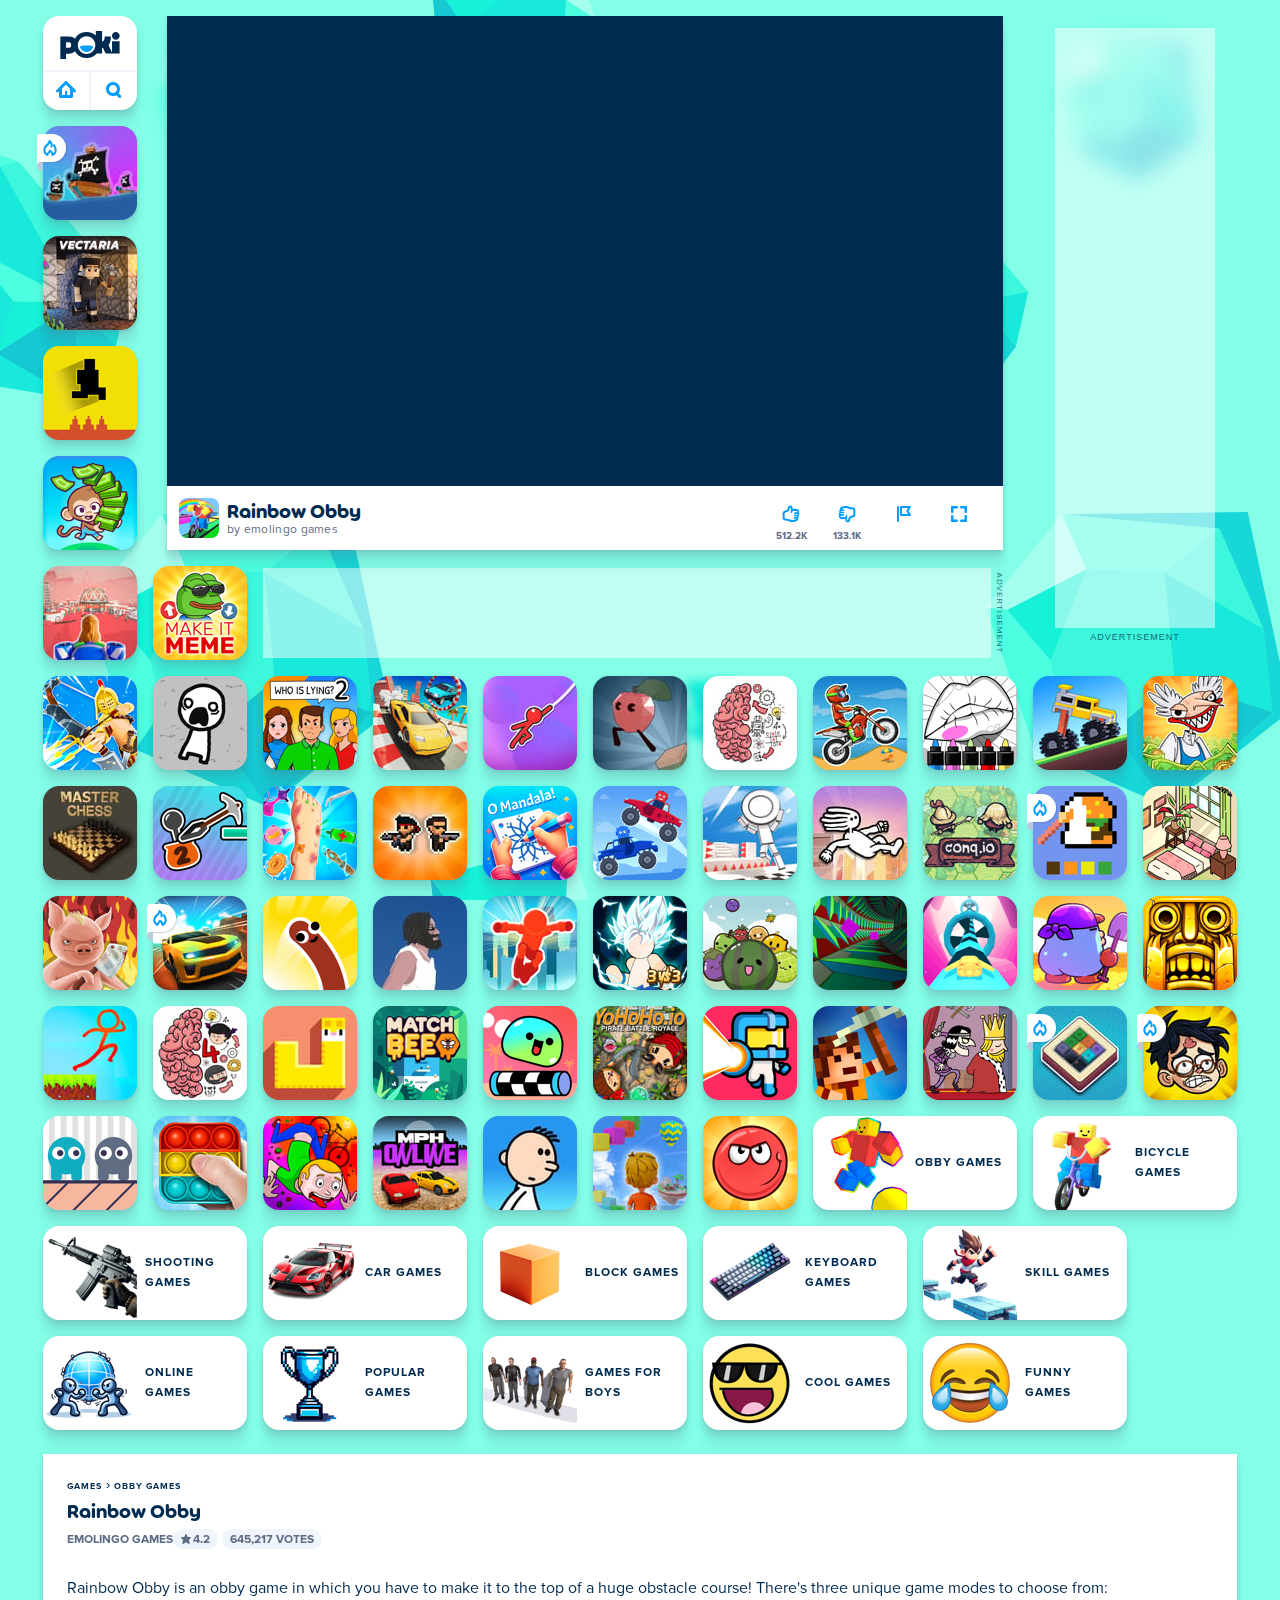
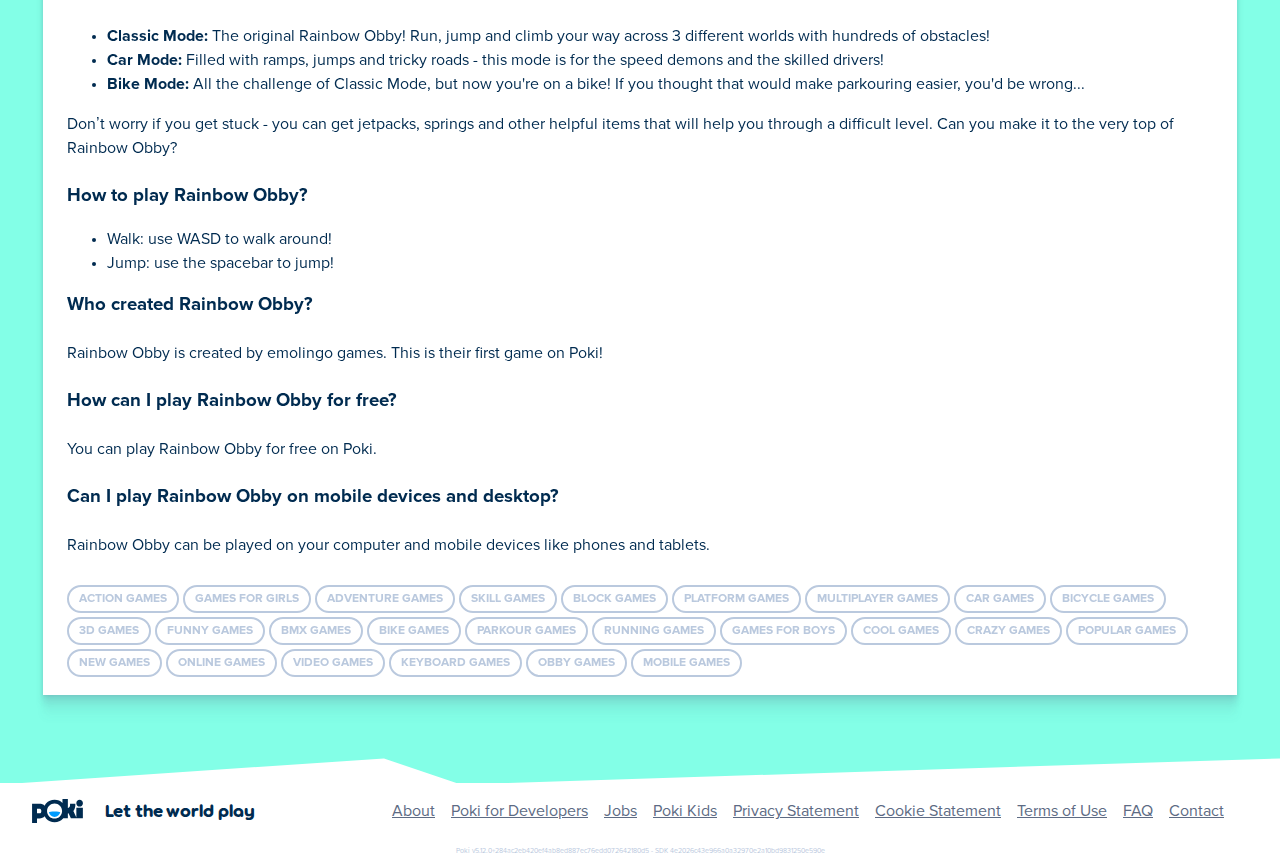
<file: index.html>
<!DOCTYPE html><html dir="ltr" lang="en" translate="no"><head>
		<meta charset="utf-8">
		<link data-chunk="main" rel="stylesheet" href="css/main-9f4db315~9f07a26b077c80bd97ce.css">
<link data-chunk="main" rel="stylesheet" href="css/main-a4fc0d9e~859e4898f506cb14146c.css">
<link data-chunk="app-components-Pill" rel="stylesheet" href="css/app-components-Nav-module-css~f888977eb90856a98834.css">
<link data-chunk="app-components-Pill" rel="stylesheet" href="css/app-components-Pill-module-css~351ad67bb10a2556425e.css">
<link data-chunk="app-components-Logo" rel="stylesheet" href="css/app-components-Logo-module-css~1676ae6a9fee0f999074.css">
<link data-chunk="app-components-NavButtons" rel="stylesheet" href="css/app-components-NavButtons-module-css~f588b445ef0ba8e2713d.css">
<link data-chunk="app-components-PageGame" rel="stylesheet" href="css/app-components-SummaryTile-module-css~8419d0a3cc70282699bc.css">
<link data-chunk="app-components-PageGame" rel="stylesheet" href="css/app-components-SummaryTile~b8a17e0b3d896b32428e.css">
<link data-chunk="app-components-PageGame" rel="stylesheet" href="css/app-components-contentTypes-Advertisement-module-css~87381e88a21c9a07c9d9.css">
<link data-chunk="app-components-PageGame" rel="stylesheet" href="css/app-components-contentTypes-TitleBox-module-css~ceb2dfffb5dd2439e733.css">
<link data-chunk="app-components-PageGame" rel="stylesheet" href="css/app-components-Page-module-css~b0d8f5605f9d163c0b87.css">
<link data-chunk="app-components-PageGame" rel="stylesheet" href="css/app-components-MultiverseWorld-module-css~6eb3bf51169cd1cc2c07.css">
<link data-chunk="app-components-PageGame" rel="stylesheet" href="css/app-components-contentTypes-GameContainer-module-css~817d5c0a3fa4ef53fef8.css">
<link data-chunk="app-components-PageGame" rel="stylesheet" href="css/app-components-contentTypes-MultiverseCompanion-module-css~e2d4cc627a9c010bf822.css">
<link data-chunk="app-components-PageGame" rel="stylesheet" href="css/app-components-PageLoader-module-css~2571241612565c1e781d.css">
<link data-chunk="app-components-PageGame" rel="stylesheet" href="css/app-components-PageGame-module-css~9f01b25591b3793232f6.css">
<link data-chunk="app-components-GamePlayer" rel="stylesheet" href="css/app-components-GameBar-module-css~8731854b37321b1d2cc4.css">
<link data-chunk="app-components-GamePlayer" rel="stylesheet" href="css/app-components-IFrameGame-module-css~b1fff8e8899a887b32a1.css">
<link data-chunk="app-components-GamePlayer" rel="stylesheet" href="css/app-components-GamePlayer-module-css~5f005dbb87356100219d.css">
<link data-chunk="app-components-DetailedTile" rel="stylesheet" href="css/app-components-DetailedTile-module-css~1571e9d29ef4eddb1eb7.css">
<link data-chunk="app-components-GameBarButton" rel="stylesheet" href="css/app-components-GameBarButton-module-css~56234a2cab7850118d3a.css">
<link data-chunk="app-components-TileLabel" rel="stylesheet" href="css/app-components-TileLabel-module-css~43f2417f0bf6a2242b8a.css">
<link data-chunk="app-components-Description-tsx" rel="stylesheet" href="css/app-components-Description-module-css~f3cbac0967a1f38eee47.css">
<link data-chunk="app-components-Breadcrumbs" rel="stylesheet" href="css/app-components-Breadcrumbs-module-css~6d21b9fc818fd73a4f97.css">
<link data-chunk="app-components-Tags" rel="stylesheet" href="css/app-components-Tags-module-css~7529f9b4225a2b3fb3a9.css">
<link data-chunk="app-components-Footer" rel="stylesheet" href="css/app-components-Footer-module-css~db957bef595eab30b34c.css">

		<link rel="preconnect" href="https://a.poki.com">
		<link rel="preconnect" href="https://img.poki.com">
		
		<link rel="preconnect" href="https://poki-gdn.com">
		<link rel="preconnect" href="https://games.poki.com">
		

		<link rel="manifest" href="/manifest.json">
		<meta name="theme-color" content="#83ffe7">
		<meta name="apple-mobile-web-app-capable" content="yes">
		<meta name="apple-mobile-web-app-status-bar-style" content="black-translucent">
		<meta name="apple-mobile-web-app-title" content="Poki">
		<meta name="HandheldFriendly" content="true">
		<meta name="mobile-web-app-capable" content="yes">
		<link rel="shortcut icon" sizes="512x512" href="images/fav-512.png">
		<link rel="apple-touch-icon" href="images/fav-512.png">
		<meta http-equiv="x-ua-compatible" content="ie=edge">
		<meta name="x-ab" content="control-2aa2b541">
		<meta name="viewport" content="width=device-width, initial-scale=1.0, minimal-ui, shrink-to-fit=no viewport-fit=cover">
		<script>
			
			window.rtl = false;
			window.ENV = {"SERVICE_ENV":"production","DEPLOY_ENV":"cluster"};
			window.context = {"geo":"RU","session":{},"user":{},"site":{"id":3,"lang":"en","languageName":"English","domain":"poki.com","domain_title":"Poki.com","iso_lang":"en","paths":{"prefix":"\u002Fen"}},"experiment":"control-2aa2b541","page":{"id":30620,"type":"game","path":"\u002Fen\u002Fg\u002Frainbow-obby","content":{"game":{"id":30620}}},"tag":"pg-v5.12.0+284ac2eb420ef4ab8ed887ec76edd072642180d5","isPokiAnalyticsEnabled":true};
			window.pokiGTM = window.pokiGTM || [];
			window.isPokiPlayground = 'true';
			window.googletag = window.googletag || { cmd: [] };
			window.pbjs = window.pbjs || { que: [] };

			
		window.pokiIsCalifornia = 'false';
		window.pokiCountry = 'RU';
		window.pokiBotScore = '99';
		window.pokiBotVerified = 'false';
		
			var head;(()=>{var e={399:()=>{window.messageBuffer=[],window.messageListener=e=>{window.messageBuffer.push(e)},window.addEventListener("message",window.messageListener)}},o={};function i(t){var a=o[t];if(void 0!==a)return a.exports;var n=o[t]={exports:{}};return e[t](n,n.exports,i),n.exports}i.r=e=>{"undefined"!=typeof Symbol&&Symbol.toStringTag&&Object.defineProperty(e,Symbol.toStringTag,{value:"Module"}),Object.defineProperty(e,"__esModule",{value:!0})};var t={};(()=>{"use strict";function e(e){var o=new RegExp("".concat(e,"=([^;]+)(?:;|$)")).exec(document.cookie);return o?o[1]:""}function o(e,o,i){document.cookie="".concat(e,"=").concat(o,"; path=/; samesite=lax; max-age=").concat(Math.min(i||15552e3,15552e3))}function a(){for(var e=Math.floor(Date.now()/1e3),o="",i=0;i<4;i++)o=String.fromCharCode(255&e)+o,e>>=8;if(window.crypto&&crypto.getRandomValues&&Uint32Array){var t=new Uint32Array(12);crypto.getRandomValues(t);for(var a=0;a<12;a++)o+=String.fromCharCode(255&t[a])}else for(var n=0;n<12;n++)o+=String.fromCharCode(Math.floor(256*Math.random()));return btoa(o).replace(/\+/g,"-").replace(/\//g,"_").replace(/=/g,"")}i.r(t);function n(e,o,i){console.error(e);var t=[{k:"where",v:o},{k:"error",v:e.name&&e.message?"".concat(e.name,": ").concat(e.message):JSON.stringify(e)}];if(void 0!==i){var a=i;"string"!=typeof e&&(a=JSON.stringify(e)),t.push({k:"extra",v:a})}!function(e,o){if(navigator.sendBeacon){var i=navigator.sendBeacon.bind(navigator);try{if(i(e,o))return}catch(e){console.error(e)}}try{var t="XMLHttpRequest"in window?new XMLHttpRequest:new ActiveXObject("Microsoft.XMLHTTP");t.open("POST",e,!0),t.setRequestHeader("Content-Type","text/plain"),t.send(o)}catch(e){}}("https://t.poki.io/l",JSON.stringify({c:"observer-error",ve:7,d:t}))}window._pokiUserGlobalName=window._pokiUserGlobalName||"user";var r="poki_session";window._pokiSessionGlobalName=window._pokiSessionGlobalName||"session";var s=["poki.at","poki.be","poki.by","poki.ch","poki.cn","poki.co.id","poki.co.il","poki.com.br","poki.com","poki.cz","poki.de","poki.dk","poki.fi","poki.it","poki.jp","poki.nl","poki.pl","poki.pt","poki.se","www.trochoi.net"];function p(){try{var e=new URL(document.referrer).hostname;return s.indexOf(e)>-1?"poki":e}catch(e){}return""}function d(e,o){if(!e)return!1;if(!(e&&e.page&&e.landing_page&&e.previous_page))return!1;if(!e.tab_id)return!1;if(!e.expire||Date.now()>e.expire)return!1;if(e.expire>Date.now()+18e5)return!1;if(o){if(void 0!==e.referrer_domain){var i=p();if("poki"!==i&&i!==e.referrer_domain)return!1}var t=new URLSearchParams(window.location.search);if(["gclid","msclkid","yclid","ttclid","fbclid","utm_campaign","campaign","adgroup","creative","utm_term"].some((function(e){return t.has(e)}))||"web_app_manifest"===t.get("utm_source")||"bing"===t.get("utm_source")||"cpc"===t.get("utm_medium")||"rtb-cpm"===t.get("utm_medium"))return!1}return!0}function c(){var e=null;d(window[window._pokiSessionGlobalName],!1)&&(e=window[window._pokiSessionGlobalName]);try{var o=sessionStorage.getItem(r);if(o){var i=JSON.parse(o);d(i,!0)&&(!e||i.depth>e.depth)&&(e=i)}}catch(e){try{n(e,"getSession",sessionStorage.getItem(r))}catch(o){n(e,"getSession",o)}}return e}function w(){var o=0;window[window._pokiSessionGlobalName]&&window[window._pokiSessionGlobalName].count&&(o=window[window._pokiSessionGlobalName].count);try{var i=sessionStorage.getItem(r);if(i){var t=JSON.parse(i);t&&t.count&&t.count>o&&(o=t.count)}}catch(o){try{n(o,"getPreviousSessionCount",sessionStorage.getItem(r))}catch(e){n(o,"getPreviousSessionCount",e)}}try{var a=e(r);if(a){var s=JSON.parse(a);s&&s.count&&s.count>o&&(o=s.count)}}catch(o){try{n(o,"getPreviousSessionCount",e(r))}catch(e){n(o,"getPreviousSessionCount",e)}}return o}function u(){if(window[window._pokiSessionGlobalName]&&window[window._pokiSessionGlobalName].tab_id)return window[window._pokiSessionGlobalName].tab_id;try{var e=sessionStorage.getItem(r);if(e){var o=JSON.parse(e);if(o&&o.tab_id)return o.tab_id}}catch(e){}return a()}function g(){var o=0,i=c();i&&(o=i.depth);try{var t=e(r);if(t){var a=JSON.parse(t);!d(a,!0)||i&&a.id!==i.id||(o=Math.max(o,a.depth))}}catch(o){var s=null;try{s=e(r)||null}catch(o){}n(o,"getSessionDepth",s)}return o}function l(i,t,s){var l=null;try{(l=c())?(l.previous_page.path=l.page.path,l.previous_page.type=l.page.type,l.previous_page.id=l.page.id,l.previous_page.start=l.page.start,l.previous_page.pageview_id=l.page.pageview_id,l.page.path=i,l.page.type=t,l.page.id=s,l.page.start=Date.now(),l.page.pageview_id=a(),l.depth=g()+1,l.expire=Date.now()+18e5):l=function(i,t,s){try{var c=e(r);if(c){var l=JSON.parse(c);if(d(l,!0))return l.previous_page.path=l.page.path,l.previous_page.type=l.page.type,l.previous_page.id=l.page.id,l.previous_page.start=l.page.start,l.previous_page.pageview_id=l.page.pageview_id,l.page.path=i,l.page.type=t,l.page.id=s,l.page.start=Date.now(),l.page.pageview_id=a(),l.depth=g()+1,l.expire=Date.now()+18e5,l.tab_id=u(),o(r,JSON.stringify(l)),l}}catch(i){var v=null;try{v=e(r)||null}catch(i){}n(i,"getSessionDepth",v)}var m=a();return{id:a(),expire:Date.now()+18e5,tab_id:u(),depth:1,count:w()+1,page:{path:i,type:t,id:s,start:Date.now(),pageview_id:m},previous_page:{},landing_page:{path:i,type:t,id:s,start:Date.now(),pageview_id:m},referrer_domain:p()}}(i,t,s),l.count>1&&(o("poki_uid_new","0"),window[window._pokiUserGlobalName]&&(window[window._pokiUserGlobalName].is_new=!1));var v=JSON.stringify(l);try{sessionStorage.setItem(r,v)}catch(i){n(i,"updateSession-1")}window[window._pokiSessionGlobalName]=l;try{o(r,v)}catch(i){n(i,"updateSession-4")}}catch(i){n(i,"updateSession-2")}return l}i(399);window.addEventListener("unhandledrejection",(e=>{console.error(e)}));const{context:v}=window;window.updateSession=l,l(v.page.path,v.page.type,v.page.id),v.session=window.session,window.user=function(){var i,t,n=null===(i=window[window._pokiUserGlobalName])||void 0===i?void 0:i.id,r=(null===(t=window[window._pokiUserGlobalName])||void 0===t?void 0:t.is_new)||!1;return n||(n=e("poki_uid"),r="1"===e("poki_uid_new")),n&&function(e){if(!/^[A-Za-z0-9-_]+$/.test(e))return!1;try{return 16===atob(e.replace(/-/g,"+").replace(/_/g,"/")).length}catch(e){return!1}}(n)||(n=a(),r=!0),o("poki_uid",n),o("poki_uid_new",r?"1":"0"),window[window._pokiUserGlobalName]={id:n,is_new:r},{id:n,is_new:r}}(),v.user=window.user,window.tracker=window.tracker||[],window.context.geo=(window.pokiCountry||"").toUpperCase();try{window.localStorageConsentSet="true"===localStorage.getItem("localStorageConsentSet")}catch(e){}document.cookie.includes("poki_remarketing=false;")||!1||(window.pokiBingRemarketing=!0,window.pokiGoogleRemarketing=!0);if(!(document.cookie.includes("poki_analytics=false;")||!1)){const e=document.createElement("script");e.src="//a.poki.com/t2.js",document.head.appendChild(e)}})(),head=t})();
			window.INITIAL_STATE = {"router":{"location":{"pathname":"\u002Fen\u002Fg\u002Frainbow-obby","search":"?ab=control-2aa2b541","hash":"","key":"aaqxvc"},"action":"POP"},"ads":{"takeover":null,"pokiSDKLoaded":false,"adStackLoaded":false,"adStackReadyForLoad":false,"adBlocked":false,"mobileAdsOpportunity":false,"personalizedAds":true},"background":{"base":{"color":"var(--green-7)","image":"https:\u002F\u002Fa.poki.com\u002Fimages\u002Fbg-diamante.svg","style":"tile"},"apiOverride":null,"multiverse":null,"immersiveTakeover":null,"hovered":false},"client":{"bot":false,"cache":0,"device":"desktop","isIpadOS":false,"isIos":false,"visibility":true,"history":[],"geo":"RU","ccpaApplies":false,"host":"poki.com","nextPage":null,"viewportOrientation":"portrait","loadingPage":false,"recentGames":[],"hydrated":false,"usPrivacyString":"1---","consistentRandomSeed":0.11683101250197114,"externalGames":{},"privacyPopupRevision":"0","isAdsBlockedVisible":false,"mysteryGame":null,"userSatisfactionShowed":false},"currency":{"EUR":{"EUR":1,"GBP":0.854436,"USD":1.074316},"GBP":{"EUR":1.1703626719847946,"GBP":1,"USD":1.2573393443160166},"USD":{"EUR":0.9308248224917063,"GBP":0.7953302380305235,"USD":1}},"experiment":{"config":{"id":"control-2aa2b541","playground":{"docker_image":"284ac2eb420ef4ab8ed887ec76edd072642180d5","sdk_version":"4e2026c43e966a0a32970e2a10bd9831250e590e"}}},"game":{"isFullscreen":false,"wasFullscreen":false,"showAdStatus":false,"adStatusEvent":"","adDuration":0,"adCurrentTime":0,"loadingFinished":false},"pages":{"currentPagePath":null,"previousPagePath":null,"pages":{}},"ratings":{"voteEpicInitilized":false,"userVotes":{},"previousUserVotes":{},"feedbackGiven":{},"ratingsData":{}},"bugReport":{"reportEpicInitilized":false,"isReporting":false,"reportData":null},"search":{"query":"","expanded":false,"results":{"content":[]},"pending":false,"doneOnce":false,"error":false,"popularSearches":[],"searchSessionId":0,"quickSearchCategories":[]},"notifications":{"stack":[]},"site":{"mode":"web","site":{"id":3,"lang":"en","languageName":"English","domain":"poki.com","domain_title":"Poki.com","iso_lang":"en","paths":{"prefix":"\u002Fen"}},"sites":{"3":{"id":3,"lang":"en","languageName":"English","domain":"poki.com","domain_title":"Poki.com","iso_lang":"en","paths":{"prefix":"\u002Fen"}},"7":{"id":7,"lang":"ru","languageName":"Pусский (RU)","domain":"poki.com","domain_title":"Poki.com","iso_lang":"ru","paths":{"prefix":"\u002Fru"}},"38":{"id":38,"lang":"ru","languageName":"Pусский (UA)","domain":"poki.com","domain_title":"Poki.com","iso_lang":"ru-ua","paths":{"prefix":"\u002Fua"}},"43":{"id":43,"lang":"ar","languageName":"عربي","domain":"poki.com","domain_title":"Poki.com","iso_lang":"ar","paths":{"prefix":"\u002Far"}},"46":{"id":46,"lang":"th","languageName":"ภาษาไทย","domain":"poki.com","domain_title":"Poki.com","iso_lang":"th","paths":{"prefix":"\u002Fth"}},"48":{"id":48,"lang":"ko","languageName":"한국어","domain":"poki.com","domain_title":"Poki.com","iso_lang":"ko","paths":{"prefix":"\u002Fkr"}},"52":{"id":52,"lang":"es","languageName":"Español","domain":"poki.com","domain_title":"Poki.com","iso_lang":"es","paths":{"prefix":"\u002Fes"}},"53":{"id":53,"lang":"fr","languageName":"Français","domain":"poki.com","domain_title":"Poki.com","iso_lang":"fr","paths":{"prefix":"\u002Ffr"}},"54":{"id":54,"lang":"tr","languageName":"Türkçe","domain":"poki.com","domain_title":"Poki.com","iso_lang":"tr","paths":{"prefix":"\u002Ftr"}},"56":{"id":56,"lang":"el","languageName":"Ελληνικά","domain":"poki.com","domain_title":"Poki.com","iso_lang":"el","paths":{"prefix":"\u002Fgr"}},"57":{"id":57,"lang":"no","languageName":"Norsk","domain":"poki.com","domain_title":"Poki.com","iso_lang":"no","paths":{"prefix":"\u002Fno"}},"58":{"id":58,"lang":"ro","languageName":"Română","domain":"poki.com","domain_title":"Poki.com","iso_lang":"ro","paths":{"prefix":"\u002Fro"}},"59":{"id":59,"lang":"bg","languageName":"български","domain":"poki.com","domain_title":"Poki.com","iso_lang":"bg","paths":{"prefix":"\u002Fbg"}},"60":{"id":60,"lang":"hu","languageName":"Magyar","domain":"poki.com","domain_title":"Poki.com","iso_lang":"hu","paths":{"prefix":"\u002Fhu"}},"61":{"id":61,"lang":"sk","languageName":"Slovenčina","domain":"poki.com","domain_title":"Poki.com","iso_lang":"sk","paths":{"prefix":"\u002Fsk"}},"62":{"id":62,"lang":"sv","languageName":"Svenska","domain":"poki.com","domain_title":"Poki.com","iso_lang":"sv","paths":{"prefix":"\u002Fse"}},"63":{"id":63,"lang":"it","languageName":"Italiano","domain":"poki.com","domain_title":"Poki.com","iso_lang":"it","paths":{"prefix":"\u002Fit"}},"64":{"id":64,"lang":"da","languageName":"Dansk","domain":"poki.com","domain_title":"Poki.com","iso_lang":"da","paths":{"prefix":"\u002Fdk"}},"65":{"id":65,"lang":"fi","languageName":"Suomi","domain":"poki.com","domain_title":"Poki.com","iso_lang":"fi","paths":{"prefix":"\u002Ffi"}},"66":{"id":66,"lang":"pl","languageName":"Polski","domain":"poki.com","domain_title":"Poki.com","iso_lang":"pl","paths":{"prefix":"\u002Fpl"}},"67":{"id":67,"lang":"cs","languageName":"Čeština","domain":"poki.com","domain_title":"Poki.com","iso_lang":"cs","paths":{"prefix":"\u002Fcz"}},"68":{"id":68,"lang":"nl","languageName":"Nederlands","domain":"poki.com","domain_title":"Poki.com","iso_lang":"nl","paths":{"prefix":"\u002Fnl"}},"69":{"id":69,"lang":"ja","languageName":"日本語","domain":"poki.com","domain_title":"Poki.com","iso_lang":"ja","paths":{"prefix":"\u002Fjp"}},"70":{"id":70,"lang":"he","languageName":"עִברִית","domain":"poki.com","domain_title":"Poki.com","iso_lang":"he","paths":{"prefix":"\u002Fil"}},"71":{"id":71,"lang":"pt","languageName":"Português","domain":"poki.com","domain_title":"Poki.com","iso_lang":"pt-br","paths":{"prefix":"\u002Fbr"}},"72":{"id":72,"lang":"de","languageName":"Deutsch","domain":"poki.com","domain_title":"Poki.com","iso_lang":"de","paths":{"prefix":"\u002Fde"}},"73":{"id":73,"lang":"zh","languageName":"简体中文","domain":"poki.com","domain_title":"Poki.com","iso_lang":"zh","paths":{"prefix":"\u002Fzh"}},"74":{"id":74,"lang":"id","languageName":"Bahasa Indonesia","domain":"poki.com","domain_title":"Poki.com","iso_lang":"id","paths":{"prefix":"\u002Fid"}}},"localisations":{"status":"fulfilled","endpointName":"getLocalisations","requestId":"ssblrhLj_MDlqWHhEMJfQ","originalArgs":{"site":{"id":3,"lang":"en","languageName":"English","domain":"poki.com","domain_title":"Poki.com","iso_lang":"en","paths":{"prefix":"\u002Fen"}},"geo":"RU"},"startedTimeStamp":1712925938305,"data":{"about":"About","about_title":"About Poki","advertisement":"Advertisement","allow":"Allow","attach_screenshot":"Attach screenshot of game","auto_redirect_button":"Switch back to [language]","auto_redirect_message":"We've updated the page to match your language settings. Want to go back to [language]?","auto_redirect_title":"Looks like you speak [language]","breadcrumb_games":"games","by":"by","categories":"Categories","category_meta_description":"\u003Csitename\u003E is the #1 website for playing the best \u003Ccategory_title\u003E on your mobile, tablet or computer for free online. No downloads, no login. Play now!","category_meta_title":"\u003Ccategory_title_uppercase\u003E \u003Ccategory_emoji\u003E - Play Online for Free! | \u003Csitename\u003E","category_schema":"What are the best free %CATEGORY_NAME% online?","category_schema_mobile":"What are the most popular %CATEGORY_NAME% for the mobile phone or tablet?","check_the_other_games":"%title is not yet available on mobile and tablets.","clear":"clear","closefeedbackpopup":"Close feedback popup","closesearch":"Close search","cookie":"Cookies","cookie_consent_body":"We use cookies and other similar technologies to improve your experience on our services, personalize advertising and recommend content of interest to you. By using our services, you consent to such monitoring. We also inform you that we have updated our \u003Ca\u003EPrivacy Policy\u003C\u002Fa\u003E.\n","cookie_statement":"Cookie Statement","desktop_only":"Desktop only","developers":"Poki for Developers","dont_ask_again":"Don't ask again","enter_fullscreen":"Full screen","enteryourtext":"Tell us more... and please only share info on the game itself","exit_fullscreen":"Exit full screen","family_mode":"Cookies and such with no or limited privacy impact are used for the functioning of the website, to analyze its usage and to show ads. The content and ads are not personalized. See \u003Ca href=\"\u003Cprivacy-policy-link\u003E\" target=\"_blank\" rel=\"noopener noreferrer\"\u003E"Privacy Statement"\u003C\u002Fa\u003E for more info","family_mode_title":"Cookie usage","faq":"FAQ","faq_text":"\u003Ch1\u003EFrequently Asked Questions (FAQ)\u003C\u002Fh1\u003E\n\n\u003Ch2\u003EWhat is Poki?\u003C\u002Fh2\u003E\n\u003Cp\u003EPoki is a completely free online playground that offers a super fun experience with the best online games selection. You can play alone or with friends. We offer instant play for all of our games without needing to download, log in, see pop-ups, or deal with any other distractions. You can play our games on your desktop, tablet, and mobile so you can enjoy them at home, on the road, or while studying. Poki has a large selection of Online Games; here are some of our top categories: \u003Ca href=\"https:\u002F\u002Fpoki.com\u002Fen\u002Fonline-worlds\"\u003EMultiplayer Games\u003C\u002Fa\u003E, \u003Ca href=\"https:\u002F\u002Fpoki.com\u002Fen\u002Fio\"\u003E.io Games\u003C\u002Fa\u003E, \u003Ca href=\"https:\u002F\u002Fpoki.com\u002Fen\u002Fcar\"\u003ECar Games\u003C\u002Fa\u003E, and many more. We also have a bunch of \u003Ca href=\"https:\u002F\u002Fpoki.com\u002Fen\u002Fpopular-games\"\u003EPopular Games\u003C\u002Fa\u003E such as \u003Ca href=\"https:\u002F\u002Fpoki.com\u002Fen\u002Fg\u002Fsubway-surfers\"\u003ESubway Surfers\u003C\u002Fa\u003E, \u003Ca href=\"https:\u002F\u002Fpoki.com\u002Fen\u002Fg\u002Fstickman-hook\"\u003EStickman Hook\u003C\u002Fa\u003E, \u003Ca href=\"https:\u002F\u002Fpoki.com\u002Fen\u002Fg\u002Fpop-it-master\"\u003EPop It Master\u003C\u002Fa\u003E, \u003Ca href=\"https:\u002F\u002Fpoki.com\u002Fen\u002Fg\u002Ftemple-run-2\"\u003ETemple Run 2\u003C\u002Fa\u003E, and more. These games are created by web developers from all around the world who we work with closely to bring you the best play experience. Before releasing a game on our website, our Poki team reviews them through a strict and careful selection process in order to ensure quality and a fun experience for all of our players.\u003C\u002Fp\u003E\n\n\u003Ch2\u003EAre Poki games educational?\u003C\u002Fh2\u003E\n\u003Cp\u003EWe have games of every kind! From \u003Ca href=\"https:\u002F\u002Fpoki.com\u002Fen\u002Fcar\"\u003ECar Games\u003C\u002Fa\u003E to \u003Ca href=\"https:\u002F\u002Fpoki.com\u002Fen\u002Ftwo-player\"\u003E2 Player Games\u003C\u002Fa\u003E, \u003Ca href=\"https:\u002F\u002Fpoki.com\u002Fen\u002Fdress-up\"\u003EDress Up Games\u003C\u002Fa\u003E to \u003Ca href=\"https:\u002F\u002Fpoki.com\u002Fen\u002Fadventure\"\u003EAdventure Games\u003C\u002Fa\u003E, and many more. However, if you’re looking for educational games only, look around in our \u003Ca href=\"https:\u002F\u002Fpoki.com\u002Fen\u002Feducational\"\u003EEducational Games\u003C\u002Fa\u003E, \u003Ca href=\"https:\u002F\u002Fpoki.com\u002Fen\u002Fmath\"\u003EMath Games\u003C\u002Fa\u003E, \u003Ca href=\"https:\u002F\u002Fpoki.com\u002Fen\u002Fmultiplication\"\u003EMultiplication Games\u003C\u002Fa\u003E, and \u003Ca href=\"https:\u002F\u002Fpoki.com\u002Fen\u002Fpuzzle\"\u003EBrain Games\u003C\u002Fa\u003E.\u003C\u002Fp\u003E\n\n\u003Ch2\u003EIs Poki safe and secure?\u003C\u002Fh2\u003E\n\u003Cp\u003EYes, the safety of our users is extremely important to us. Poki takes all necessary precautions and security measures to help ensure your safety and that of other players. Furthermore, every game on our platform has gone through a thorough quality assurance process. However, we can only guarantee your safety on our website. If you decide to leave our website through external links, we cannot guarantee your safety. Poki runs completely in your browser, which is a safe fenced-off environment within your computer. Without permission, it is not possible to access files or install software on your device. For more information, we advise you to read our \u003Ca href=\"https:\u002F\u002Fpoki.com\u002Fen\u002Fc\u002Fterms-of-use\" target=\"_blank\" rel=\"noopener\"\u003ETerms of Use\u003C\u002Fa\u003E.\u003C\u002Fp\u003E\n\n\u003Ch2\u003EWhat can I do if I see an inappropriate ad?\u003C\u002Fh2\u003E\n\u003Cp\u003EThe advertisements on our website are restricted to appropriate content only. That means we do our best to prevent and remove any content that is defamatory, indecent, obscene, harassing, violent, or otherwise objectionable material. If you nevertheless come across any inappropriate content, please let us know by sending an email to: \u003Ca href=\"mailto:hello@poki.com\" target=\"_blank\" rel=\"noopener\"\u003Ehello@poki.com\u003C\u002Fa\u003E. Any screenshots, links to the concerning advertisement, and other relevant information is also appreciated. This will help us speed up the process of finding and restricting these advertisements.\u003C\u002Fp\u003E\n\n\u003Ch2\u003ECan you get viruses on Poki?\u003C\u002Fh2\u003E\n\u003Cp\u003ENo, Poki runs completely in your browser and we never ask you to download anything. It is therefore virtually impossible to get viruses from playing Poki in-browser games. However, there are some websites out there that pretend to be Poki (they steal our design, try to look like our homepage, use the same colors, etc.). We cannot guarantee your safety on other websites. If you come across such websites, please do not hesitate to contact us at: \u003Ca href=\"mailto:hello@poki.com\" target=\"_blank\" rel=\"noopener\"\u003Ehello@poki.com\u003C\u002Fa\u003E.\u003C\u002Fp\u003E\n\n\u003Ch2\u003EDo I have to download or install something to play?\u003C\u002Fh2\u003E\n\u003Cp\u003ENever! You only need a web browser to play our games. We don’t ask you to download any files or programs onto your devices. Therefore, Poki is a safe environment without the risk of getting a virus.\u003C\u002Fp\u003E\n\n\u003Ch2\u003EDoes Poki have a mobile app?\u003C\u002Fh2\u003E\n\u003Cp\u003ECurrently, Poki has no mobile app.\u003C\u002Fp\u003E\n\n\u003Ch2\u003EAre Poki games completely free?\u003C\u002Fh2\u003E\n\u003Cp\u003EYes. Every game is 100% free on Poki! In order to keep our games completely free, we work with advertisers and share the revenue we make with the developers of the games available on Poki.\u003C\u002Fp\u003E\n\n\u003Ch2\u003ECan you create an account on Poki Websites?\u003C\u002Fh2\u003E\n\u003Cp\u003ENo, you cannot create an account or login into our websites. This also means we in principle don’t ask for any personal information such as email address, phone number, credit card details, or any other information. You can play our games instantly with no hassle!\u003C\u002Fp\u003E\n\n\u003Ch2\u003EDoes Poki collect your data?\u003C\u002Fh2\u003E\n\u003Cp\u003EWe aim to collect as little personal data as possible. All information on privacy and how we use data can be found under our \u003Ca href=\"https:\u002F\u002Fpoki.com\u002Fen\u002Fc\u002Fprivacy-statement\" target=\"_blank\" rel=\"noopener\"\u003EPrivacy Statement\u003C\u002Fa\u003E and our \u003Ca href=\"https:\u002F\u002Fpoki.com\u002Fen\u002Fc\u002Fcookie-statement\" target=\"_blank\" rel=\"noopener\"\u003ECookie Statement\u003C\u002Fa\u003E. These statements are applicable to all Poki domains - see the full list of our domains \u003Ca href=\"https:\u002F\u002Fpoki.com\u002Fen\u002Fc\u002Fcookie-domains\" target=\"_blank\" rel=\"noopener\"\u003Ehere\u003C\u002Fa\u003E.\u003C\u002Fp\u003E","flash_needed":"%game_title flash version no longer works on web.","flash_play_now":"Play now","fullscreen":"Fullscreen","game_is_not_available":"%game_title is no longer available.","game_meta_description":"\u003Csitename\u003E is the #1 website for playing \u003Cgame_title\u003E and other free online games on your mobile, tablet or computer. No downloads, no login. Play now!","game_meta_title_1":"\u003Cgame_title_uppercase\u003E - Play Online for Free! | \u003Csitename\u003E","game_meta_title_2":"\u003Cgame_title_uppercase\u003E - Play Online for Free! | \u003Csitename\u003E","game_meta_title_3":"\u003Cgame_title_uppercase\u003E - Play Online for Free! | \u003Csitename\u003E","game_meta_title_4":"\u003Cgame_title_uppercase\u003E - Play Online for Free! | \u003Csitename\u003E","game_meta_title_5":"\u003Cgame_title_uppercase\u003E - Play Online for Free! | \u003Csitename\u003E","game_meta_title_6":"\u003Cgame_title_uppercase\u003E - Play for Free! | \u003Csitename\u003E","game_meta_title_7":"\u003Cgame_title_uppercase\u003E - Play Now! | \u003Csitename\u003E","game_meta_title_8":"\u003Cgame_title_uppercase\u003E - Play! | \u003Csitename\u003E","get_the_app":"Get the app","got_it":"Got it","got_it_play":"Got it, play now!","got_you_covered":"But we’ve got you covered.","help":"Help","help_understand":"Help us understand the bug you found... and please only share info on the bug itself","home_description":"\u003Cp\u003EPoki has the best free online games selection and offers the most fun experience to play alone or with friends. We offer instant play to all our games without downloads, login, popups or other distractions. Our games are playable on desktop, tablet and mobile so you can enjoy them at home or on the road. Every month over 60 million gamers from all over the world play their favorite games on Poki.\u003C\u002Fp\u003E  \u003Ch3\u003EOur game selection\u003C\u002Fh3\u003E \u003Cp\u003EGame developers release fun \u003Ca href=\"https:\u002F\u002Fpoki.com\u002Fen\u002Fnew\"\u003ENew Games\u003C\u002Fa\u003E on our platform on a daily basis. Our most \u003Ca href=\"https:\u002F\u002Fpoki.com\u002Fen\u002Fpopular-games\"\u003EPopular Games\u003C\u002Fa\u003E include hits like \u003Ca href=\"https:\u002F\u002Fpoki.com\u002Fen\u002Fg\u002Fsubway-surfers\"\u003ESubway Surfers\u003C\u002Fa\u003E, \u003Ca href=\"https:\u002F\u002Fpoki.com\u002Fen\u002Fg\u002Ftemple-run-2\"\u003ETemple Run 2\u003C\u002Fa\u003E, \u003Ca href=\"https:\u002F\u002Fpoki.com\u002Fen\u002Fg\u002Fstickman-hook\"\u003EStickman Hook\u003C\u002Fa\u003E and \u003Ca href=\"https:\u002F\u002Fpoki.com\u002Fen\u002Fg\u002Frodeo-stampede-savannah\"\u003ERodeo Stampede\u003C\u002Fa\u003E. These games are only playable on Poki. We also have online classics like \u003Ca href=\"https:\u002F\u002Fpoki.com\u002Fen\u002Fg\u002Fmoto-x3m\"\u003EMoto X3M\u003C\u002Fa\u003E, \u003Ca href=\"https:\u002F\u002Fpoki.com\u002Fen\u002Fg\u002Fvenge-io\"\u003EVenge.io\u003C\u002Fa\u003E, \u003Ca href=\"https:\u002F\u002Fpoki.com\u002Fen\u002Fg\u002Fdinosaur-game\"\u003EDino Game\u003C\u002Fa\u003E, \u003Ca href=\"https:\u002F\u002Fpoki.com\u002Fen\u002Fg\u002Fsmash-karts\"\u003ESmash Karts\u003C\u002Fa\u003E, \u003Ca href=\"https:\u002F\u002Fpoki.com\u002Fen\u002Fg\u002F2048\"\u003E2048\u003C\u002Fa\u003E, \u003Ca href=\"https:\u002F\u002Fpoki.com\u002Fen\u002Fg\u002Fpenalty-shooters-2\"\u003EPenalty Shooters 2\u003C\u002Fa\u003E and \u003Ca href=\"https:\u002F\u002Fpoki.com\u002Fen\u002Fg\u002Fbad-ice-cream\"\u003EBad Ice-Cream\u003C\u002Fa\u003E to play for free. In total we offer more than 1000 game titles.\u003C\u002Fp\u003E  \u003Ch3\u003EStart playing\u003C\u002Fh3\u003E \u003Cp\u003EUnsure what game to play? Start your game discovery on our homepage or pick a game from any of these popular categories:\u003C\u002Fp\u003E \u003Cul\u003E\u003Cli\u003E\u003Ca href=\"https:\u002F\u002Fpoki.com\u002Fen\u002Fpuzzle\"\u003EBrain Games\u003C\u002Fa\u003E\u003C\u002Fli\u003E\u003Cli\u003E\u003Ca href=\"https:\u002F\u002Fpoki.com\u002Fen\u002Fio\"\u003E.io Games\u003C\u002Fa\u003E\u003C\u002Fli\u003E\u003Cli\u003E\u003Ca href=\"https:\u002F\u002Fpoki.com\u002Fen\u002Ftwo-player\"\u003E2 Player Games\u003C\u002Fa\u003E\u003C\u002Fli\u003E\u003C\u002Fli\u003E\u003Cli\u003E\u003Ca href=\"https:\u002F\u002Fpoki.com\u002Fen\u002Fcar\"\u003ECar Games\u003C\u002Fa\u003E\u003C\u002Fli\u003E\u003Cli\u003E\u003Ca href=\"https:\u002F\u002Fpoki.com\u002Fen\u002Fshooting\"\u003EShooting Games\u003C\u002Fa\u003E\u003C\u002Fli\u003E\u003Cli\u003E\u003Ca href=\"https:\u002F\u002Fpoki.com\u002Fen\u002Fnew-puzzle\"\u003EPuzzle Games\u003C\u002Fa\u003E\u003C\u002Fli\u003E\u003C\u002Ful\u003E  \u003Ch3\u003EWhat is Poki?\u003C\u002Fh3\u003E \u003Cp\u003EPoki is based in Amsterdam and has a team of 40 people working on our gaming platform. Our goal is to create the ultimate online playground. Free and open to all. Read more about the platform we are building on our \u003Ca href=\"https:\u002F\u002Fabout.poki.com\u002F\"\u003Ecompany\u003C\u002Fa\u003E page. If you are a game developer looking to achieve success for your game on web, discover what we offer and get in touch via \u003Ca href=\"https:\u002F\u002Fdevelopers.poki.com\u002F\"\u003EPoki for Developers\u003C\u002Fa\u003E.\u003C\u002Fp\u003E","home_meta_description":"Poki is the #1 website for playing free online games on your mobile, tablet or computer. No downloads, no login. Play now!","home_meta_title":"Poki - Free Online Games - Play Now!","home_title":"Free Online Games","hosted_third_party":"Please note that this game is hosted on a third-party website.","i_dont_like_it":"Dislike","i_like_it":"Like","jobs":"Jobs","jump_to":"jump to","let_the_world_play":"Let the world play","loading":"Loading...","migration_message":"You can still play all your favorite games here!","migration_title":"migration title","minimize":"Minimize","mobile_page_doesnt_exist_yet":"%title is not yet available on mobile and tablets.","more_from":"More from","nav_contact":"Contact","nav_privacy_policy":"Privacy Policy","nav_terms_of_use":"Terms of Use","new":"New","not_found_description":"Sorry, the page you requested does not exist on this site.","not_found_title":"404 not found","play_now":"Play now","play_surprise":"Play a surprise game","playingad":"Playing Ad","poki_kids":"Poki Kids","popular_week":"Popular this week","preparing":"Preparing...","privacy":"Privacy","privacy_statement":"Privacy Statement","privacy_updated_link":"Check out our privacy policy page","privacy_updated_text":"To further inform you on cookies and usage of your data check the Privacy Statement and Cookie Statement in the footer of our website.","privacy_updated_title":"We have updated the Privacy and Cookie Statements. ","proceed":"Proceed","recently_played":"Recently played","refer_information":"You should refer to their information regarding cookies and privacy as published on their own website if you click through to this game.","remove_vote":"Remove","report_bug":"Report a bug","rotate_device":"Rotate your device to play like a pro","search":"What are you playing today?","search_broken":"Whoops!\u003Cbr \u002F\u003ELooks like something broke. Sorry! Try again in a bit.","search_result":"result:","search_results":"results:","search_short":"Search","search_zero_results":"Hmm, nothing’s coming up for that.\u003Cbr \u002F\u003ETry searching for something else or play one of these great games.","see_details":"See Details","select_language":"Select your language","send":"Send","similar_game":"Here’s a similar game:","something_else":"Play something else?","tap_to_continue":"Tap to continue","thank_you":"Thank you","thumbs_down":"Thumbs down","thumbs_up":"Thumbs up","try_desktop":"This game is not available on mobile web. Play it on your 💻 or download the app.","unavailable_on_ipad":"%game_title doesn't work on iPads","update":"Update","votes":"votes","wellbeback":"We’ll be back after this short break","what_bug":"What bug did you find in %title","what_mean_privacy":"What does this mean for my privacy?","whatdontyoulike":"What don't you like about %title","whatdoyoulike":"What do you like about %title","you_might":"You might also like"},"fulfilledTimeStamp":1712925938311,"isUninitialized":false,"isLoading":false,"isSuccess":true,"isError":false}},"privacy":{"privacyCenterViewed":false,"personalizedAds":true,"pokiAnalytics":true,"bingRemarketingEnabled":true,"googleRemarketingEnabled":true,"enableCMP":true,"sendDeviceCapabilities":true,"isFamilyMode":false,"familyModeCookieConsent":false},"api":{"queries":{"getLocalisations({\"geo\":\"RU\",\"site\":{\"domain\":\"poki.com\",\"domain_title\":\"Poki.com\",\"id\":3,\"iso_lang\":\"en\",\"lang\":\"en\",\"languageName\":\"English\",\"paths\":{\"prefix\":\"\u002Fen\"}}})":{"status":"fulfilled","endpointName":"getLocalisations","requestId":"ssblrhLj_MDlqWHhEMJfQ","originalArgs":{"site":{"id":3,"lang":"en","languageName":"English","domain":"poki.com","domain_title":"Poki.com","iso_lang":"en","paths":{"prefix":"\u002Fen"}},"geo":"RU"},"startedTimeStamp":1712925938305,"data":{"about":"About","about_title":"About Poki","advertisement":"Advertisement","allow":"Allow","attach_screenshot":"Attach screenshot of game","auto_redirect_button":"Switch back to [language]","auto_redirect_message":"We've updated the page to match your language settings. Want to go back to [language]?","auto_redirect_title":"Looks like you speak [language]","breadcrumb_games":"games","by":"by","categories":"Categories","category_meta_description":"\u003Csitename\u003E is the #1 website for playing the best \u003Ccategory_title\u003E on your mobile, tablet or computer for free online. No downloads, no login. Play now!","category_meta_title":"\u003Ccategory_title_uppercase\u003E \u003Ccategory_emoji\u003E - Play Online for Free! | \u003Csitename\u003E","category_schema":"What are the best free %CATEGORY_NAME% online?","category_schema_mobile":"What are the most popular %CATEGORY_NAME% for the mobile phone or tablet?","check_the_other_games":"%title is not yet available on mobile and tablets.","clear":"clear","closefeedbackpopup":"Close feedback popup","closesearch":"Close search","cookie":"Cookies","cookie_consent_body":"We use cookies and other similar technologies to improve your experience on our services, personalize advertising and recommend content of interest to you. By using our services, you consent to such monitoring. We also inform you that we have updated our \u003Ca\u003EPrivacy Policy\u003C\u002Fa\u003E.\n","cookie_statement":"Cookie Statement","desktop_only":"Desktop only","developers":"Poki for Developers","dont_ask_again":"Don't ask again","enter_fullscreen":"Full screen","enteryourtext":"Tell us more... and please only share info on the game itself","exit_fullscreen":"Exit full screen","family_mode":"Cookies and such with no or limited privacy impact are used for the functioning of the website, to analyze its usage and to show ads. The content and ads are not personalized. See \u003Ca href=\"\u003Cprivacy-policy-link\u003E\" target=\"_blank\" rel=\"noopener noreferrer\"\u003E"Privacy Statement"\u003C\u002Fa\u003E for more info","family_mode_title":"Cookie usage","faq":"FAQ","faq_text":"\u003Ch1\u003EFrequently Asked Questions (FAQ)\u003C\u002Fh1\u003E\n\n\u003Ch2\u003EWhat is Poki?\u003C\u002Fh2\u003E\n\u003Cp\u003EPoki is a completely free online playground that offers a super fun experience with the best online games selection. You can play alone or with friends. We offer instant play for all of our games without needing to download, log in, see pop-ups, or deal with any other distractions. You can play our games on your desktop, tablet, and mobile so you can enjoy them at home, on the road, or while studying. Poki has a large selection of Online Games; here are some of our top categories: \u003Ca href=\"https:\u002F\u002Fpoki.com\u002Fen\u002Fonline-worlds\"\u003EMultiplayer Games\u003C\u002Fa\u003E, \u003Ca href=\"https:\u002F\u002Fpoki.com\u002Fen\u002Fio\"\u003E.io Games\u003C\u002Fa\u003E, \u003Ca href=\"https:\u002F\u002Fpoki.com\u002Fen\u002Fcar\"\u003ECar Games\u003C\u002Fa\u003E, and many more. We also have a bunch of \u003Ca href=\"https:\u002F\u002Fpoki.com\u002Fen\u002Fpopular-games\"\u003EPopular Games\u003C\u002Fa\u003E such as \u003Ca href=\"https:\u002F\u002Fpoki.com\u002Fen\u002Fg\u002Fsubway-surfers\"\u003ESubway Surfers\u003C\u002Fa\u003E, \u003Ca href=\"https:\u002F\u002Fpoki.com\u002Fen\u002Fg\u002Fstickman-hook\"\u003EStickman Hook\u003C\u002Fa\u003E, \u003Ca href=\"https:\u002F\u002Fpoki.com\u002Fen\u002Fg\u002Fpop-it-master\"\u003EPop It Master\u003C\u002Fa\u003E, \u003Ca href=\"https:\u002F\u002Fpoki.com\u002Fen\u002Fg\u002Ftemple-run-2\"\u003ETemple Run 2\u003C\u002Fa\u003E, and more. These games are created by web developers from all around the world who we work with closely to bring you the best play experience. Before releasing a game on our website, our Poki team reviews them through a strict and careful selection process in order to ensure quality and a fun experience for all of our players.\u003C\u002Fp\u003E\n\n\u003Ch2\u003EAre Poki games educational?\u003C\u002Fh2\u003E\n\u003Cp\u003EWe have games of every kind! From \u003Ca href=\"https:\u002F\u002Fpoki.com\u002Fen\u002Fcar\"\u003ECar Games\u003C\u002Fa\u003E to \u003Ca href=\"https:\u002F\u002Fpoki.com\u002Fen\u002Ftwo-player\"\u003E2 Player Games\u003C\u002Fa\u003E, \u003Ca href=\"https:\u002F\u002Fpoki.com\u002Fen\u002Fdress-up\"\u003EDress Up Games\u003C\u002Fa\u003E to \u003Ca href=\"https:\u002F\u002Fpoki.com\u002Fen\u002Fadventure\"\u003EAdventure Games\u003C\u002Fa\u003E, and many more. However, if you’re looking for educational games only, look around in our \u003Ca href=\"https:\u002F\u002Fpoki.com\u002Fen\u002Feducational\"\u003EEducational Games\u003C\u002Fa\u003E, \u003Ca href=\"https:\u002F\u002Fpoki.com\u002Fen\u002Fmath\"\u003EMath Games\u003C\u002Fa\u003E, \u003Ca href=\"https:\u002F\u002Fpoki.com\u002Fen\u002Fmultiplication\"\u003EMultiplication Games\u003C\u002Fa\u003E, and \u003Ca href=\"https:\u002F\u002Fpoki.com\u002Fen\u002Fpuzzle\"\u003EBrain Games\u003C\u002Fa\u003E.\u003C\u002Fp\u003E\n\n\u003Ch2\u003EIs Poki safe and secure?\u003C\u002Fh2\u003E\n\u003Cp\u003EYes, the safety of our users is extremely important to us. Poki takes all necessary precautions and security measures to help ensure your safety and that of other players. Furthermore, every game on our platform has gone through a thorough quality assurance process. However, we can only guarantee your safety on our website. If you decide to leave our website through external links, we cannot guarantee your safety. Poki runs completely in your browser, which is a safe fenced-off environment within your computer. Without permission, it is not possible to access files or install software on your device. For more information, we advise you to read our \u003Ca href=\"https:\u002F\u002Fpoki.com\u002Fen\u002Fc\u002Fterms-of-use\" target=\"_blank\" rel=\"noopener\"\u003ETerms of Use\u003C\u002Fa\u003E.\u003C\u002Fp\u003E\n\n\u003Ch2\u003EWhat can I do if I see an inappropriate ad?\u003C\u002Fh2\u003E\n\u003Cp\u003EThe advertisements on our website are restricted to appropriate content only. That means we do our best to prevent and remove any content that is defamatory, indecent, obscene, harassing, violent, or otherwise objectionable material. If you nevertheless come across any inappropriate content, please let us know by sending an email to: \u003Ca href=\"mailto:hello@poki.com\" target=\"_blank\" rel=\"noopener\"\u003Ehello@poki.com\u003C\u002Fa\u003E. Any screenshots, links to the concerning advertisement, and other relevant information is also appreciated. This will help us speed up the process of finding and restricting these advertisements.\u003C\u002Fp\u003E\n\n\u003Ch2\u003ECan you get viruses on Poki?\u003C\u002Fh2\u003E\n\u003Cp\u003ENo, Poki runs completely in your browser and we never ask you to download anything. It is therefore virtually impossible to get viruses from playing Poki in-browser games. However, there are some websites out there that pretend to be Poki (they steal our design, try to look like our homepage, use the same colors, etc.). We cannot guarantee your safety on other websites. If you come across such websites, please do not hesitate to contact us at: \u003Ca href=\"mailto:hello@poki.com\" target=\"_blank\" rel=\"noopener\"\u003Ehello@poki.com\u003C\u002Fa\u003E.\u003C\u002Fp\u003E\n\n\u003Ch2\u003EDo I have to download or install something to play?\u003C\u002Fh2\u003E\n\u003Cp\u003ENever! You only need a web browser to play our games. We don’t ask you to download any files or programs onto your devices. Therefore, Poki is a safe environment without the risk of getting a virus.\u003C\u002Fp\u003E\n\n\u003Ch2\u003EDoes Poki have a mobile app?\u003C\u002Fh2\u003E\n\u003Cp\u003ECurrently, Poki has no mobile app.\u003C\u002Fp\u003E\n\n\u003Ch2\u003EAre Poki games completely free?\u003C\u002Fh2\u003E\n\u003Cp\u003EYes. Every game is 100% free on Poki! In order to keep our games completely free, we work with advertisers and share the revenue we make with the developers of the games available on Poki.\u003C\u002Fp\u003E\n\n\u003Ch2\u003ECan you create an account on Poki Websites?\u003C\u002Fh2\u003E\n\u003Cp\u003ENo, you cannot create an account or login into our websites. This also means we in principle don’t ask for any personal information such as email address, phone number, credit card details, or any other information. You can play our games instantly with no hassle!\u003C\u002Fp\u003E\n\n\u003Ch2\u003EDoes Poki collect your data?\u003C\u002Fh2\u003E\n\u003Cp\u003EWe aim to collect as little personal data as possible. All information on privacy and how we use data can be found under our \u003Ca href=\"https:\u002F\u002Fpoki.com\u002Fen\u002Fc\u002Fprivacy-statement\" target=\"_blank\" rel=\"noopener\"\u003EPrivacy Statement\u003C\u002Fa\u003E and our \u003Ca href=\"https:\u002F\u002Fpoki.com\u002Fen\u002Fc\u002Fcookie-statement\" target=\"_blank\" rel=\"noopener\"\u003ECookie Statement\u003C\u002Fa\u003E. These statements are applicable to all Poki domains - see the full list of our domains \u003Ca href=\"https:\u002F\u002Fpoki.com\u002Fen\u002Fc\u002Fcookie-domains\" target=\"_blank\" rel=\"noopener\"\u003Ehere\u003C\u002Fa\u003E.\u003C\u002Fp\u003E","flash_needed":"%game_title flash version no longer works on web.","flash_play_now":"Play now","fullscreen":"Fullscreen","game_is_not_available":"%game_title is no longer available.","game_meta_description":"\u003Csitename\u003E is the #1 website for playing \u003Cgame_title\u003E and other free online games on your mobile, tablet or computer. No downloads, no login. Play now!","game_meta_title_1":"\u003Cgame_title_uppercase\u003E - Play Online for Free! | \u003Csitename\u003E","game_meta_title_2":"\u003Cgame_title_uppercase\u003E - Play Online for Free! | \u003Csitename\u003E","game_meta_title_3":"\u003Cgame_title_uppercase\u003E - Play Online for Free! | \u003Csitename\u003E","game_meta_title_4":"\u003Cgame_title_uppercase\u003E - Play Online for Free! | \u003Csitename\u003E","game_meta_title_5":"\u003Cgame_title_uppercase\u003E - Play Online for Free! | \u003Csitename\u003E","game_meta_title_6":"\u003Cgame_title_uppercase\u003E - Play for Free! | \u003Csitename\u003E","game_meta_title_7":"\u003Cgame_title_uppercase\u003E - Play Now! | \u003Csitename\u003E","game_meta_title_8":"\u003Cgame_title_uppercase\u003E - Play! | \u003Csitename\u003E","get_the_app":"Get the app","got_it":"Got it","got_it_play":"Got it, play now!","got_you_covered":"But we’ve got you covered.","help":"Help","help_understand":"Help us understand the bug you found... and please only share info on the bug itself","home_description":"\u003Cp\u003EPoki has the best free online games selection and offers the most fun experience to play alone or with friends. We offer instant play to all our games without downloads, login, popups or other distractions. Our games are playable on desktop, tablet and mobile so you can enjoy them at home or on the road. Every month over 60 million gamers from all over the world play their favorite games on Poki.\u003C\u002Fp\u003E  \u003Ch3\u003EOur game selection\u003C\u002Fh3\u003E \u003Cp\u003EGame developers release fun \u003Ca href=\"https:\u002F\u002Fpoki.com\u002Fen\u002Fnew\"\u003ENew Games\u003C\u002Fa\u003E on our platform on a daily basis. Our most \u003Ca href=\"https:\u002F\u002Fpoki.com\u002Fen\u002Fpopular-games\"\u003EPopular Games\u003C\u002Fa\u003E include hits like \u003Ca href=\"https:\u002F\u002Fpoki.com\u002Fen\u002Fg\u002Fsubway-surfers\"\u003ESubway Surfers\u003C\u002Fa\u003E, \u003Ca href=\"https:\u002F\u002Fpoki.com\u002Fen\u002Fg\u002Ftemple-run-2\"\u003ETemple Run 2\u003C\u002Fa\u003E, \u003Ca href=\"https:\u002F\u002Fpoki.com\u002Fen\u002Fg\u002Fstickman-hook\"\u003EStickman Hook\u003C\u002Fa\u003E and \u003Ca href=\"https:\u002F\u002Fpoki.com\u002Fen\u002Fg\u002Frodeo-stampede-savannah\"\u003ERodeo Stampede\u003C\u002Fa\u003E. These games are only playable on Poki. We also have online classics like \u003Ca href=\"https:\u002F\u002Fpoki.com\u002Fen\u002Fg\u002Fmoto-x3m\"\u003EMoto X3M\u003C\u002Fa\u003E, \u003Ca href=\"https:\u002F\u002Fpoki.com\u002Fen\u002Fg\u002Fvenge-io\"\u003EVenge.io\u003C\u002Fa\u003E, \u003Ca href=\"https:\u002F\u002Fpoki.com\u002Fen\u002Fg\u002Fdinosaur-game\"\u003EDino Game\u003C\u002Fa\u003E, \u003Ca href=\"https:\u002F\u002Fpoki.com\u002Fen\u002Fg\u002Fsmash-karts\"\u003ESmash Karts\u003C\u002Fa\u003E, \u003Ca href=\"https:\u002F\u002Fpoki.com\u002Fen\u002Fg\u002F2048\"\u003E2048\u003C\u002Fa\u003E, \u003Ca href=\"https:\u002F\u002Fpoki.com\u002Fen\u002Fg\u002Fpenalty-shooters-2\"\u003EPenalty Shooters 2\u003C\u002Fa\u003E and \u003Ca href=\"https:\u002F\u002Fpoki.com\u002Fen\u002Fg\u002Fbad-ice-cream\"\u003EBad Ice-Cream\u003C\u002Fa\u003E to play for free. In total we offer more than 1000 game titles.\u003C\u002Fp\u003E  \u003Ch3\u003EStart playing\u003C\u002Fh3\u003E \u003Cp\u003EUnsure what game to play? Start your game discovery on our homepage or pick a game from any of these popular categories:\u003C\u002Fp\u003E \u003Cul\u003E\u003Cli\u003E\u003Ca href=\"https:\u002F\u002Fpoki.com\u002Fen\u002Fpuzzle\"\u003EBrain Games\u003C\u002Fa\u003E\u003C\u002Fli\u003E\u003Cli\u003E\u003Ca href=\"https:\u002F\u002Fpoki.com\u002Fen\u002Fio\"\u003E.io Games\u003C\u002Fa\u003E\u003C\u002Fli\u003E\u003Cli\u003E\u003Ca href=\"https:\u002F\u002Fpoki.com\u002Fen\u002Ftwo-player\"\u003E2 Player Games\u003C\u002Fa\u003E\u003C\u002Fli\u003E\u003C\u002Fli\u003E\u003Cli\u003E\u003Ca href=\"https:\u002F\u002Fpoki.com\u002Fen\u002Fcar\"\u003ECar Games\u003C\u002Fa\u003E\u003C\u002Fli\u003E\u003Cli\u003E\u003Ca href=\"https:\u002F\u002Fpoki.com\u002Fen\u002Fshooting\"\u003EShooting Games\u003C\u002Fa\u003E\u003C\u002Fli\u003E\u003Cli\u003E\u003Ca href=\"https:\u002F\u002Fpoki.com\u002Fen\u002Fnew-puzzle\"\u003EPuzzle Games\u003C\u002Fa\u003E\u003C\u002Fli\u003E\u003C\u002Ful\u003E  \u003Ch3\u003EWhat is Poki?\u003C\u002Fh3\u003E \u003Cp\u003EPoki is based in Amsterdam and has a team of 40 people working on our gaming platform. Our goal is to create the ultimate online playground. Free and open to all. Read more about the platform we are building on our \u003Ca href=\"https:\u002F\u002Fabout.poki.com\u002F\"\u003Ecompany\u003C\u002Fa\u003E page. If you are a game developer looking to achieve success for your game on web, discover what we offer and get in touch via \u003Ca href=\"https:\u002F\u002Fdevelopers.poki.com\u002F\"\u003EPoki for Developers\u003C\u002Fa\u003E.\u003C\u002Fp\u003E","home_meta_description":"Poki is the #1 website for playing free online games on your mobile, tablet or computer. No downloads, no login. Play now!","home_meta_title":"Poki - Free Online Games - Play Now!","home_title":"Free Online Games","hosted_third_party":"Please note that this game is hosted on a third-party website.","i_dont_like_it":"Dislike","i_like_it":"Like","jobs":"Jobs","jump_to":"jump to","let_the_world_play":"Let the world play","loading":"Loading...","migration_message":"You can still play all your favorite games here!","migration_title":"migration title","minimize":"Minimize","mobile_page_doesnt_exist_yet":"%title is not yet available on mobile and tablets.","more_from":"More from","nav_contact":"Contact","nav_privacy_policy":"Privacy Policy","nav_terms_of_use":"Terms of Use","new":"New","not_found_description":"Sorry, the page you requested does not exist on this site.","not_found_title":"404 not found","play_now":"Play now","play_surprise":"Play a surprise game","playingad":"Playing Ad","poki_kids":"Poki Kids","popular_week":"Popular this week","preparing":"Preparing...","privacy":"Privacy","privacy_statement":"Privacy Statement","privacy_updated_link":"Check out our privacy policy page","privacy_updated_text":"To further inform you on cookies and usage of your data check the Privacy Statement and Cookie Statement in the footer of our website.","privacy_updated_title":"We have updated the Privacy and Cookie Statements. ","proceed":"Proceed","recently_played":"Recently played","refer_information":"You should refer to their information regarding cookies and privacy as published on their own website if you click through to this game.","remove_vote":"Remove","report_bug":"Report a bug","rotate_device":"Rotate your device to play like a pro","search":"What are you playing today?","search_broken":"Whoops!\u003Cbr \u002F\u003ELooks like something broke. Sorry! Try again in a bit.","search_result":"result:","search_results":"results:","search_short":"Search","search_zero_results":"Hmm, nothing’s coming up for that.\u003Cbr \u002F\u003ETry searching for something else or play one of these great games.","see_details":"See Details","select_language":"Select your language","send":"Send","similar_game":"Here’s a similar game:","something_else":"Play something else?","tap_to_continue":"Tap to continue","thank_you":"Thank you","thumbs_down":"Thumbs down","thumbs_up":"Thumbs up","try_desktop":"This game is not available on mobile web. Play it on your 💻 or download the app.","unavailable_on_ipad":"%game_title doesn't work on iPads","update":"Update","votes":"votes","wellbeback":"We’ll be back after this short break","what_bug":"What bug did you find in %title","what_mean_privacy":"What does this mean for my privacy?","whatdontyoulike":"What don't you like about %title","whatdoyoulike":"What do you like about %title","you_might":"You might also like"},"fulfilledTimeStamp":1712925938311},"getImvitaConfigs({})":{"status":"fulfilled","endpointName":"getImvitaConfigs","requestId":"ZDCF4h7NxRdZN5zTTOGFU","originalArgs":{},"startedTimeStamp":1712925938306,"data":{"138449635944":{"background":{"imageLeft":"https:\u002F\u002Fads.poki.com\u002Fimmersive_video_takeover\u002F2023\u002FNintendo+6-9+%26+10-12\u002Fleft_10-12.png","imageRight":"https:\u002F\u002Fads.poki.com\u002Fimmersive_video_takeover\u002F2023\u002FNintendo+6-9+%26+10-12\u002Fright_10-12.png","color":"#610000"},"replacements":{"desktop_gp_300x250":{"link":"https:\u002F\u002Fad.doubleclick.net\u002Fddm\u002Ftrackclk\u002FN1072492.2154908TOTALLYKIDZ\u002FB30617033.376594977;dc_trk_aid=567529385;dc_trk_cid=199426525;dc_lat=;dc_rdid=;tag_for_child_directed_treatment=1;tfua=;ltd=;dc_tdv=1","image":"https:\u002F\u002Fads.poki.com\u002Fimmersive_video_takeover\u002F2023\u002FNintendo+6-9+%26+10-12\u002F300x250_10-12.png"},"desktop_gp_728x90_imvita":{"link":"https:\u002F\u002Fad.doubleclick.net\u002Fddm\u002Ftrackclk\u002FN1072492.2154908TOTALLYKIDZ\u002FB30617033.376592478;dc_trk_aid=567628012;dc_trk_cid=199426522;dc_lat=;dc_rdid=;tag_for_child_directed_treatment=1;tfua=;ltd=;dc_tdv=1","image":"https:\u002F\u002Fads.poki.com\u002Fimmersive_video_takeover\u002F2023\u002FNintendo+6-9+%26+10-12\u002F728x90_10-12.jpg"},"desktop_gp_728x90":{"link":"https:\u002F\u002Fad.doubleclick.net\u002Fddm\u002Ftrackclk\u002FN1072492.2154908TOTALLYKIDZ\u002FB30617033.376592478;dc_trk_aid=567628012;dc_trk_cid=199426522;dc_lat=;dc_rdid=;tag_for_child_directed_treatment=1;tfua=;ltd=;dc_tdv=1","image":"https:\u002F\u002Fads.poki.com\u002Fimmersive_video_takeover\u002F2023\u002FNintendo+6-9+%26+10-12\u002F728x90_10-12.jpg"}}},"138463765546":{"background":{"imageLeft":"https:\u002F\u002Fads.poki.com\u002Fimmersive_video_takeover\u002F2024\u002FNintendo+-+Princess+Peach+Showtime+-+ImViTa+(Feb+-+April+2024)\u002Fleft.png","imageRight":"https:\u002F\u002Fads.poki.com\u002Fimmersive_video_takeover\u002F2024\u002FNintendo+-+Princess+Peach+Showtime+-+ImViTa+(Feb+-+April+2024)\u002Fright_new.png","color":"#610000"},"replacements":{"desktop_gp_300x250":{"link":"https:\u002F\u002Fad.doubleclick.net\u002Fddm\u002Ftrackclk\u002FN1072492.2154908TOTALLYKIDZ\u002FB31447593.386856494;dc_trk_aid=579957735;dc_trk_cid=210515633;dc_lat=;dc_rdid=;tag_for_child_directed_treatment=1;tfua=;ltd=;dc_tdv=1","image":""},"desktop_gp_728x90_imvita":{"link":"https:\u002F\u002Fad.doubleclick.net\u002Fddm\u002Ftrackclk\u002FN1072492.2154908TOTALLYKIDZ\u002FB31447593.387135414;dc_trk_aid=579984899;dc_trk_cid=210517352;dc_lat=;dc_rdid=;tag_for_child_directed_treatment=1;tfua=;ltd=;dc_tdv=1","image":"https:\u002F\u002Fads.poki.com\u002Fimmersive_video_takeover\u002F2024\u002FNintendo+-+Princess+Peach+Showtime+-+ImViTa+(Feb+-+April+2024)\u002F728x90.jpg"},"desktop_gp_728x90":{"link":"https:\u002F\u002Fad.doubleclick.net\u002Fddm\u002Ftrackclk\u002FN1072492.2154908TOTALLYKIDZ\u002FB31447593.387135414;dc_trk_aid=579984899;dc_trk_cid=210517352;dc_lat=;dc_rdid=;tag_for_child_directed_treatment=1;tfua=;ltd=;dc_tdv=1","image":"https:\u002F\u002Fads.poki.com\u002Fimmersive_video_takeover\u002F2024\u002FNintendo+-+Princess+Peach+Showtime+-+ImViTa+(Feb+-+April+2024)\u002F728x90.jpg"}}},"138465025172":{"background":{"imageLeft":"https:\u002F\u002Fads.poki.com\u002Fimmersive_video_takeover\u002F2024\u002FNintendo+-+Princess+Peach+Showtime+-+ImViTa+(Feb+-+April+2024)\u002Fleft.png","imageRight":"https:\u002F\u002Fads.poki.com\u002Fimmersive_video_takeover\u002F2024\u002FNintendo+-+Princess+Peach+Showtime+-+ImViTa+(Feb+-+April+2024)\u002Fright_new.png","color":"#610000"},"replacements":{"desktop_gp_300x250":{"link":"https:\u002F\u002Fad.doubleclick.net\u002Fddm\u002Ftrackclk\u002FN1072492.2154908TOTALLYKIDZ\u002FB31447593.386856494;dc_trk_aid=579957735;dc_trk_cid=210515633;dc_lat=;dc_rdid=;tag_for_child_directed_treatment=1;tfua=;ltd=;dc_tdv=1","image":""},"desktop_gp_728x90_imvita":{"link":"https:\u002F\u002Fad.doubleclick.net\u002Fddm\u002Ftrackclk\u002FN1072492.2154908TOTALLYKIDZ\u002FB31447593.387135414;dc_trk_aid=579984899;dc_trk_cid=210517352;dc_lat=;dc_rdid=;tag_for_child_directed_treatment=1;tfua=;ltd=;dc_tdv=1","image":"https:\u002F\u002Fads.poki.com\u002Fimmersive_video_takeover\u002F2024\u002FNintendo+-+Princess+Peach+Showtime+-+ImViTa+(Feb+-+April+2024)\u002F728x90.jpg"},"desktop_gp_728x90":{"link":"https:\u002F\u002Fad.doubleclick.net\u002Fddm\u002Ftrackclk\u002FN1072492.2154908TOTALLYKIDZ\u002FB31447593.387135414;dc_trk_aid=579984899;dc_trk_cid=210517352;dc_lat=;dc_rdid=;tag_for_child_directed_treatment=1;tfua=;ltd=;dc_tdv=1","image":"https:\u002F\u002Fads.poki.com\u002Fimmersive_video_takeover\u002F2024\u002FNintendo+-+Princess+Peach+Showtime+-+ImViTa+(Feb+-+April+2024)\u002F728x90.jpg"}}},"138467801219":{"background":{"imageLeft":"https:\u002F\u002Fads.poki.com\u002Fimmersive_video_takeover\u002F2024\u002FNintendo+-+Princess+Peach+Showtime+-+ImViTa+(Feb+-+April+2024)\u002Fleft.png","imageRight":"https:\u002F\u002Fads.poki.com\u002Fimmersive_video_takeover\u002F2024\u002FNintendo+-+Princess+Peach+Showtime+-+ImViTa+(Feb+-+April+2024)\u002Fright_new.png","color":"#610000"},"replacements":{"desktop_gp_300x250":{"link":"https:\u002F\u002Fad.doubleclick.net\u002Fddm\u002Ftrackclk\u002FN1072492.2154908TOTALLYKIDZ\u002FB31447593.386856494;dc_trk_aid=579957735;dc_trk_cid=210515633;dc_lat=;dc_rdid=;tag_for_child_directed_treatment=1;tfua=;ltd=;dc_tdv=1","image":""},"desktop_gp_728x90_imvita":{"link":"https:\u002F\u002Fad.doubleclick.net\u002Fddm\u002Ftrackclk\u002FN1072492.2154908TOTALLYKIDZ\u002FB31447593.387135414;dc_trk_aid=579984899;dc_trk_cid=210517352;dc_lat=;dc_rdid=;tag_for_child_directed_treatment=1;tfua=;ltd=;dc_tdv=1","image":"https:\u002F\u002Fads.poki.com\u002Fimmersive_video_takeover\u002F2024\u002FNintendo+-+Princess+Peach+Showtime+-+ImViTa+(Feb+-+April+2024)\u002F728x90.jpg"},"desktop_gp_728x90":{"link":"https:\u002F\u002Fad.doubleclick.net\u002Fddm\u002Ftrackclk\u002FN1072492.2154908TOTALLYKIDZ\u002FB31447593.387135414;dc_trk_aid=579984899;dc_trk_cid=210517352;dc_lat=;dc_rdid=;tag_for_child_directed_treatment=1;tfua=;ltd=;dc_tdv=1","image":"https:\u002F\u002Fads.poki.com\u002Fimmersive_video_takeover\u002F2024\u002FNintendo+-+Princess+Peach+Showtime+-+ImViTa+(Feb+-+April+2024)\u002F728x90.jpg"}}},"138468348661":{"background":{"imageLeft":"https:\u002F\u002Fads.poki.com\u002Fimmersive_video_takeover\u002F2024\u002FNintendo+-+Princess+Peach+Showtime+-+ImViTa+(Feb+-+April+2024)\u002Fleft.png","imageRight":"https:\u002F\u002Fads.poki.com\u002Fimmersive_video_takeover\u002F2024\u002FNintendo+-+Princess+Peach+Showtime+-+ImViTa+(Feb+-+April+2024)\u002Fright_new.png","color":"#610000"},"replacements":{"desktop_gp_300x250":{"link":"https:\u002F\u002Fad.doubleclick.net\u002Fddm\u002Ftrackclk\u002FN1072492.2154908TOTALLYKIDZ\u002FB31447593.386856494;dc_trk_aid=579957735;dc_trk_cid=210515633;dc_lat=;dc_rdid=;tag_for_child_directed_treatment=1;tfua=;ltd=;dc_tdv=1","image":""},"desktop_gp_728x90_imvita":{"link":"https:\u002F\u002Fad.doubleclick.net\u002Fddm\u002Ftrackclk\u002FN1072492.2154908TOTALLYKIDZ\u002FB31447593.387135414;dc_trk_aid=579984899;dc_trk_cid=210517352;dc_lat=;dc_rdid=;tag_for_child_directed_treatment=1;tfua=;ltd=;dc_tdv=1","image":"https:\u002F\u002Fads.poki.com\u002Fimmersive_video_takeover\u002F2024\u002FNintendo+-+Princess+Peach+Showtime+-+ImViTa+(Feb+-+April+2024)\u002F728x90.jpg"},"desktop_gp_728x90":{"link":"https:\u002F\u002Fad.doubleclick.net\u002Fddm\u002Ftrackclk\u002FN1072492.2154908TOTALLYKIDZ\u002FB31447593.387135414;dc_trk_aid=579984899;dc_trk_cid=210517352;dc_lat=;dc_rdid=;tag_for_child_directed_treatment=1;tfua=;ltd=;dc_tdv=1","image":"https:\u002F\u002Fads.poki.com\u002Fimmersive_video_takeover\u002F2024\u002FNintendo+-+Princess+Peach+Showtime+-+ImViTa+(Feb+-+April+2024)\u002F728x90.jpg"}}},"138469260666":{"background":{"imageLeft":"https:\u002F\u002Fads.poki.com\u002Fimmersive_video_takeover\u002F2024\u002FNintendo+-+Princess+Peach+Showtime+-+ImViTa+(Feb+-+April+2024)\u002Fleft.png","imageRight":"https:\u002F\u002Fads.poki.com\u002Fimmersive_video_takeover\u002F2024\u002FNintendo+-+Princess+Peach+Showtime+-+ImViTa+(Feb+-+April+2024)\u002Fright_new.png","color":"#610000"},"replacements":{"desktop_gp_300x250":{"link":"https:\u002F\u002Fad.doubleclick.net\u002Fddm\u002Ftrackclk\u002FN1072492.2154908TOTALLYKIDZ\u002FB31445475.387135117;dc_trk_aid=582075152;dc_trk_cid=212662479;dc_lat=;dc_rdid=;tag_for_child_directed_treatment=1;tfua=;ltd=;dc_tdv=1","image":""},"desktop_gp_728x90_imvita":{"link":"https:\u002F\u002Fad.doubleclick.net\u002Fddm\u002Ftrackclk\u002FN1072492.2154908TOTALLYKIDZ\u002FB31445475.387135312;dc_trk_aid=582175624;dc_trk_cid=212665539;dc_lat=;dc_rdid=;tag_for_child_directed_treatment=1;tfua=;ltd=;dc_tdv=1","image":"https:\u002F\u002Fads.poki.com\u002Fimmersive_video_takeover\u002F2024\u002FNintendo+-+Princess+Peach+Showtime+-+ImViTa+(Feb+-+April+2024)\u002F728x90.jpg"},"desktop_gp_728x90":{"link":"https:\u002F\u002Fad.doubleclick.net\u002Fddm\u002Ftrackclk\u002FN1072492.2154908TOTALLYKIDZ\u002FB31445475.387135312;dc_trk_aid=582175624;dc_trk_cid=212665539;dc_lat=;dc_rdid=;tag_for_child_directed_treatment=1;tfua=;ltd=;dc_tdv=1","image":"https:\u002F\u002Fads.poki.com\u002Fimmersive_video_takeover\u002F2024\u002FNintendo+-+Princess+Peach+Showtime+-+ImViTa+(Feb+-+April+2024)\u002F728x90.jpg"}}},"138469424414":{"background":{"imageLeft":"https:\u002F\u002Fads.poki.com\u002Fimmersive_video_takeover\u002F2024\u002FNintendo+-+Princess+Peach+Showtime+-+ImViTa+(Feb+-+April+2024)\u002Fleft.png","imageRight":"https:\u002F\u002Fads.poki.com\u002Fimmersive_video_takeover\u002F2024\u002FNintendo+-+Princess+Peach+Showtime+-+ImViTa+(Feb+-+April+2024)\u002Fright_new.png","color":"#610000"},"replacements":{"desktop_gp_300x250":{"link":"https:\u002F\u002Fad.doubleclick.net\u002Fddm\u002Ftrackclk\u002FN1072492.2154908TOTALLYKIDZ\u002FB31445475.387135117;dc_trk_aid=582075152;dc_trk_cid=212662479;dc_lat=;dc_rdid=;tag_for_child_directed_treatment=1;tfua=;ltd=;dc_tdv=1","image":""},"desktop_gp_728x90_imvita":{"link":"https:\u002F\u002Fad.doubleclick.net\u002Fddm\u002Ftrackclk\u002FN1072492.2154908TOTALLYKIDZ\u002FB31445475.387135312;dc_trk_aid=582175624;dc_trk_cid=212665539;dc_lat=;dc_rdid=;tag_for_child_directed_treatment=1;tfua=;ltd=;dc_tdv=1","image":"https:\u002F\u002Fads.poki.com\u002Fimmersive_video_takeover\u002F2024\u002FNintendo+-+Princess+Peach+Showtime+-+ImViTa+(Feb+-+April+2024)\u002F728x90.jpg"},"desktop_gp_728x90":{"link":"https:\u002F\u002Fad.doubleclick.net\u002Fddm\u002Ftrackclk\u002FN1072492.2154908TOTALLYKIDZ\u002FB31445475.387135312;dc_trk_aid=582175624;dc_trk_cid=212665539;dc_lat=;dc_rdid=;tag_for_child_directed_treatment=1;tfua=;ltd=;dc_tdv=1","image":"https:\u002F\u002Fads.poki.com\u002Fimmersive_video_takeover\u002F2024\u002FNintendo+-+Princess+Peach+Showtime+-+ImViTa+(Feb+-+April+2024)\u002F728x90.jpg"}}}},"fulfilledTimeStamp":1712925938311},"getHomepage({\"device\":\"desktop\",\"experiment\":\"control-2aa2b541\",\"geo\":\"RU\",\"site\":{\"domain\":\"poki.com\",\"domain_title\":\"Poki.com\",\"id\":3,\"iso_lang\":\"en\",\"lang\":\"en\",\"languageName\":\"English\",\"paths\":{\"prefix\":\"\u002Fen\"}}})":{"status":"fulfilled","endpointName":"getHomepage","requestId":"UGa57ynUE-JLAGiX5axyP","originalArgs":{"site":{"id":3,"lang":"en","languageName":"English","domain":"poki.com","domain_title":"Poki.com","iso_lang":"en","paths":{"prefix":"\u002Fen"}},"device":"desktop","geo":"RU","experiment":"control-2aa2b541"},"startedTimeStamp":1712925938306,"data":{"games":[{"id":30735,"developer":"emolingo games","mobile":true,"title":"Sword Masters","type":"game","image":{"path":"859a801e479835e6a25311d96c225a80.jfif","x":0.5,"y":0.5},"url":"\u002Fen\u002Fg\u002Fsword-masters","slug":"sword-masters","animatedThumbnail":"7cbd78d4-bbf1-4176-b31c-cb670b4f6fad\u002Fthumbnail"},{"id":30759,"developer":"Blumgi","mobile":true,"title":"Blumgi Soccer","type":"game","image":{"path":"c4e0bc973542169af2adfea2fa68281f.png","x":0.5,"y":0.5},"url":"\u002Fen\u002Fg\u002Fblumgi-soccer","slug":"blumgi-soccer","isNew":true,"animatedThumbnail":"1eedb37c-7501-41e1-9b24-62f1bc6bc87c\u002Fthumbnail"},{"id":30590,"developer":"Vectaria","mobile":true,"title":"Vectaria.io","type":"game","image":{"path":"260f3251a55c78a27fd15b9e4d675f88.png","x":0.5,"y":0.5},"url":"\u002Fen\u002Fg\u002Fvectaria-io","slug":"vectaria-io","animatedThumbnail":"eda19fa5-c0ec-4a61-b325-2a927d715fac\u002Fthumbnail"},{"id":29160,"developer":"SYBO","mobile":true,"title":"Subway Surfers","type":"game","image":{"path":"afa91d7d3164bb377231db5271ae9bec.png","x":0.5,"y":0.5},"url":"\u002Fen\u002Fg\u002Fsubway-surfers","slug":"subway-surfers","animatedThumbnail":"b53c15b8-1948-425b-aa67-f601906aaf7f\u002Fthumbnail"},{"id":30628,"developer":"Superplus Games","mobile":true,"title":"Hills of Steel","type":"game","image":{"path":"e8a5f2eda2e5340e8ded263692835caa.png","x":0.5,"y":0.5},"url":"\u002Fen\u002Fg\u002Fhills-of-steel","slug":"hills-of-steel","animatedThumbnail":"a2ba371f-4a57-48d2-85f8-2dfa34af1b57\u002Fthumbnail"},{"id":30475,"developer":"TinyDobbins","mobile":true,"title":"Monkey Mart","type":"game","image":{"path":"b3668d7deb043d0f43b5813b0365be8f.png","x":0.5,"y":0.5},"url":"\u002Fen\u002Fg\u002Fmonkey-mart","slug":"monkey-mart","animatedThumbnail":"825d84cd-e5e6-48f0-af1f-f30aaa7b1580\u002Fthumbnail"},{"id":30370,"developer":"Martin Magni","mobile":true,"title":"Drive Mad","type":"game","image":{"path":"f8a2160e52333ee0d44ec19e8ca65139.png","x":0.5,"y":0.5},"url":"\u002Fen\u002Fg\u002Fdrive-mad","slug":"drive-mad","animatedThumbnail":"e30a865b-3fba-465d-8327-cadb668e9dd4\u002Fthumbnail"},{"id":29145,"developer":"Madbox","mobile":true,"title":"Stickman Hook","type":"game","image":{"path":"99e090d154caf30f3625df7e456d5984.png","x":0.5,"y":0.5},"url":"\u002Fen\u002Fg\u002Fstickman-hook","slug":"stickman-hook","animatedThumbnail":"c5bfe826-608c-4fa4-8ab2-82c07fe27c0d\u002Fthumbnail"},{"id":30760,"developer":"OnRush Studio","mobile":true,"title":"Shipo.io","type":"game","image":{"path":"c9ef7a01bb1d45958822b10e572a3f34.jfif","x":0.5,"y":0.5},"url":"\u002Fen\u002Fg\u002Fshipo-io","slug":"shipo-io","isNew":true,"animatedThumbnail":"97493410-37bd-40b2-b60a-2608dbc53152\u002Fthumbnail"},{"id":30668,"developer":"Unept","mobile":true,"title":"Level Devil","type":"game","image":{"path":"1284e32cbe8ef8c83babeb72308100e0.png","x":0.5,"y":0.5},"url":"\u002Fen\u002Fg\u002Flevel-devil","slug":"level-devil","animatedThumbnail":"268cdc3b-ae4a-4694-8dab-415f534e95e8\u002Fthumbnail"},{"id":29885,"developer":"Imangi Studios","mobile":true,"title":"Temple Run 2","type":"game","image":{"path":"f4b3ac7fe25cad9bc028b33f7a407f28.png","x":0.5,"y":0.5},"url":"\u002Fen\u002Fg\u002Ftemple-run-2","slug":"temple-run-2","animatedThumbnail":"0e7e3ddd-4bfa-4713-82f6-1d27bda826c8\u002Fthumbnail"},{"id":30620,"developer":"emolingo games","mobile":true,"title":"Rainbow Obby","type":"game","image":{"path":"fd770762bcef1177ee819e34fda941f1.png","x":0.5,"y":0.5},"url":"\u002Fen\u002Fg\u002Frainbow-obby","slug":"rainbow-obby","animatedThumbnail":"5fdc83f7-46b3-4a68-8778-7d00afa282c5\u002Fthumbnail"},{"id":30751,"developer":"Hyperkani","mobile":true,"title":"Stunt Car Extreme","type":"game","image":{"path":"eb638126e29ebcde841d87cbf3af1b95.png","x":0.5,"y":0.5},"url":"\u002Fen\u002Fg\u002Fstunt-car-extreme","slug":"stunt-car-extreme","isNew":true,"animatedThumbnail":"73dac5ae-51d4-4d5d-b11e-22f785319f98\u002Fthumbnail"},{"id":29724,"developer":"New Star Games","mobile":true,"title":"Retro Bowl","type":"game","image":{"path":"ee9ca3764ef4289a48a1ebf457ef605441ed1f35a0f2eb12707a70d609e53686.png","x":0.5,"y":0.5},"url":"\u002Fen\u002Fg\u002Fretro-bowl","slug":"retro-bowl","animatedThumbnail":"be86cc01-e4d5-4bcf-a44b-59b8086bb0f2\u002Fthumbnail"},{"id":30036,"developer":"Pelican Party Studios","mobile":true,"title":"Narrow.One","type":"game","image":{"path":"265cce894cd9adb132e77cae0562e3aa.png","x":0.5,"y":0.5},"url":"\u002Fen\u002Fg\u002Fnarrow-one","slug":"narrow-one","animatedThumbnail":"64278fb4-cf6d-4d84-b7a0-1aa33e20c0ec\u002Fthumbnail"},{"id":30413,"developer":"No Pressure Studios","mobile":true,"title":"Crazy Cars","type":"game","image":{"path":"2bc8004fcbb4387908a636e2a9d9ab4a.png","x":0.5,"y":0.5},"url":"\u002Fen\u002Fg\u002Fcrazy-cars","slug":"crazy-cars","animatedThumbnail":"d21f42ba-2871-430d-b7d1-0bf1cd727d64\u002Fthumbnail"},{"id":30564,"developer":"JetGames","mobile":false,"title":"Tag","type":"game","image":{"path":"32d2b1401c7a86c61fae5afeed977b37.png","x":0.5,"y":0.5},"url":"\u002Fen\u002Fg\u002Ftag","slug":"tag","animatedThumbnail":"6c430da8-91f5-4fb3-9b40-77d349535dd9\u002Fthumbnail"},{"id":30375,"developer":"Prealpha","mobile":true,"title":"Make It Meme","type":"game","image":{"path":"70e565ff687043e10e150e23d0ae5ea2.png","x":0.5,"y":0.5},"url":"\u002Fen\u002Fg\u002Fmake-it-meme","slug":"make-it-meme","animatedThumbnail":"fe4a1c31-3a70-46b8-bed2-ece46deb2e89\u002Fthumbnail"},{"id":29704,"developer":"Tall Team","mobile":false,"title":"Smash Karts","type":"game","image":{"path":"9c9e529b14731be871b07b89660bbc2a.png","x":0.5,"y":0.5},"url":"\u002Fen\u002Fg\u002Fsmash-karts","slug":"smash-karts","animatedThumbnail":"955f0bb1-0222-485d-8fa9-88343588b0c3\u002Fthumbnail"},{"id":29040,"developer":"Deer Cat Games","mobile":true,"title":"Tunnel Rush","type":"game","image":{"path":"2094926076b7aa8264cace220ce5decc.png","x":0.5,"y":0.5},"url":"\u002Fen\u002Fg\u002Ftunnel-rush","slug":"tunnel-rush","animatedThumbnail":"74714d4a-ca2a-4e79-8e11-4be28c5670d9\u002Fthumbnail"},{"id":30219,"developer":"LAK Games","mobile":true,"title":"Bubble Shooter","type":"game","image":{"path":"2d5e417ea0fc1ef06d746b2cef691c07.png","x":0.5,"y":0.5},"url":"\u002Fen\u002Fg\u002Fbubble-shooter-lak","slug":"bubble-shooter-lak","animatedThumbnail":"1dc67bde-42e1-4479-8b7e-b5cfefa0a04f\u002Fthumbnail"},{"id":27908,"developer":"Colin Lane Games AB","mobile":true,"title":"Temple of Boom","type":"game","image":{"path":"d710fe8830d731072485a582881605ea.png","x":0.5,"y":0.5},"url":"\u002Fen\u002Fg\u002Ftemple-of-boom","slug":"temple-of-boom","animatedThumbnail":"f184a9c2-4b10-4d6b-a00c-2fb9abc675ec\u002Fthumbnail"},{"id":30665,"developer":"PEGASUS","mobile":true,"title":"Stickman Dragon Fight","type":"game","image":{"path":"c7d21e8c3962488f12ef86e2521b6697.png","x":0.5,"y":0.5},"url":"\u002Fen\u002Fg\u002Fstickman-dragon-fight","slug":"stickman-dragon-fight","animatedThumbnail":"30db7ef1-cff5-4ebf-98bc-5afee99b6f7b\u002Fthumbnail"},{"id":30636,"developer":"Endless Pixels","mobile":true,"title":"Zombie Rush","type":"game","image":{"path":"b95d4ef6c4911ad136b050effe3c5f16.png","x":0.5,"y":0.5},"url":"\u002Fen\u002Fg\u002Fzombie-rush","slug":"zombie-rush","animatedThumbnail":"cac4421c-bdd4-475b-8c59-bd5b8bc19e6e\u002Fthumbnail"},{"id":29767,"developer":"Unico Studio","mobile":true,"title":"Brain Test: Tricky Puzzles","type":"game","image":{"path":"e689238d6dcbb672b749ab65960c0d65.png","x":0.5,"y":0.5},"url":"\u002Fen\u002Fg\u002Fbrain-test-tricky-puzzles","slug":"brain-test-tricky-puzzles","animatedThumbnail":"85b868d1-4e00-4a44-af97-5dfa0f7f7026\u002Fthumbnail"},{"id":30133,"developer":"Nicky Case","mobile":true,"title":"We Become What We Behold","type":"game","image":{"path":"a0929e5428c5af2666c9eeb3a0441d4c.png","x":0.5,"y":0.5},"url":"\u002Fen\u002Fg\u002Fwe-become-what-we-behold","slug":"we-become-what-we-behold","animatedThumbnail":"899cd46e-90ca-4709-b542-86bd82c631cf\u002Fthumbnail"},{"id":30169,"developer":"Skullcap Studios","mobile":false,"title":"Blockpost","type":"game","image":{"path":"70c2a0deacc4cf2cb86add488199c56e.png","x":0.5,"y":0.5},"url":"\u002Fen\u002Fg\u002Fblockpost","slug":"blockpost","animatedThumbnail":"23639d6f-dacf-4204-bba6-c9dbf7fbae80\u002Fthumbnail"},{"id":29538,"developer":"Terminarch Games","mobile":true,"title":"Sushi Party","type":"game","image":{"path":"e327f46027899af3e9573ef51450bb54.png","x":0.5,"y":0.5},"url":"\u002Fen\u002Fg\u002Fsushi-party-io","slug":"sushi-party-io","animatedThumbnail":"ff8cf01c-b2b7-43ef-ac7c-2e8f355db89f\u002Fthumbnail"},{"id":30677,"developer":"yeqwep","mobile":true,"title":"Watermelon Drop","type":"game","image":{"path":"02018885c1521dd2830683a0ecc86440.png","x":0.5,"y":0.5},"url":"\u002Fen\u002Fg\u002Fwatermelon-drop","slug":"watermelon-drop","animatedThumbnail":"c5ec3309-255a-480c-bfe0-f7762d9ec496\u002Fthumbnail"},{"id":30540,"developer":"Robert Alvarez","mobile":true,"title":"Jumping Shell","type":"game","image":{"path":"320ad62140bd930a7384682fac5d81d9.png","x":0.5,"y":0.5},"url":"\u002Fen\u002Fg\u002Fjumping-shell","slug":"jumping-shell","animatedThumbnail":"d935f6f4-8cc7-4214-ab51-c9333ae2c644\u002Fthumbnail"},{"id":29489,"developer":"NadGames","mobile":false,"title":"Combat Online","type":"game","image":{"path":"bec6ef1112da9b3a4e67af09b69960df.jpg","x":0.5,"y":0.5},"url":"\u002Fen\u002Fg\u002Fcombat-online","slug":"combat-online","animatedThumbnail":"6f22ad22-9e9d-4cfc-b378-b8f177b7e0ff\u002Fthumbnail"},{"id":30005,"developer":"Ravalmatic","mobile":true,"title":"Pool Club","type":"game","image":{"path":"fe7b5c8267b63ee56134841474fe0aea.png","x":0.5,"y":0.5},"url":"\u002Fen\u002Fg\u002Fpool-club","slug":"pool-club","animatedThumbnail":"0364d150-e416-4f87-9428-1990301a78c3\u002Fthumbnail"},{"id":29174,"developer":"Codethislab","mobile":true,"title":"Master Chess","type":"game","image":{"path":"505695b9-1b21-47fd-a8e1-93345afb57de.png","x":0.5,"y":0.5},"url":"\u002Fen\u002Fg\u002Fmaster-chess","slug":"master-chess","animatedThumbnail":"0a9f852d-bdeb-436c-9d28-3fdf8c835e88\u002Fthumbnail"},{"id":30515,"developer":"VNStart Studio","mobile":true,"title":"Water Color Sort","type":"game","image":{"path":"bea9b33040f3776e709fbe8c6e23c623.png","x":0.5,"y":0.5},"url":"\u002Fen\u002Fg\u002Fwater-color-sort","slug":"water-color-sort","animatedThumbnail":"d828a5e4-edc2-4925-8ac4-ef14a76c7e7b\u002Fthumbnail"},{"id":30531,"developer":"Blumgi","mobile":true,"title":"Blumgi Slime","type":"game","image":{"path":"9aa6000ed201eba3c8f878c489a7c3ce.png","x":0.5,"y":0.5},"url":"\u002Fen\u002Fg\u002Fblumgi-slime","slug":"blumgi-slime","animatedThumbnail":"9388e56d-29bc-4331-bcf2-95fb559bce8e\u002Fthumbnail"},{"id":30409,"developer":"Radical Play","mobile":true,"title":"Soccer Skills World Cup","type":"game","image":{"path":"1a9642e779cab413962255ea953d1155.png","x":0.5,"y":0.5},"url":"\u002Fen\u002Fg\u002Fsoccer-skills-world-cup","slug":"soccer-skills-world-cup","animatedThumbnail":"95d7ce97-35ca-4421-b759-79fb88510ea4\u002Fthumbnail"},{"id":29782,"developer":"OnRush Studio","mobile":true,"title":"Venge.io","type":"game","image":{"path":"41e1eb2b214fcebb66ddcb924e936f96.png","x":0.5,"y":0.5},"url":"\u002Fen\u002Fg\u002Fvenge-io","slug":"venge-io","animatedThumbnail":"cef67ef6-a741-4157-8f91-7e4d6020316d\u002Fthumbnail"},{"id":21311,"developer":"Splapp-me-do","mobile":true,"title":"The Impossible Quiz","type":"game","image":{"path":"3cd96c99-46c1-4ff0-b04a-82381ea07349.png","x":0.5,"y":0.5},"url":"\u002Fen\u002Fg\u002Fthe-impossible-quiz","slug":"the-impossible-quiz","animatedThumbnail":"a098c5b5-1b39-4dd7-9e38-0a9ceb487d29\u002Fthumbnail"},{"id":30255,"developer":"Indiesoft","mobile":true,"title":"Fish Eat Fish","type":"game","image":{"path":"2ac0e37aaff9325c6e2dd60bef91354a.png","x":0.5,"y":0.5},"url":"\u002Fen\u002Fg\u002Ffish-eat-fish","slug":"fish-eat-fish","animatedThumbnail":"428f72d0-38fd-4b31-b90c-0aaf9ffd6dd6\u002Fthumbnail"},{"id":30687,"developer":"Yohoho Games","mobile":true,"title":"Red Ball 4","type":"game","image":{"path":"9b739087f9938fb143a2519252addbb8.png","x":0.5,"y":0.5},"url":"\u002Fen\u002Fg\u002Fred-ball-4","slug":"red-ball-4","animatedThumbnail":"1eb8cb70-df6c-4174-b695-7a7f28b45d6e\u002Fthumbnail"},{"id":29286,"developer":"EXODRAGON","mobile":true,"title":"YoHoHo.io","type":"game","image":{"path":"9b373b5219cd66a82389d81d7cda8e23.jpeg","x":0.5,"y":0.5},"url":"\u002Fen\u002Fg\u002Fyohoho-io","slug":"yohoho-io","animatedThumbnail":"e89995ba-0b2e-4dde-b1e0-e10f4897a168\u002Fthumbnail"},{"id":30297,"developer":"Robert Alvarez","mobile":true,"title":"Jumping Clones","type":"game","image":{"path":"96a2ff4bdcc30cf9358e999798257645.png","x":0.5,"y":0.5},"url":"\u002Fen\u002Fg\u002Fjumping-clones","slug":"jumping-clones"},{"id":29202,"developer":"PecPoc Games","mobile":true,"title":"Match Arena","type":"game","image":{"path":"128be1b22e48ca511601be58ab856c76.png","x":0.5,"y":0.5},"url":"\u002Fen\u002Fg\u002Fmatch-arena","slug":"match-arena","animatedThumbnail":"edd6d52a-2321-4272-b8bb-6b0a067e66d3\u002Fthumbnail"},{"id":30350,"developer":"TinyDobbins","mobile":true,"title":"Stick Defenders","type":"game","image":{"path":"7db1b3c920544b27bdec9f67d0c2d92c.png","x":0.5,"y":0.5},"url":"\u002Fen\u002Fg\u002Fstick-defenders","slug":"stick-defenders","animatedThumbnail":"c8072c93-6aba-4778-9c5b-079724c3fea0\u002Fthumbnail"},{"id":30743,"developer":"Martin Magni","mobile":true,"title":"Longcat","type":"game","image":{"path":"7a35aae9fe1cdb7d113d61d3cd472845.png","x":0.5,"y":0.5},"url":"\u002Fen\u002Fg\u002Flongcat","slug":"longcat","animatedThumbnail":"588cf1f6-608b-48f3-ba15-1b3c516a2a7d\u002Fthumbnail"},{"id":30772,"developer":"Flipline Studios","mobile":true,"title":"Papa's Donuteria","type":"game","image":{"path":"ac42fc62543c257861731ffbf401bf75.png","x":0.5,"y":0.5},"url":"\u002Fen\u002Fg\u002Fpapas-donuteria","slug":"papas-donuteria","isNew":true},{"id":27256,"developer":"Poki Studios","mobile":true,"title":"1010! Deluxe","type":"game","image":{"path":"65c7d262-29a3-4552-912d-58c9fcb05aa8.png","x":0.5,"y":0.5},"url":"\u002Fen\u002Fg\u002F1010-deluxe","slug":"1010-deluxe","animatedThumbnail":"369e6904-a8c4-4e9f-a1eb-bd7233fa3869\u002Fthumbnail"},{"id":30749,"developer":"Lino Rabolini","mobile":true,"title":"Coin Factory","type":"game","image":{"path":"4c31ed146157b1c730539eea86f07050.png","x":0.5,"y":0.5},"url":"\u002Fen\u002Fg\u002Fcoin-factory","slug":"coin-factory","isNew":true,"animatedThumbnail":"e02e6173-b77c-488f-ad10-b65373437f08\u002Fthumbnail"},{"id":30396,"developer":"OnRush Studio","mobile":true,"title":"Tribals.io","type":"game","image":{"path":"0e49f86ec1509ef756fadeefa0ce917c.png","x":0.5,"y":0.5},"url":"\u002Fen\u002Fg\u002Ftribals-io","slug":"tribals-io","animatedThumbnail":"2836d557-a8ce-416a-88bd-4e8f020030fe\u002Fthumbnail"},{"id":30624,"developer":"JetGames","mobile":true,"title":"Tag 2","type":"game","image":{"path":"0e1aa55382d86a9dadaadfdd23c175f6.png","x":0.5,"y":0.5},"url":"\u002Fen\u002Fg\u002Ftag-2","slug":"tag-2","animatedThumbnail":"1d8af83a-c1e3-4b5b-810d-d8d6cd17615c\u002Fthumbnail"},{"id":30771,"developer":"Flipline Studios","mobile":true,"title":"Papa's Sushiria","type":"game","image":{"path":"cfd5ae6652950cfeb5b4cc0ffe41ed81.png","x":0.5,"y":0.5},"url":"\u002Fen\u002Fg\u002Fpapas-sushiria","slug":"papas-sushiria","isNew":true},{"id":30757,"developer":"Kzunec Games","mobile":true,"title":"Draw Pixel Art","type":"game","image":{"path":"c0719f51703cb6a4fd4bae083bbca897.png","x":0.5,"y":0.5},"url":"\u002Fen\u002Fg\u002Fdraw-pixel-art","slug":"draw-pixel-art","isNew":true,"animatedThumbnail":"ead3ed43-12d9-4e63-ac67-73a658e12dfd\u002Fthumbnail"},{"id":30402,"developer":"Lampogolovii","mobile":true,"title":"Day of Meat: Radiation","type":"game","image":{"path":"4168b59031ba4e4785477aee6de18318.png","x":0.5,"y":0.5},"url":"\u002Fen\u002Fg\u002Fday-of-meat-radiation","slug":"day-of-meat-radiation","animatedThumbnail":"4e70abbd-2c4e-4f3e-b20c-34e033c13236\u002Fthumbnail"},{"id":30722,"developer":"Robert Alvarez","mobile":true,"title":"Sides of Gravity","type":"game","image":{"path":"475878d011db7973859710478398b4c1.png","x":0.5,"y":0.5},"url":"\u002Fen\u002Fg\u002Fsides-of-gravity","slug":"sides-of-gravity","animatedThumbnail":"723b5f9f-6b10-47f0-adfa-de4c50b2bada\u002Fthumbnail"},{"id":29703,"developer":"Potato Jam","mobile":true,"title":"Solitaire Klondike 2.0","type":"game","image":{"path":"c110f8d8e6636aeef627d8ab226f3366.png","x":0.5,"y":0.5},"url":"\u002Fen\u002Fg\u002Fsolitaire-klondike-2","slug":"solitaire-klondike-2","animatedThumbnail":"484aca6b-f1e0-443a-afeb-9197de3fc579\u002Fthumbnail"},{"id":30755,"developer":"OPlay Games","mobile":true,"title":"Blocky Puzzle","type":"game","image":{"path":"291aaf2dcf5c1322558a9c038b3c5251.png","x":0.5,"y":0.5},"url":"\u002Fen\u002Fg\u002Fblocky-puzzle","slug":"blocky-puzzle","isNew":true},{"id":29969,"developer":"TinyDobbins","mobile":true,"title":"Stick Merge","type":"game","image":{"path":"3b3f4aeacf600fd3910f1c3d513c0636.png","x":0.5,"y":0.5},"url":"\u002Fen\u002Fg\u002Fstick-merge","slug":"stick-merge","animatedThumbnail":"d4c0cee1-1277-47c7-b155-80f938e3802a\u002Fthumbnail"},{"id":30552,"developer":"Venturous","mobile":true,"title":"Gobdun","type":"game","image":{"path":"6eed1f252e17013b199294972e681a99.png","x":0.5,"y":0.5},"url":"\u002Fen\u002Fg\u002Fgobdun","slug":"gobdun","animatedThumbnail":"54a86cbf-7eb1-4fd1-8966-fcd83ce1b307\u002Fthumbnail"},{"id":30168,"developer":"TapLabGames","mobile":true,"title":"Sweet World","type":"game","image":{"path":"9f92075d9b3287fc20559277effeb719.jpeg","x":0.5,"y":0.5},"url":"\u002Fen\u002Fg\u002Fsweet-world","slug":"sweet-world","animatedThumbnail":"0a2a79c1-59c7-4451-bd6f-46ad914c3f0e\u002Fthumbnail"},{"id":30313,"developer":"Flipline Studios","mobile":true,"title":"Papa's Freezeria","type":"game","image":{"path":"fe7c19da32800855dfb8f039adfe353b.png","x":0.5,"y":0.5},"url":"\u002Fen\u002Fg\u002Fpapas-freezeria","slug":"papas-freezeria","animatedThumbnail":"3a49467e-e2d9-4776-9f09-0ddfb066cf96\u002Fthumbnail"},{"id":29338,"developer":"Avix Games","mobile":true,"title":"Exceptions","type":"game","image":{"path":"e1cd904a55f363a08c8b8e5f28a52139.png","x":0.5,"y":0.5},"url":"\u002Fen\u002Fg\u002Fexceptions","slug":"exceptions"},{"id":29100,"developer":"Pixel Voices","mobile":true,"title":"EvoWorld io (FlyOrDie io)","type":"game","image":{"path":"4617d96c-ae80-40a7-91d8-b5670a994084.png","x":0.5,"y":0.5},"url":"\u002Fen\u002Fg\u002Fflyordie-io","slug":"flyordie-io","animatedThumbnail":"9cb72126-3790-4c43-8412-63a20acad889\u002Fthumbnail"},{"id":30508,"developer":"Shoom Games","mobile":true,"title":"War of Sticks","type":"game","image":{"path":"3b580a021580bf9266fba837a8837039.png","x":0.5,"y":0.5},"url":"\u002Fen\u002Fg\u002Fwar-of-sticks","slug":"war-of-sticks","animatedThumbnail":"1485e9e9-ab6b-414a-a3e5-2be07b2457f5\u002Fthumbnail"},{"id":30747,"developer":"Skullcap Studios","mobile":true,"title":"MPH Online","type":"game","image":{"path":"841de478dd25722648e568bf423618f9.png","x":0.5,"y":0.5},"url":"\u002Fen\u002Fg\u002Fmph-online","slug":"mph-online","animatedThumbnail":"fe75ef00-6d27-4d59-b877-491ba0e18117\u002Fthumbnail"},{"id":30310,"developer":"Amazing Hedgehog","mobile":true,"title":"Amazing Spider Solitaire","type":"game","image":{"path":"12eadccf9d65bfd8fd1526ae103ed33e.png","x":0.5,"y":0.5},"url":"\u002Fen\u002Fg\u002Famazing-spider-solitaire","slug":"amazing-spider-solitaire"},{"id":29759,"developer":"Code This Lab","mobile":true,"title":"Spider Solitaire","type":"game","image":{"path":"cb77f2ff2b8d301391606f883f1552cda6a0fe93a1cd47f9ef7125a19fde954c.png","x":0.5,"y":0.5},"url":"\u002Fen\u002Fg\u002Fspider-solitaire-ctl","slug":"spider-solitaire-ctl"},{"id":30694,"developer":"Martin Magni","mobile":true,"title":"Dino Bros","type":"game","image":{"path":"e4010015d91786185e3d91d195957a9f.png","x":0.5,"y":0.5},"url":"\u002Fen\u002Fg\u002Fdino-bros","slug":"dino-bros","animatedThumbnail":"8f4facae-8f5b-476c-9c2c-5c16e36087cd\u002Fthumbnail"},{"id":30742,"developer":"Oleksandr Ostapenko","mobile":true,"title":"O Mandala!","type":"game","image":{"path":"884f25d3b3e7e63fbf7047263122aa98.png","x":0.5,"y":0.5},"url":"\u002Fen\u002Fg\u002Fo-mandala","slug":"o-mandala","animatedThumbnail":"0a43a2b0-120a-4e94-9565-94b6d585ca6a\u002Fthumbnail"},{"id":29584,"developer":"CrioDev","mobile":false,"title":"Snake.is MLG Edition","type":"game","image":{"path":"30ed4c9b54023bb0d62d89a374d7ac8e.png","x":0.5,"y":0.5},"url":"\u002Fen\u002Fg\u002Fsnake-is-mlg-edition","slug":"snake-is-mlg-edition","animatedThumbnail":"096aef65-af07-4d58-8571-b5714dc99a98\u002Fthumbnail"},{"id":30536,"developer":"Unept","mobile":true,"title":"Unicycle Legend","type":"game","image":{"path":"00e4ab730b90e46a2282e6712c55693f.png","x":0.5,"y":0.5},"url":"\u002Fen\u002Fg\u002Funicycle-legend","slug":"unicycle-legend","animatedThumbnail":"feaeb218-2b9b-4ef9-8dc4-676c58769930\u002Fthumbnail"},{"id":30551,"developer":"Adventure Islands","mobile":true,"title":"Poor Bunny","type":"game","image":{"path":"933a57c941d34e458e97bcb8cc0e7250.png","x":0.5,"y":0.5},"url":"\u002Fen\u002Fg\u002Fpoor-bunny","slug":"poor-bunny","animatedThumbnail":"823072fc-5a22-4559-8dc9-c0de9c390bfe\u002Fthumbnail"},{"id":29390,"developer":"Playtouch","mobile":true,"title":"Mahjong Linker Kyodai Game","type":"game","image":{"path":"c8f467b7f05ce3646938733e935d139b.png","x":0.5,"y":0.5},"url":"\u002Fen\u002Fg\u002Fmahjong-linker-kyodai-game","slug":"mahjong-linker-kyodai-game"},{"id":30471,"developer":"Deer Cat Games","mobile":true,"title":"Super Tunnel Rush","type":"game","image":{"path":"58fe1e7371ce50318e3c31024b561209.png","x":0.5,"y":0.5},"url":"\u002Fen\u002Fg\u002Fsuper-tunnel-rush","slug":"super-tunnel-rush","animatedThumbnail":"bdad9612-7cfc-4e59-8df3-2f833ce55e91\u002Fthumbnail"},{"id":18297,"developer":"IriySoft","mobile":true,"title":"Cursed Treasure 2","type":"game","image":{"path":"6ddb3c6a-1077-40bf-ba65-c7a23cee6158.jpg","x":0.5,"y":0.5},"url":"\u002Fen\u002Fg\u002Fcursed-treasure-2","slug":"cursed-treasure-2"},{"id":30738,"developer":"Art Games","mobile":true,"title":"Samsara","type":"game","image":{"path":"3e05187bc3eac3972b7c31b6b376e709.png","x":0.5,"y":0.5},"url":"\u002Fen\u002Fg\u002Fsamsara","slug":"samsara"},{"id":30212,"developer":"InfinityGames.io","mobile":true,"title":"Spider Solitaire","type":"game","image":{"path":"74a9475bfa6c67e19d6db921235a29ac.png","x":0.5,"y":0.5},"url":"\u002Fen\u002Fg\u002Fspider-solitaire","slug":"spider-solitaire"},{"id":30555,"developer":"Gametornado","mobile":true,"title":"Dreadhead Parkour","type":"game","image":{"path":"19a3ea265e3b62b11facec762dd1c4f2.png","x":0.5,"y":0.5},"url":"\u002Fen\u002Fg\u002Fdreadhead-parkour","slug":"dreadhead-parkour","animatedThumbnail":"8b517d56-9b39-4fe1-89f5-e85f1ee17618\u002Fthumbnail"},{"id":30038,"developer":"Unico Studio","mobile":true,"title":"Who Is?","type":"game","image":{"path":"373740bfb89dd3e6c1fb96674148e806.png","x":0.5,"y":0.5},"url":"\u002Fen\u002Fg\u002Fwho-is","slug":"who-is","animatedThumbnail":"6f34788b-b4a3-4d8f-8791-642989c39c40\u002Fthumbnail"},{"id":30737,"developer":"Lutte","mobile":true,"title":"Cat Coffee Shop","type":"game","image":{"path":"a6fe95f3252ed5abd4e1be98c1e2b1aa.png","x":0.5,"y":0.5},"url":"\u002Fen\u002Fg\u002Fcat-coffee-shop","slug":"cat-coffee-shop","animatedThumbnail":"8e89ccb7-9522-4dcb-b8cf-221e1c9f7b23\u002Fthumbnail"},{"id":28933,"developer":"Hipster Whale","mobile":false,"title":"Crossy Road","type":"game","image":{"path":"76fc1b000203faf71b77a75b10022142.png","x":0.5,"y":0.5},"url":"\u002Fen\u002Fg\u002Fcrossy-road","slug":"crossy-road","animatedThumbnail":"0c924433-0a15-4a9c-9b8a-53e7ea5eeb3c\u002Fthumbnail"},{"id":30182,"developer":"TapLabGames","mobile":true,"title":"Jigsaw Surprise","type":"game","image":{"path":"b2068cacadb0c98595210cc250477682.png","x":0.5,"y":0.5},"url":"\u002Fen\u002Fg\u002Fjigsaw-surprise","slug":"jigsaw-surprise"},{"id":29648,"developer":"No Pressure Studios","mobile":false,"title":"Bossy Toss","type":"game","image":{"path":"cad47b16d72041fa1d3b1666473d94c7.png","x":0.5,"y":0.5},"url":"\u002Fen\u002Fg\u002Fbossy-toss","slug":"bossy-toss","animatedThumbnail":"efca6b66-01b1-444b-84b8-54184975fbd6\u002Fthumbnail"},{"id":28388,"developer":"Serius Games","mobile":true,"title":"G-Switch 3","type":"game","image":{"path":"7f53593c-4090-4cc5-a934-6a5e599d8eaa.png","x":0.5,"y":0.5},"url":"\u002Fen\u002Fg\u002Fg-switch-3","slug":"g-switch-3","animatedThumbnail":"103a89a4-97a5-4d23-bce8-ee9af2886619\u002Fthumbnail"},{"id":30634,"developer":"Potato Jam","mobile":true,"title":"King of Mahjong","type":"game","image":{"path":"7482e96dbd68d7c1a4bbad5e79a84cf4.png","x":0.5,"y":0.5},"url":"\u002Fen\u002Fg\u002Fking-of-mahjong","slug":"king-of-mahjong","animatedThumbnail":"42499486-9673-4e3b-ba1e-ffd21743046c\u002Fthumbnail"},{"id":27703,"developer":"10x10games","mobile":true,"title":"Penalty Shooters 2","type":"game","image":{"path":"7b6f54cf-e1b2-4e69-a84e-1c1f49e54c53.png","x":0.5,"y":0.5},"url":"\u002Fen\u002Fg\u002Fpenalty-shooters-2","slug":"penalty-shooters-2","animatedThumbnail":"7a8e22ea-c779-487a-a9cd-28b2650aeeeb\u002Fthumbnail"},{"id":30721,"developer":"AVIX games","mobile":true,"title":"Pixel Puzzles","type":"game","image":{"path":"dd1068b8c0d23fc57fc82ab271119b89.png","x":0.5,"y":0.5},"url":"\u002Fen\u002Fg\u002Fpixel-puzzles","slug":"pixel-puzzles","animatedThumbnail":"cd1fe410-108a-406e-be95-f6af71d9f730\u002Fthumbnail"},{"id":30026,"developer":"Ravalmatic","mobile":true,"title":"Refuge Solitaire","type":"game","image":{"path":"624213c87b280705e0f1f15a69515a02.png","x":0.5,"y":0.5},"url":"\u002Fen\u002Fg\u002Frefuge-solitaire","slug":"refuge-solitaire"},{"id":29382,"developer":"Freak X Apps","mobile":true,"title":"Ludo Multiplayer","type":"game","image":{"path":"df93c433d1889f08a8446509d32a4253.png","x":0.5,"y":0.5},"url":"\u002Fen\u002Fg\u002Fludo-multiplayer","slug":"ludo-multiplayer"},{"id":29168,"developer":"Codethislab","mobile":true,"title":"Backgammon","type":"game","image":{"path":"0630dad8-9931-4785-9524-aadd4c3fc39b.png","x":0.5,"y":0.5},"url":"\u002Fen\u002Fg\u002Fbackgammon-html5","slug":"backgammon-html5","animatedThumbnail":"f343ded1-1f76-43ae-b8cd-6061dcd92a71\u002Fthumbnail"},{"id":30718,"developer":"WeDoYouPlay","mobile":true,"title":"Circus Contest","type":"game","image":{"path":"456e076a845c0030e4be9e9ba1a6a9a0.png","x":0.5,"y":0.5},"url":"\u002Fen\u002Fg\u002Fcircus-contest","slug":"circus-contest","animatedThumbnail":"d632ce01-a962-485e-9e8f-e963b09945f2\u002Fthumbnail"},{"id":29649,"developer":"Potato Jam","mobile":true,"title":"Onet Paradise","type":"game","image":{"path":"0b3d8c86c35d4647906e0fe2b0552460.png","x":0.5,"y":0.5},"url":"\u002Fen\u002Fg\u002Fonet-paradise","slug":"onet-paradise","animatedThumbnail":"9c035591-b6f5-4201-a8ac-d592a6377964\u002Fthumbnail"},{"id":30709,"developer":"Art Games","mobile":true,"title":"Ooze Odyssey","type":"game","image":{"path":"748d38806a1afb5573f6a9e5af8b1194.png","x":0.5,"y":0.5},"url":"\u002Fen\u002Fg\u002Fooze-odyssey","slug":"ooze-odyssey"},{"id":30484,"developer":"Blumgi × Venturous × Gesinimo","mobile":true,"title":"Swingo","type":"game","image":{"path":"96e63cd83e86dacd79883c3bb564c8d9.png","x":0.5,"y":0.5},"url":"\u002Fen\u002Fg\u002Fswingo","slug":"swingo","animatedThumbnail":"500d9e6e-b6bf-4fbc-a192-680d32005b9e\u002Fthumbnail"},{"id":30702,"developer":"stupidella","mobile":false,"title":"Stupidella 1","type":"game","image":{"path":"b5b231d4fd1bdb53c8a2315c9d71476b.jfif","x":0.5,"y":0.5},"url":"\u002Fen\u002Fg\u002Fstupidella-1","slug":"stupidella-1","animatedThumbnail":"1f41952e-9400-425e-8e7d-9b93e291f92a\u002Fthumbnail"},{"id":30642,"developer":"New Star Games","mobile":true,"title":"Retro Bowl College","type":"game","image":{"path":"d98547374c4129bf441b754d495e41aa.png","x":0.5,"y":0.5},"url":"\u002Fen\u002Fg\u002Fretro-bowl-college","slug":"retro-bowl-college","animatedThumbnail":"63e4d4be-021b-4241-91a0-d33e6fe5bc74\u002Fthumbnail"},{"id":30630,"developer":"Unico Studio","mobile":true,"title":"Who is? 2 Brain Puzzle & Chats","type":"game","image":{"path":"a9fb14a849dbb884862c7704e9f01b67.png","x":0.5,"y":0.5},"url":"\u002Fen\u002Fg\u002Fwho-is-2-brain-puzzle-chats","slug":"who-is-2-brain-puzzle-chats","animatedThumbnail":"98775137-a110-466c-b4cb-94d82d91b06d\u002Fthumbnail"},{"id":30674,"developer":"Blumgi","mobile":true,"title":"Blumgi Dragon","type":"game","image":{"path":"8f330ccd95d2be6425074df1d9d28e2a.png","x":0.5,"y":0.5},"url":"\u002Fen\u002Fg\u002Fblumgi-dragon","slug":"blumgi-dragon","animatedThumbnail":"3df245d2-8932-409e-b960-8cc952c1f146\u002Fthumbnail"},{"id":30701,"developer":"Stephen Haney","mobile":true,"title":"ZooDrop","type":"game","image":{"path":"e018681e6d9d1642044da19f5f074d37.png","x":0.5,"y":0.5},"url":"\u002Fen\u002Fg\u002Fzoodrop","slug":"zoodrop","animatedThumbnail":"74ef5d2c-0c47-463b-ae0a-110830854a18\u002Fthumbnail"},{"id":30173,"developer":"TapLabGames","mobile":true,"title":"Klondike Solitaire","type":"game","image":{"path":"5b32ffe8af6eb78f92f7973b83583ef2.png","x":0.5,"y":0.5},"url":"\u002Fen\u002Fg\u002Fklondike-solitaire-2","slug":"klondike-solitaire-2"},{"id":30336,"developer":"Aniway","mobile":true,"title":"Anycolor","type":"game","image":{"path":"9534101c96cd395b3c4ffcf4e3bcd8d9.png","x":0.5,"y":0.5},"url":"\u002Fen\u002Fg\u002Fanycolor","slug":"anycolor","animatedThumbnail":"fc86bb01-62b9-498d-96b6-85c7f59f1a5f\u002Fthumbnail"},{"id":30573,"developer":"Punyrobot","mobile":true,"title":"Super Liquid Soccer","type":"game","image":{"path":"6ed4fe5c596152a83c39b738e8ac379d.png","x":0.5,"y":0.5},"url":"\u002Fen\u002Fg\u002Fsuper-liquid-soccer","slug":"super-liquid-soccer","animatedThumbnail":"c7cddd9e-36e2-45f1-988e-8fa746cdb935\u002Fthumbnail"},{"id":30196,"developer":"Radical Play","mobile":true,"title":"Soccer Skills Champions League","type":"game","image":{"path":"0424ffff7a2f9d29299dae909c3ad5bf.png","x":0.5,"y":0.5},"url":"\u002Fen\u002Fg\u002Fsoccer-skills-champions-league","slug":"soccer-skills-champions-league","animatedThumbnail":"2e525d9e-c01e-4158-be3e-bf983ce86d45\u002Fthumbnail"},{"id":30643,"developer":"Mea coda","mobile":true,"title":"Shady Bears","type":"game","image":{"path":"623fc333ec7c123ac6ec5e130ded5c05.jfif","x":0.5,"y":0.5},"url":"\u002Fen\u002Fg\u002Fshady-bears","slug":"shady-bears","animatedThumbnail":"34779ffb-ca90-480a-a2b9-caa066446710\u002Fthumbnail"},{"id":29600,"developer":"FRVR Games","mobile":true,"title":"Gold Digger FRVR","type":"game","image":{"path":"ada621ee3a066ab12be8484017fd6297.png","x":0.5,"y":0.5},"url":"\u002Fen\u002Fg\u002Fgold-digger-frvr","slug":"gold-digger-frvr","animatedThumbnail":"43050f4b-01de-4568-99b5-ee0ce20ce85d\u002Fthumbnail"},{"id":30282,"developer":"Tobspr","mobile":true,"title":"Kiwi Clicker","type":"game","image":{"path":"71a5cb85e5a0664a3841d216caf12949.jpeg","x":0.5,"y":0.5},"url":"\u002Fen\u002Fg\u002Fkiwi-clicker","slug":"kiwi-clicker","animatedThumbnail":"747bd8eb-d313-4b49-9a25-2a244a63d287\u002Fthumbnail"},{"id":30020,"developer":"BoneCracker Games","mobile":false,"title":"City Car Driving: Stunt Master","type":"game","image":{"path":"030bec0d229cfea9036a83695b8bd9b4.png","x":0.5,"y":0.5},"url":"\u002Fen\u002Fg\u002Fcity-car-driving-stunt-master","slug":"city-car-driving-stunt-master","animatedThumbnail":"3ec8df24-1c15-4dc8-84f8-e86fb06d50e0\u002Fthumbnail"},{"id":29640,"developer":"Dreamon Studios AB","mobile":false,"title":"Gladihoppers","type":"game","image":{"path":"c4158282ee354873ed29da8852457eb5.png","x":0.5,"y":0.5},"url":"\u002Fen\u002Fg\u002Fgladihoppers","slug":"gladihoppers"},{"id":30672,"developer":"Gametornado","mobile":true,"title":"Flip Bros","type":"game","image":{"path":"6ad0d4d2e71f77da3bd821348dd89e97.png","x":0.5,"y":0.5},"url":"\u002Fen\u002Fg\u002Fflip-bros","slug":"flip-bros","animatedThumbnail":"237bc8ed-c6ee-4822-989a-c48805a12c0e\u002Fthumbnail"},{"id":30697,"developer":"bergice","mobile":true,"title":"Lurkers.io","type":"game","image":{"path":"84ed40b8ade4e9f5bbf1fa7b3acef3a3.png","x":0.5,"y":0.5},"url":"\u002Fen\u002Fg\u002Flurkers-io","slug":"lurkers-io","animatedThumbnail":"45cea3e0-e5ae-42e0-bd2f-44865abcb21a\u002Fthumbnail"},{"id":28684,"developer":"NadGames","mobile":true,"title":"Combat Reloaded","type":"game","image":{"path":"1c8089f7-7254-4cbf-b8bc-7581cd5412e4.png","x":0.5,"y":0.5},"url":"\u002Fen\u002Fg\u002Fcombat-reloaded","slug":"combat-reloaded","animatedThumbnail":"949aa08e-357c-4817-9ff4-d4e2641a9abe\u002Fthumbnail"},{"id":29915,"developer":"Docski","mobile":false,"title":"Repuls.io","type":"game","image":{"path":"692b407fab55e4a205cc12b0cfc971a6.png","x":0.5,"y":0.5},"url":"\u002Fen\u002Fg\u002Frepuls-io","slug":"repuls-io","animatedThumbnail":"77dec273-af37-4a97-a9d1-1349755832a2\u002Fthumbnail"},{"id":30655,"developer":"yeqwep","mobile":true,"title":"Cats Drop","type":"game","image":{"path":"4da40961e0b541399dde8bfcb92f766f.png","x":0.5,"y":0.5},"url":"\u002Fen\u002Fg\u002Fcats-drop","slug":"cats-drop","animatedThumbnail":"79180b32-052d-499c-8ae1-1d354fde4133\u002Fthumbnail"},{"id":30618,"developer":"Devortel","mobile":true,"title":"Vortelli's Pizza Delivery","type":"game","image":{"path":"df8a21c437d18f2aca99790135790c9e.png","x":0.5,"y":0.5},"url":"\u002Fen\u002Fg\u002Fvortellis-pizza-delivery","slug":"vortellis-pizza-delivery","animatedThumbnail":"4647529e-b92e-4ae7-b433-29e14f3e6fbc\u002Fthumbnail"},{"id":29653,"developer":"No Pressure Studios","mobile":false,"title":"Rocket Soccer Derby","type":"game","image":{"path":"e521bbbf13a6480b60d75421e7edc8d8d0e1edadaccd7d43438864b62a74088a.png","x":0.5,"y":0.5},"url":"\u002Fen\u002Fg\u002Frocket-soccer-derby","slug":"rocket-soccer-derby","animatedThumbnail":"3341fa26-ce88-49a8-8971-e88a5fe110b1\u002Fthumbnail"},{"id":29664,"developer":"Colin Lane Games AB","mobile":true,"title":"Big Shot Boxing","type":"game","image":{"path":"cd1782b250f70b01d6c054fc6e6ae258683dfc3eb657604d9986495403e4d671.png","x":0.5,"y":0.5},"url":"\u002Fen\u002Fg\u002Fbig-shot-boxing","slug":"big-shot-boxing","animatedThumbnail":"0ba6a48b-c2ba-4c15-8e83-c8b524874911\u002Fthumbnail"},{"id":20477,"developer":"Gabriele Cirulli","mobile":true,"title":"2048","type":"game","image":{"path":"cb8c967c-4a78-4ffa-8506-cbac69746f4f.png","x":0.5,"y":0.5},"url":"\u002Fen\u002Fg\u002F2048","slug":"2048","animatedThumbnail":"2e219a76-4d60-45d1-8706-f905fae8714c\u002Fthumbnail"},{"id":29861,"developer":"Neweichgames","mobile":false,"title":"House of Hazards","type":"game","image":{"path":"0609b0ba2889859b21cf47ca205818fe.png","x":0.5,"y":0.5},"url":"\u002Fen\u002Fg\u002Fhouse-of-hazards","slug":"house-of-hazards","animatedThumbnail":"22c65194-5ea2-4d22-83c3-8a3831d20ea5\u002Fthumbnail"},{"id":29260,"developer":"Rens Rongen","mobile":true,"title":"Ninja.io","type":"game","image":{"path":"cfaf0b218ff6733dc3105227a9b18874.png","x":0.5,"y":0.5},"url":"\u002Fen\u002Fg\u002Fninja-io","slug":"ninja-io","animatedThumbnail":"2e7a2328-440d-4c6c-aafa-741ef34c2f4f\u002Fthumbnail"},{"id":30581,"developer":"Skullcap Studios","mobile":true,"title":"Blockheads","type":"game","image":{"path":"24d50407d5f4cba4d156dcf4fd13cc5d.png","x":0.5,"y":0.5},"url":"\u002Fen\u002Fg\u002Fblockheads","slug":"blockheads","animatedThumbnail":"12e66514-23a7-41d8-83c7-a750767a6c60\u002Fthumbnail"},{"id":29103,"developer":"Neweichgames","mobile":true,"title":"Getaway Shootout","type":"game","image":{"path":"934bde36-a4a1-43d0-8b35-30f15feddbb4.png","x":0.5,"y":0.5},"url":"\u002Fen\u002Fg\u002Fgetaway-shootout","slug":"getaway-shootout","animatedThumbnail":"2aeaa6ee-7c86-4da6-9dc3-7d2d70ff418b\u002Fthumbnail"},{"id":30675,"developer":"EasyCats","mobile":true,"title":"War Master","type":"game","image":{"path":"6746e02703266d01195d9fa62252698f.png","x":0.5,"y":0.5},"url":"\u002Fen\u002Fg\u002Fwar-master","slug":"war-master","animatedThumbnail":"1053e57d-d26c-4cb0-83ee-e93a5266148e\u002Fthumbnail"},{"id":30421,"developer":"EasyCats","mobile":true,"title":"Merge Arena","type":"game","image":{"path":"28b1a724027f7fd76a8fcced2c89a51e.png","x":0.5,"y":0.5},"url":"\u002Fen\u002Fg\u002Fmerge-arena","slug":"merge-arena","animatedThumbnail":"87296c5f-7d45-4bd3-bda6-47feff584fad\u002Fthumbnail"},{"id":29533,"developer":"Wix Games","mobile":true,"title":"Ant Art Tycoon","type":"game","image":{"path":"b6c5f4345a8bfc1325319666882840e9.png","x":0.5,"y":0.5},"url":"\u002Fen\u002Fg\u002Fant-art-tycoon","slug":"ant-art-tycoon","animatedThumbnail":"db15b0e4-930c-492f-9008-064a9b0bdb5d\u002Fthumbnail"},{"id":29883,"developer":"BuyHTML5","mobile":true,"title":"Tiny Fishing","type":"game","image":{"path":"c8cb366d52fc2a67fb313c344efdbc9e.png","x":0.5,"y":0.5},"url":"\u002Fen\u002Fg\u002Ftiny-fishing","slug":"tiny-fishing","animatedThumbnail":"6f619c98-0b1b-4866-ab09-7b937f68fad7\u002Fthumbnail"},{"id":30394,"developer":"Devortel","mobile":true,"title":"Vortelli's Pizza","type":"game","image":{"path":"0654ee12cde475bc427e46fdf22f1c5d.png","x":0.5,"y":0.5},"url":"\u002Fen\u002Fg\u002Fvortellis-pizza","slug":"vortellis-pizza","animatedThumbnail":"f0d8a509-af4f-412e-9197-4873f33e7090\u002Fthumbnail"},{"id":30541,"developer":"Volem Games","mobile":true,"title":"Wheat Farming","type":"game","image":{"path":"c041ed79dd86d13fca0eaa70f7ced6dc.png","x":0.5,"y":0.5},"url":"\u002Fen\u002Fg\u002Fwheat-farming","slug":"wheat-farming","animatedThumbnail":"01593249-61f6-4558-8296-e1ff4070bf8c\u002Fthumbnail"},{"id":30419,"developer":"7Spot Games","mobile":true,"title":"Lands of Blight","type":"game","image":{"path":"7c3c1d84708ed1b08bd1b76887eb2e0e.png","x":0.5,"y":0.5},"url":"\u002Fen\u002Fg\u002Flands-of-blight","slug":"lands-of-blight","animatedThumbnail":"3832a49f-acd3-4fe5-9489-ad5fa62364dd\u002Fthumbnail"},{"id":30096,"developer":"NoPowerup","mobile":false,"title":"Idle Lumber Inc","type":"game","image":{"path":"0c34b496947005ef659a036aaf6d33d8.png","x":0.5,"y":0.5},"url":"\u002Fen\u002Fg\u002Fidle-lumber-inc","slug":"idle-lumber-inc","animatedThumbnail":"5e62c207-f63e-43df-880c-16050821f59e\u002Fthumbnail"},{"id":30572,"developer":"Potato Jam","mobile":true,"title":"1010 Color Match","type":"game","image":{"path":"dd44a203a7d758226e290304fdbcd82d.png","x":0.5,"y":0.5},"url":"\u002Fen\u002Fg\u002F1010-color-match","slug":"1010-color-match","animatedThumbnail":"26c1add0-59cf-44d2-b538-88cbf7f92ca2\u002Fthumbnail"},{"id":30206,"developer":"Madbox","mobile":true,"title":"Idle Ants","type":"game","image":{"path":"d769fe608502e4f17192cf496d1a4b16.jpeg","x":0.5,"y":0.5},"url":"\u002Fen\u002Fg\u002Fidle-ants","slug":"idle-ants","animatedThumbnail":"54a19e5b-f5e2-4c12-b0bf-7cf1252e7f6a\u002Fthumbnail"},{"id":28558,"developer":"SnoutUp Games","mobile":true,"title":"Bacon May Die","type":"game","image":{"path":"0b3b5b2de68b3a604693bf23b3994aa7.png","x":0.5,"y":0.5},"url":"\u002Fen\u002Fg\u002Fbacon-may-die","slug":"bacon-may-die","animatedThumbnail":"48d5b269-a1ec-470e-911f-761e4f85caa2\u002Fthumbnail"},{"id":28356,"developer":"SnoutUp Games","mobile":true,"title":"Iron Snout","type":"game","image":{"path":"a61f335f-b148-4a6b-999f-7d3214b14d9e.png","x":0.5,"y":0.5},"url":"\u002Fen\u002Fg\u002Firon-snout","slug":"iron-snout","animatedThumbnail":"6d81caa3-e159-4a45-b5f1-a6726fc1e3a0\u002Fthumbnail"},{"id":30592,"developer":"Kodiqi","mobile":true,"title":"Idle Breakout","type":"game","image":{"path":"59a42104cf89164d41ed231574452322.png","x":0.5,"y":0.5},"url":"\u002Fen\u002Fg\u002Fidle-breakout","slug":"idle-breakout"},{"id":29513,"developer":"NadGames","mobile":true,"title":"Combat Reloaded 2","type":"game","image":{"path":"84ad3def86043b739c7720b3098ae15b.png","x":0.5,"y":0.5},"url":"\u002Fen\u002Fg\u002Fcombat-reloaded-2","slug":"combat-reloaded-2","animatedThumbnail":"6637eee6-1fca-446c-9ea2-73a6fb507a5d\u002Fthumbnail"},{"id":30043,"developer":"LAK Games","mobile":true,"title":"Like a King","type":"game","image":{"path":"f0cd739414e134d667d7025aafaedb35.png","x":0.5,"y":0.5},"url":"\u002Fen\u002Fg\u002Flike-a-king","slug":"like-a-king","animatedThumbnail":"032768b5-7b46-414e-a64e-df35c0f55ffd\u002Fthumbnail"},{"id":30473,"developer":"ARF Games","mobile":true,"title":"Stick Fighter","type":"game","image":{"path":"b584ae5c620cdc9761f9dcd28f82dc21.png","x":0.5,"y":0.5},"url":"\u002Fen\u002Fg\u002Fstick-fighter","slug":"stick-fighter","animatedThumbnail":"a2f8dd3b-8d82-4c01-8176-e0225fea427e\u002Fthumbnail"},{"id":29932,"developer":"Kresimir Cvitanovic","mobile":true,"title":"Bubble Trouble","type":"game","image":{"path":"6ae130c40fcd3111833077317d0e80b6.png","x":0.5,"y":0.5},"url":"\u002Fen\u002Fg\u002Fbubble-trouble","slug":"bubble-trouble","animatedThumbnail":"f2a4f669-40e6-41af-a6f5-2a399e4a705e\u002Fthumbnail"},{"id":29651,"developer":"CyberGoldFinch","mobile":false,"title":"Dragon Simulator 3D","type":"game","image":{"path":"5d65cf33c17b54197c2a4055a3a7dbf006e015b59c63daef0f2c90577e4720ef.png","x":0.5,"y":0.5},"url":"\u002Fen\u002Fg\u002Fdragon-simulator-3d","slug":"dragon-simulator-3d","animatedThumbnail":"5259deb5-594c-4010-beaa-0d744f003504\u002Fthumbnail"},{"id":29999,"developer":"Ravalmatic","mobile":true,"title":"Merge Cakes","type":"game","image":{"path":"e07f42e340447222129467619dc0e7e4.jpeg","x":0.5,"y":0.5},"url":"\u002Fen\u002Fg\u002Fmerge-cakes","slug":"merge-cakes","animatedThumbnail":"29bac985-abbe-4041-be87-20618a3a1b8f\u002Fthumbnail"},{"id":29353,"developer":"Freak X Apps","mobile":true,"title":"Cricket World Cup","type":"game","image":{"path":"a9d84b22bc87dc97bcd8ca7a60893404.png","x":0.5,"y":0.5},"url":"\u002Fen\u002Fg\u002Fcricket-world-cup","slug":"cricket-world-cup"},{"id":30686,"developer":"No Pressure Studios","mobile":true,"title":"Crazy Bikes","type":"game","image":{"path":"3dffba10e1aa5980e65408012b38db6d.png","x":0.5,"y":0.5},"url":"\u002Fen\u002Fg\u002Fcrazy-bikes","slug":"crazy-bikes","animatedThumbnail":"84fe6ea4-e1f9-46a2-9147-077d4d1a0f3a\u002Fthumbnail"},{"id":30671,"developer":"ironfoxgames","mobile":true,"title":"Up Together","type":"game","image":{"path":"99bc181bf0c00de82a28d228fbc9123c.jfif","x":0.5,"y":0.5},"url":"\u002Fen\u002Fg\u002Fup-together","slug":"up-together","animatedThumbnail":"60fd4f61-628e-4f07-9731-9991e83d7249\u002Fthumbnail"},{"id":30066,"developer":"InfinityGames.io","mobile":true,"title":"Wood Blocks 3D","type":"game","image":{"path":"1e3f3fcfb827a63040bb48aecbaa3962.png","x":0.5,"y":0.5},"url":"\u002Fen\u002Fg\u002Fwood-blocks-3d","slug":"wood-blocks-3d","animatedThumbnail":"ef2b19cd-33ee-4ebc-a3f1-4a39801ff265\u002Fthumbnail"},{"id":30210,"developer":"Blumgi","mobile":true,"title":"Blumgi Rocket","type":"game","image":{"path":"672fb98802b00740e3c885cb2b31fc51.png","x":0.5,"y":0.5},"url":"\u002Fen\u002Fg\u002Fblumgi-rocket","slug":"blumgi-rocket","animatedThumbnail":"52d3706e-8da4-4004-9554-65029a91087d\u002Fthumbnail"},{"id":30437,"developer":"PEGASUS","mobile":false,"title":"Stickman Escape","type":"game","image":{"path":"a646194cdc4febb0eac0a496fae531a1.png","x":0.5,"y":0.5},"url":"\u002Fen\u002Fg\u002Fstickman-escape","slug":"stickman-escape","animatedThumbnail":"9f2a4127-9f4b-4c14-b24b-654ba54d0923\u002Fthumbnail"}],"alternates":[{"href":"https:\u002F\u002Fpoki.com\u002F","hrefLang":"en","lang":"en"},{"href":"https:\u002F\u002Fpoki.com\u002Fru","hrefLang":"ru","lang":"ru"},{"href":"https:\u002F\u002Fpoki.com\u002Fua","hrefLang":"ru-ua","lang":"ru"},{"href":"https:\u002F\u002Fpoki.com\u002Far","hrefLang":"ar","lang":"ar"},{"href":"https:\u002F\u002Fpoki.com\u002Fth","hrefLang":"th","lang":"th"},{"href":"https:\u002F\u002Fpoki.com\u002Fkr","hrefLang":"ko","lang":"ko"},{"href":"https:\u002F\u002Fpoki.com\u002Fes","hrefLang":"es","lang":"es"},{"href":"https:\u002F\u002Fpoki.com\u002Ffr","hrefLang":"fr","lang":"fr"},{"href":"https:\u002F\u002Fpoki.com\u002Ftr","hrefLang":"tr","lang":"tr"},{"href":"https:\u002F\u002Fpoki.com\u002Fgr","hrefLang":"el","lang":"el"},{"href":"https:\u002F\u002Fpoki.com\u002Fno","hrefLang":"no","lang":"no"},{"href":"https:\u002F\u002Fpoki.com\u002Fro","hrefLang":"ro","lang":"ro"},{"href":"https:\u002F\u002Fpoki.com\u002Fbg","hrefLang":"bg","lang":"bg"},{"href":"https:\u002F\u002Fpoki.com\u002Fhu","hrefLang":"hu","lang":"hu"},{"href":"https:\u002F\u002Fpoki.com\u002Fsk","hrefLang":"sk","lang":"sk"},{"href":"https:\u002F\u002Fpoki.com\u002Fse","hrefLang":"sv","lang":"sv"},{"href":"https:\u002F\u002Fpoki.com\u002Fit","hrefLang":"it","lang":"it"},{"href":"https:\u002F\u002Fpoki.com\u002Fdk","hrefLang":"da","lang":"da"},{"href":"https:\u002F\u002Fpoki.com\u002Ffi","hrefLang":"fi","lang":"fi"},{"href":"https:\u002F\u002Fpoki.com\u002Fpl","hrefLang":"pl","lang":"pl"},{"href":"https:\u002F\u002Fpoki.com\u002Fcz","hrefLang":"cs","lang":"cs"},{"href":"https:\u002F\u002Fpoki.com\u002Fnl","hrefLang":"nl","lang":"nl"},{"href":"https:\u002F\u002Fpoki.com\u002Fjp","hrefLang":"ja","lang":"ja"},{"href":"https:\u002F\u002Fpoki.com\u002Fil","hrefLang":"he","lang":"he"},{"href":"https:\u002F\u002Fpoki.com\u002Fbr","hrefLang":"pt-br","lang":"pt"},{"href":"https:\u002F\u002Fpoki.com\u002Fde","hrefLang":"de","lang":"de"},{"href":"https:\u002F\u002Fpoki.com\u002Fzh","hrefLang":"zh","lang":"zh"},{"href":"https:\u002F\u002Fpoki.com\u002Fid","hrefLang":"id","lang":"id"},{"href":"https:\u002F\u002Fpoki.com\u002F","hrefLang":"x-default"}]},"fulfilledTimeStamp":1712925938337},"getGame({\"device\":\"desktop\",\"experiment\":\"control-2aa2b541\",\"geo\":\"RU\",\"pageType\":\"game\",\"path\":\"\u002Fen\u002Fg\u002Frainbow-obby\",\"site\":{\"domain\":\"poki.com\",\"domain_title\":\"Poki.com\",\"id\":3,\"iso_lang\":\"en\",\"lang\":\"en\",\"languageName\":\"English\",\"paths\":{\"prefix\":\"\u002Fen\"}},\"slug\":\"rainbow-obby\"})":{"status":"fulfilled","endpointName":"getGame","requestId":"ijy-ohWhKikxugwgADF8x","originalArgs":{"slug":"rainbow-obby","site":{"id":3,"lang":"en","languageName":"English","domain":"poki.com","domain_title":"Poki.com","iso_lang":"en","paths":{"prefix":"\u002Fen"}},"device":"desktop","geo":"RU","experiment":"control-2aa2b541","pageType":"game","path":"\u002Fen\u002Fg\u002Frainbow-obby"},"startedTimeStamp":1712925938306,"data":{"id":30620,"developer":"emolingo games","fullscreen":true,"allow_smart_refresh":true,"desktop_available":true,"mobile_available":true,"slug":"rainbow-obby","title":"Rainbow Obby","english_title":"Rainbow Obby","description":"\u003Cp\u003ERainbow Obby is an obby game in which you have to make it to the top of a huge obstacle course! There's three unique game modes to choose from:\n\n\u003Cul\u003E\n\u003Cli\u003E\u003Cb\u003EClassic Mode:\u003C\u002Fb\u003E The original Rainbow Obby! Run, jump and climb your way across 3 different worlds with hundreds of obstacles!\u003C\u002Fli\u003E\n\u003Cli\u003E\u003Cb\u003ECar Mode:\u003C\u002Fb\u003E Filled with ramps, jumps and tricky roads - this mode is for the speed demons and the skilled drivers!\u003C\u002Fli\u003E\n\u003Cli\u003E\u003Cb\u003EBike Mode:\u003C\u002Fb\u003E All the challenge of Classic Mode, but now you're on a bike! If you thought that would make parkouring easier, you'd be wrong...\u003C\u002Fli\u003E\n\u003C\u002Ful\u003E\n\nDon’t worry if you get stuck - you can get jetpacks, springs and other helpful items that will help you through a difficult level. Can you make it to the very top of Rainbow Obby?\u003C\u002Fp\u003E\n\n\u003Ch3\u003EHow to play Rainbow Obby?\u003C\u002Fh3\u003E\n\u003Cul\u003E\n\u003Cli\u003EWalk: use WASD to walk around!\u003C\u002Fli\u003E\n\u003Cli\u003EJump: use the spacebar to jump!\u003C\u002Fli\u003E\n\u003C\u002Ful\u003E\n\n\u003Ch3\u003EWho created Rainbow Obby?\u003C\u002Fh3\u003E\n\u003Cp\u003ERainbow Obby is created by emolingo games. This is their first game on Poki! \u003C\u002Fp\u003E\n\n\u003Ch3\u003EHow can I play Rainbow Obby for free?\u003C\u002Fh3\u003E\n\u003Cp\u003EYou can play Rainbow Obby for free on Poki.\u003C\u002Fp\u003E\n\n\u003Ch3\u003ECan I play Rainbow Obby on mobile devices and desktop?\u003C\u002Fh3\u003E\n\u003Cp\u003ERainbow Obby can be played on your computer and mobile devices like phones and tablets.\u003C\u002Fp\u003E","meta":{"site_id":3,"title":"RAINBOW OBBY - Play Online for Free! | Poki","description":"Poki is the #1 website for playing Rainbow Obby and other free online games on your mobile, tablet or computer. No downloads, no login. Play now!"},"file":{"content":"https:\u002F\u002Fgames.poki.com\u002F458768\u002F785a4295-96c4-43e5-b237-fb07fc3ef44d","orientation":"both","render_type":"iframe"},"mobile_file":{"content":"https:\u002F\u002Fgames.poki.com\u002F458768\u002F785a4295-96c4-43e5-b237-fb07fc3ef44d","orientation":"both","render_type":"iframe"},"content":"https:\u002F\u002Fgames.poki.com\u002F458768\u002F785a4295-96c4-43e5-b237-fb07fc3ef44d","orientation":"both","render_type":"iframe","breadcrumb":[{"id":1185,"mobile":true,"slug":"obby","title":"Obby Games","image":{"path":"4a42b82e783fff8b8dac68b094a21192.png","x":0.5,"y":0.5}}],"alternate_sites":{"ar":{"slug":"rainbow-obby","title":"Rainbow Obby"},"bg":{"slug":"rainbow-obby","title":"Rainbow Obby"},"cs":{"slug":"rainbow-obby","title":"Rainbow Obby"},"da":{"slug":"rainbow-obby","title":"Rainbow Obby"},"de":{"slug":"rainbow-obby","title":"Rainbow Obby"},"el":{"slug":"rainbow-obby","title":"Rainbow Obby"},"en":{"slug":"rainbow-obby","title":"Rainbow Obby"},"es":{"slug":"rainbow-obby","title":"Rainbow Obby"},"fi":{"slug":"rainbow-obby","title":"Rainbow Obby"},"fr":{"slug":"rainbow-obby","title":"Rainbow Obby"},"he":{"slug":"rainbow-obby","title":"Rainbow Obby"},"hu":{"slug":"rainbow-obby","title":"Rainbow Obby"},"id":{"slug":"rainbow-obby","title":"Rainbow Obby"},"it":{"slug":"rainbow-obby","title":"Rainbow Obby"},"ja":{"slug":"rainbow-obby","title":"Rainbow Obby"},"ko":{"slug":"rainbow-obby","title":"Rainbow Obby"},"nl":{"slug":"rainbow-obby","title":"Rainbow Obby"},"no":{"slug":"rainbow-obby","title":"Rainbow Obby"},"pl":{"slug":"rainbow-obby","title":"Rainbow Obby"},"pt-br":{"slug":"rainbow-obby","title":"Rainbow Obby"},"ro":{"slug":"rainbow-obby","title":"Rainbow Obby"},"ru":{"slug":"rainbow-obby","title":"Rainbow Obby"},"ru-ua":{"slug":"rainbow-obby","title":"Rainbow Obby"},"sk":{"slug":"rainbow-obby","title":"Rainbow Obby"},"sv":{"slug":"rainbow-obby","title":"Rainbow Obby"},"th":{"slug":"rainbow-obby","title":"Rainbow Obby"},"tr":{"slug":"rainbow-obby","title":"Rainbow Obby"},"xx":{"slug":"rainbow-obby","title":"Rainbow Obby"},"zh":{"slug":"rainbow-obby","title":"Rainbow Obby"}},"categories":[{"id":3,"mobile":true,"title":"Action Games","type":"category","image":{"path":"dbc7dd98491c7e43362d9ad7b5afbec2.png","x":0.5,"y":0.5},"url":"\u002Fen\u002Faction","slug":"action","iabCategories":"IAB1,IAB9,IAB9-30"},{"id":4,"mobile":true,"title":"Games for Girls","type":"category","image":{"path":"92ee01bd30e4ad4fa7b991637374ef48.png","x":0.5,"y":0.5},"url":"\u002Fen\u002Fgirls","slug":"girls","iabCategories":"IAB1,IAB9,IAB9-30,IAB18"},{"id":6,"mobile":true,"title":"Adventure Games","type":"category","image":{"path":"94f0d123275fb73da13aaed4a2725184.png","x":0.5,"y":0.5},"url":"\u002Fen\u002Fadventure","slug":"adventure","iabCategories":"IAB1,IAB9,IAB9-30"},{"id":9,"mobile":true,"title":"Skill Games","type":"category","image":{"path":"3ef233cfb9ca304e6614a2a2705cc7aa.png","x":0.5,"y":0.5},"url":"\u002Fen\u002Fskill","slug":"skill","iabCategories":"IAB1,IAB9,IAB9-30"},{"id":13,"mobile":true,"title":"Block Games","type":"category","image":{"path":"254fef952252f3b1dad879a805b3e7c7.png","x":0.5,"y":0.5},"url":"\u002Fen\u002Fblocks","slug":"blocks","iabCategories":"IAB1,IAB9,IAB9-30"},{"id":48,"mobile":true,"title":"Platform Games","type":"category","image":{"path":"3836d0a03746fe97cbcada16ae21c7b0.png","x":0.5,"y":0.5},"url":"\u002Fen\u002Fclassic-platform","slug":"classic-platform","iabCategories":"IAB1,IAB9,IAB9-30"},{"id":76,"mobile":true,"title":"Multiplayer Games","type":"category","image":{"path":"c60326c15d1592c3ed5f3ca40d68f0c2.png","x":0.5,"y":0.5},"url":"\u002Fen\u002Fonline-worlds","slug":"online-worlds","iabCategories":"IAB1,IAB9,IAB9-30"},{"id":78,"mobile":true,"title":"Car Games","type":"category","image":{"path":"a3a246c690c18be13906e62be22362a8.png","x":0.5,"y":0.5},"url":"\u002Fen\u002Fcar","slug":"car","iabCategories":"IAB1,IAB9,IAB9-30,IAB17,IAB17-18"},{"id":82,"mobile":true,"title":"Bicycle Games","type":"category","image":{"path":"c744b3c2eda5156c58775e87951768f7.png","x":0.5,"y":0.5},"url":"\u002Fen\u002Fbicycle","slug":"bicycle","iabCategories":"IAB1,IAB9,IAB9-30,IAB17,IAB17-25"},{"id":93,"mobile":true,"title":"3D Games","type":"category","image":{"path":"f71608f9a4ead92b0e67ae9811712046.png","x":0.5,"y":0.5},"url":"\u002Fen\u002F3d","slug":"3d","iabCategories":"IAB1,IAB9,IAB9-30"},{"id":96,"mobile":true,"title":"Funny Games","type":"category","image":{"path":"3a8fb4353fcb063927888e6eb225c70c.png","x":0.5,"y":0.5},"url":"\u002Fen\u002Ffunny","slug":"funny","iabCategories":"IAB1,IAB9,IAB9-30"},{"id":136,"mobile":true,"title":"BMX Games","type":"category","image":{"path":"3444a6282ddcbc19b17d5065ebc35f0c.png","x":0.5,"y":0.5},"url":"\u002Fen\u002Fbmx","slug":"bmx","iabCategories":"IAB1,IAB9,IAB9-30,IAB17,IAB17-25"},{"id":260,"mobile":true,"title":"Bike Games","type":"category","image":{"path":"c9668ab6948cdc0ae92a98defce7e261.png","x":0.5,"y":0.5},"url":"\u002Fen\u002Ftrial-bike","slug":"trial-bike","iabCategories":"IAB1,IAB9,IAB9-30,IAB17,IAB17-25"},{"id":885,"mobile":true,"title":"Parkour Games","type":"category","image":{"path":"e91d653854ef74de382f41f2065618b2.png","x":0.5,"y":0.5},"url":"\u002Fen\u002Fparkour","slug":"parkour","iabCategories":"IAB1,IAB9,IAB9-30,IAB17,IAB17-24"},{"id":903,"mobile":true,"title":"Running Games","type":"category","image":{"path":"424bbeb97e7687ce63fba810118db58c.png","x":0.5,"y":0.5},"url":"\u002Fen\u002Frunning","slug":"running","iabCategories":"IAB1,IAB9,IAB9-30,IAB17,IAB17-26"},{"id":929,"mobile":true,"title":"Games for Boys","type":"category","image":{"path":"cf4817609650111002246cb338151d0f.png","x":0.5,"y":0.5},"url":"\u002Fen\u002Fboy","slug":"boy","iabCategories":"IAB1,IAB9,IAB9-30"},{"id":1126,"mobile":true,"title":"Cool Games","type":"category","image":{"path":"9942d88858390c286e899225170510f2.png","x":0.5,"y":0.5},"url":"\u002Fen\u002Fcool-games","slug":"cool-games","iabCategories":"IAB1,IAB9,IAB9-30"},{"id":1139,"mobile":true,"title":"Crazy Games","type":"category","image":{"path":"efd6460d708161496fb83b9d3a0b1d55.png","x":0.5,"y":0.5},"url":"\u002Fen\u002Fcrazy-games","slug":"crazy-games","iabCategories":"IAB1,IAB9,IAB9-30"},{"id":1140,"mobile":true,"title":"Popular Games","type":"category","image":{"path":"eb9c768c76d345217ede669db03771c2.png","x":0.5,"y":0.5},"url":"\u002Fen\u002Fpopular-games","slug":"popular-games","iabCategories":"IAB1,IAB9,IAB9-30"},{"id":1141,"mobile":true,"title":"New Games","type":"category","image":{"path":"5c0ad0eff37540bc04d97b90121ecffc.png","x":0.5,"y":0.5},"url":"\u002Fen\u002Fnew","slug":"new","iabCategories":"IAB1,IAB9,IAB9-30"},{"id":1143,"mobile":true,"title":"Online Games","type":"category","image":{"path":"dca8f210136ad70d800b95624586b4d1.png","x":0.5,"y":0.5},"url":"\u002Fen\u002Fonline","slug":"online","iabCategories":"IAB1,IAB9,IAB9-30"},{"id":1147,"mobile":true,"title":"Video Games","type":"category","image":{"path":"a75b8134e7943f01a2da1272120802af.png","x":0.5,"y":0.5},"url":"\u002Fen\u002Fvideo","slug":"video","iabCategories":"IAB1,IAB9,IAB9-30"},{"id":1163,"mobile":true,"title":"Keyboard Games","type":"category","image":{"path":"dccce63f30c0d6f97ebadfe8f7eac04e.png","x":0.5,"y":0.5},"url":"\u002Fen\u002Fkeyboard","slug":"keyboard","iabCategories":"IAB1,IAB9,IAB9-30"},{"id":1185,"mobile":true,"title":"Obby Games","type":"category","image":{"path":"4a42b82e783fff8b8dac68b094a21192.png","x":0.5,"y":0.5},"url":"\u002Fen\u002Fobby","slug":"obby"},{"id":1190,"mobile":true,"title":"Mobile Games","type":"category","image":{"path":"98df7c61542c2bb2c3566a755a459aa8.png","x":0.5,"y":0.5},"url":"\u002Fen\u002Fmobile","slug":"mobile"}],"rating":{"up_count":512152,"down_count":133065,"rating":4.18},"store_urls":{},"alternative_game_enabled":false,"image":{"path":"fd770762bcef1177ee819e34fda941f1.png","x":0.5,"y":0.5},"pokifordevs_game_id":"785a4295-96c4-43e5-b237-fb07fc3ef44d","pokifordevs_team_id":"acf3d7c3-2c90-4ecd-99c5-c9ebf805371a","is_new":false,"externally_hosted":false,"explicit_orientation_message":false,"animated_thumbnail":"5fdc83f7-46b3-4a68-8778-7d00afa282c5\u002Fthumbnail","keywords":"","unlisted":false,"alternative_game":null,"alternative_category":null,"relatedCategories":[{"id":1185,"mobile":true,"title":"Obby Games","type":"category","image":{"path":"4a42b82e783fff8b8dac68b094a21192.png","x":0.5,"y":0.5},"url":"\u002Fen\u002Fobby","slug":"obby"},{"id":82,"mobile":true,"title":"Bicycle Games","type":"category","image":{"path":"c744b3c2eda5156c58775e87951768f7.png","x":0.5,"y":0.5},"url":"\u002Fen\u002Fbicycle","slug":"bicycle","iabCategories":"IAB1,IAB9,IAB9-30,IAB17,IAB17-25"},{"id":77,"mobile":true,"title":"Shooting Games","type":"category","image":{"path":"fed61537010ea792ae7e5f104c2a8323.png","x":0.5,"y":0.5},"url":"\u002Fen\u002Fshooting","slug":"shooting","iabCategories":"IAB1,IAB9,IAB9-30"},{"id":78,"mobile":true,"title":"Car Games","type":"category","image":{"path":"a3a246c690c18be13906e62be22362a8.png","x":0.5,"y":0.5},"url":"\u002Fen\u002Fcar","slug":"car","iabCategories":"IAB1,IAB9,IAB9-30,IAB17,IAB17-18"},{"id":13,"mobile":true,"title":"Block Games","type":"category","image":{"path":"254fef952252f3b1dad879a805b3e7c7.png","x":0.5,"y":0.5},"url":"\u002Fen\u002Fblocks","slug":"blocks","iabCategories":"IAB1,IAB9,IAB9-30"},{"id":1163,"mobile":true,"title":"Keyboard Games","type":"category","image":{"path":"dccce63f30c0d6f97ebadfe8f7eac04e.png","x":0.5,"y":0.5},"url":"\u002Fen\u002Fkeyboard","slug":"keyboard","iabCategories":"IAB1,IAB9,IAB9-30"},{"id":9,"mobile":true,"title":"Skill Games","type":"category","image":{"path":"3ef233cfb9ca304e6614a2a2705cc7aa.png","x":0.5,"y":0.5},"url":"\u002Fen\u002Fskill","slug":"skill","iabCategories":"IAB1,IAB9,IAB9-30"},{"id":1143,"mobile":true,"title":"Online Games","type":"category","image":{"path":"dca8f210136ad70d800b95624586b4d1.png","x":0.5,"y":0.5},"url":"\u002Fen\u002Fonline","slug":"online","iabCategories":"IAB1,IAB9,IAB9-30"},{"id":1140,"mobile":true,"title":"Popular Games","type":"category","image":{"path":"eb9c768c76d345217ede669db03771c2.png","x":0.5,"y":0.5},"url":"\u002Fen\u002Fpopular-games","slug":"popular-games","iabCategories":"IAB1,IAB9,IAB9-30"},{"id":929,"mobile":true,"title":"Games for Boys","type":"category","image":{"path":"cf4817609650111002246cb338151d0f.png","x":0.5,"y":0.5},"url":"\u002Fen\u002Fboy","slug":"boy","iabCategories":"IAB1,IAB9,IAB9-30"},{"id":1126,"mobile":true,"title":"Cool Games","type":"category","image":{"path":"9942d88858390c286e899225170510f2.png","x":0.5,"y":0.5},"url":"\u002Fen\u002Fcool-games","slug":"cool-games","iabCategories":"IAB1,IAB9,IAB9-30"},{"id":96,"mobile":true,"title":"Funny Games","type":"category","image":{"path":"3a8fb4353fcb063927888e6eb225c70c.png","x":0.5,"y":0.5},"url":"\u002Fen\u002Ffunny","slug":"funny","iabCategories":"IAB1,IAB9,IAB9-30"}],"relatedGames":[{"id":30760,"developer":"OnRush Studio","mobile":true,"title":"Shipo.io","type":"game","image":{"path":"c9ef7a01bb1d45958822b10e572a3f34.jfif","x":0.5,"y":0.5},"url":"\u002Fen\u002Fg\u002Fshipo-io","slug":"shipo-io","isNew":true,"animatedThumbnail":"97493410-37bd-40b2-b60a-2608dbc53152\u002Fthumbnail"},{"id":30590,"developer":"Vectaria","mobile":true,"title":"Vectaria.io","type":"game","image":{"path":"260f3251a55c78a27fd15b9e4d675f88.png","x":0.5,"y":0.5},"url":"\u002Fen\u002Fg\u002Fvectaria-io","slug":"vectaria-io","animatedThumbnail":"eda19fa5-c0ec-4a61-b325-2a927d715fac\u002Fthumbnail"},{"id":30668,"developer":"Unept","mobile":true,"title":"Level Devil","type":"game","image":{"path":"1284e32cbe8ef8c83babeb72308100e0.png","x":0.5,"y":0.5},"url":"\u002Fen\u002Fg\u002Flevel-devil","slug":"level-devil","animatedThumbnail":"268cdc3b-ae4a-4694-8dab-415f534e95e8\u002Fthumbnail"},{"id":30475,"developer":"TinyDobbins","mobile":true,"title":"Monkey Mart","type":"game","image":{"path":"b3668d7deb043d0f43b5813b0365be8f.png","x":0.5,"y":0.5},"url":"\u002Fen\u002Fg\u002Fmonkey-mart","slug":"monkey-mart","animatedThumbnail":"825d84cd-e5e6-48f0-af1f-f30aaa7b1580\u002Fthumbnail"},{"id":30633,"developer":"Elanra Studios","mobile":true,"title":"SimplyUp.io","type":"game","image":{"path":"6795f116224283f5cbeaf24450e2ebe7.jfif","x":0.5,"y":0.5},"url":"\u002Fen\u002Fg\u002Fsimplyupio","slug":"simplyupio","animatedThumbnail":"5c613173-cf76-4ef8-b99f-50519aa0048d\u002Fthumbnail"},{"id":30375,"developer":"Prealpha","mobile":true,"title":"Make It Meme","type":"game","image":{"path":"70e565ff687043e10e150e23d0ae5ea2.png","x":0.5,"y":0.5},"url":"\u002Fen\u002Fg\u002Fmake-it-meme","slug":"make-it-meme","animatedThumbnail":"fe4a1c31-3a70-46b8-bed2-ece46deb2e89\u002Fthumbnail"},{"id":30036,"developer":"Pelican Party Studios","mobile":true,"title":"Narrow.One","type":"game","image":{"path":"265cce894cd9adb132e77cae0562e3aa.png","x":0.5,"y":0.5},"url":"\u002Fen\u002Fg\u002Fnarrow-one","slug":"narrow-one","animatedThumbnail":"64278fb4-cf6d-4d84-b7a0-1aa33e20c0ec\u002Fthumbnail"},{"id":30133,"developer":"Nicky Case","mobile":true,"title":"We Become What We Behold","type":"game","image":{"path":"a0929e5428c5af2666c9eeb3a0441d4c.png","x":0.5,"y":0.5},"url":"\u002Fen\u002Fg\u002Fwe-become-what-we-behold","slug":"we-become-what-we-behold","animatedThumbnail":"899cd46e-90ca-4709-b542-86bd82c631cf\u002Fthumbnail"},{"id":30630,"developer":"Unico Studio","mobile":true,"title":"Who is? 2 Brain Puzzle & Chats","type":"game","image":{"path":"a9fb14a849dbb884862c7704e9f01b67.png","x":0.5,"y":0.5},"url":"\u002Fen\u002Fg\u002Fwho-is-2-brain-puzzle-chats","slug":"who-is-2-brain-puzzle-chats","animatedThumbnail":"98775137-a110-466c-b4cb-94d82d91b06d\u002Fthumbnail"},{"id":30413,"developer":"No Pressure Studios","mobile":true,"title":"Crazy Cars","type":"game","image":{"path":"2bc8004fcbb4387908a636e2a9d9ab4a.png","x":0.5,"y":0.5},"url":"\u002Fen\u002Fg\u002Fcrazy-cars","slug":"crazy-cars","animatedThumbnail":"d21f42ba-2871-430d-b7d1-0bf1cd727d64\u002Fthumbnail"},{"id":29145,"developer":"Madbox","mobile":true,"title":"Stickman Hook","type":"game","image":{"path":"99e090d154caf30f3625df7e456d5984.png","x":0.5,"y":0.5},"url":"\u002Fen\u002Fg\u002Fstickman-hook","slug":"stickman-hook","animatedThumbnail":"c5bfe826-608c-4fa4-8ab2-82c07fe27c0d\u002Fthumbnail"},{"id":30671,"developer":"ironfoxgames","mobile":true,"title":"Up Together","type":"game","image":{"path":"99bc181bf0c00de82a28d228fbc9123c.jfif","x":0.5,"y":0.5},"url":"\u002Fen\u002Fg\u002Fup-together","slug":"up-together","animatedThumbnail":"60fd4f61-628e-4f07-9731-9991e83d7249\u002Fthumbnail"},{"id":29767,"developer":"Unico Studio","mobile":true,"title":"Brain Test: Tricky Puzzles","type":"game","image":{"path":"e689238d6dcbb672b749ab65960c0d65.png","x":0.5,"y":0.5},"url":"\u002Fen\u002Fg\u002Fbrain-test-tricky-puzzles","slug":"brain-test-tricky-puzzles","animatedThumbnail":"85b868d1-4e00-4a44-af97-5dfa0f7f7026\u002Fthumbnail"},{"id":25273,"developer":"Madpuffers","mobile":true,"title":"Moto X3M","type":"game","image":{"path":"2c6d5a46cdbceada277c870ce1c389ee.jpg","x":0.5,"y":0.5},"url":"\u002Fen\u002Fg\u002Fmoto-x3m","slug":"moto-x3m","animatedThumbnail":"f4fe71f2-e527-474f-a0d7-2ebbf910f128\u002Fthumbnail"},{"id":30336,"developer":"Aniway","mobile":true,"title":"Anycolor","type":"game","image":{"path":"9534101c96cd395b3c4ffcf4e3bcd8d9.png","x":0.5,"y":0.5},"url":"\u002Fen\u002Fg\u002Fanycolor","slug":"anycolor","animatedThumbnail":"fc86bb01-62b9-498d-96b6-85c7f59f1a5f\u002Fthumbnail"},{"id":30370,"developer":"Martin Magni","mobile":true,"title":"Drive Mad","type":"game","image":{"path":"f8a2160e52333ee0d44ec19e8ca65139.png","x":0.5,"y":0.5},"url":"\u002Fen\u002Fg\u002Fdrive-mad","slug":"drive-mad","animatedThumbnail":"e30a865b-3fba-465d-8327-cadb668e9dd4\u002Fthumbnail"},{"id":30740,"developer":"Art Industries","mobile":true,"title":"Mad Scientist Clicker: Idle Crazy Inc","type":"game","image":{"path":"ab1f36107368a1f0e5c56b742c802466.png","x":0.5,"y":0.5},"url":"\u002Fen\u002Fg\u002Fmad-scientist-clicker-idle-crazy-inc","slug":"mad-scientist-clicker-idle-crazy-inc"},{"id":29174,"developer":"Codethislab","mobile":true,"title":"Master Chess","type":"game","image":{"path":"505695b9-1b21-47fd-a8e1-93345afb57de.png","x":0.5,"y":0.5},"url":"\u002Fen\u002Fg\u002Fmaster-chess","slug":"master-chess","animatedThumbnail":"0a9f852d-bdeb-436c-9d28-3fdf8c835e88\u002Fthumbnail"},{"id":30192,"developer":"No Pressure Studios","mobile":true,"title":"Stickman Climb 2","type":"game","image":{"path":"3c338d4afffa6a269b9642efef13f5ca.png","x":0.5,"y":0.5},"url":"\u002Fen\u002Fg\u002Fstickman-climb-2","slug":"stickman-climb-2","animatedThumbnail":"b91fa7e2-d2a1-4fd4-990f-0d57a27b9deb\u002Fthumbnail"},{"id":29416,"developer":"Playtouch","mobile":true,"title":"Feets Doctor Urgent Care","type":"game","image":{"path":"b8fcf672c1a400378ec4fbe64446fe0c.png","x":0.5,"y":0.5},"url":"\u002Fen\u002Fg\u002Ffeets-doctor-urgent-care","slug":"feets-doctor-urgent-care","animatedThumbnail":"97de07f7-5b10-4116-b225-83e468859641\u002Fthumbnail"},{"id":30636,"developer":"Endless Pixels","mobile":true,"title":"Zombie Rush","type":"game","image":{"path":"b95d4ef6c4911ad136b050effe3c5f16.png","x":0.5,"y":0.5},"url":"\u002Fen\u002Fg\u002Fzombie-rush","slug":"zombie-rush","animatedThumbnail":"cac4421c-bdd4-475b-8c59-bd5b8bc19e6e\u002Fthumbnail"},{"id":30742,"developer":"Oleksandr Ostapenko","mobile":true,"title":"O Mandala!","type":"game","image":{"path":"884f25d3b3e7e63fbf7047263122aa98.png","x":0.5,"y":0.5},"url":"\u002Fen\u002Fg\u002Fo-mandala","slug":"o-mandala","animatedThumbnail":"0a43a2b0-120a-4e94-9565-94b6d585ca6a\u002Fthumbnail"},{"id":30580,"developer":"EasyCats","mobile":true,"title":"Battle Wheels","type":"game","image":{"path":"7b68e502320e00b0efa92842d01dbd20.png","x":0.5,"y":0.5},"url":"\u002Fen\u002Fg\u002Fbattle-wheels","slug":"battle-wheels","animatedThumbnail":"02b4d903-d501-419c-87cf-a50cae836648\u002Fthumbnail"},{"id":30470,"developer":"Dedra Games × Venturous","mobile":true,"title":"OvO Dimensions","type":"game","image":{"path":"4f967f68314c35872eeab27c849d32c4.png","x":0.5,"y":0.5},"url":"\u002Fen\u002Fg\u002Fovo-dimensions","slug":"ovo-dimensions","animatedThumbnail":"f705904a-52a4-49fb-a32c-591fa011f9ba\u002Fthumbnail"},{"id":30555,"developer":"Gametornado","mobile":true,"title":"Dreadhead Parkour","type":"game","image":{"path":"19a3ea265e3b62b11facec762dd1c4f2.png","x":0.5,"y":0.5},"url":"\u002Fen\u002Fg\u002Fdreadhead-parkour","slug":"dreadhead-parkour","animatedThumbnail":"8b517d56-9b39-4fe1-89f5-e85f1ee17618\u002Fthumbnail"},{"id":30673,"developer":"Mod Studio Inc","mobile":false,"title":"Conq.io","type":"game","image":{"path":"13804e2030e22818a7dc64e8483820d6.png","x":0.5,"y":0.5},"url":"\u002Fen\u002Fg\u002Fconq-io","slug":"conq-io"},{"id":30757,"developer":"Kzunec Games","mobile":true,"title":"Draw Pixel Art","type":"game","image":{"path":"c0719f51703cb6a4fd4bae083bbca897.png","x":0.5,"y":0.5},"url":"\u002Fen\u002Fg\u002Fdraw-pixel-art","slug":"draw-pixel-art","isNew":true,"animatedThumbnail":"ead3ed43-12d9-4e63-ac67-73a658e12dfd\u002Fthumbnail"},{"id":30692,"developer":"ARF Games","mobile":true,"title":"Cozy Room Design","type":"game","image":{"path":"7840ca4c8b4bf0843ee1cecfc06696f6.png","x":0.5,"y":0.5},"url":"\u002Fen\u002Fg\u002Fcozy-room-design","slug":"cozy-room-design","animatedThumbnail":"d2e290a1-2d6c-499d-8e9b-9d01e07930eb\u002Fthumbnail"},{"id":28356,"developer":"SnoutUp Games","mobile":true,"title":"Iron Snout","type":"game","image":{"path":"a61f335f-b148-4a6b-999f-7d3214b14d9e.png","x":0.5,"y":0.5},"url":"\u002Fen\u002Fg\u002Firon-snout","slug":"iron-snout","animatedThumbnail":"6d81caa3-e159-4a45-b5f1-a6726fc1e3a0\u002Fthumbnail"},{"id":30751,"developer":"Hyperkani","mobile":true,"title":"Stunt Car Extreme","type":"game","image":{"path":"eb638126e29ebcde841d87cbf3af1b95.png","x":0.5,"y":0.5},"url":"\u002Fen\u002Fg\u002Fstunt-car-extreme","slug":"stunt-car-extreme","isNew":true,"animatedThumbnail":"73dac5ae-51d4-4d5d-b11e-22f785319f98\u002Fthumbnail"},{"id":30493,"developer":"Madbox","mobile":true,"title":"Sausage Flip","type":"game","image":{"path":"7d0655113228257bad41d851c074600d.png","x":0.5,"y":0.5},"url":"\u002Fen\u002Fg\u002Fsausage-flip","slug":"sausage-flip","animatedThumbnail":"457f3d1c-413e-4599-92e4-6b2beff79544\u002Fthumbnail"},{"id":29010,"developer":"Gametornado","mobile":true,"title":"Short Life","type":"game","image":{"path":"d144b13b-fb27-48b8-b373-d57a9a7fff33.png","x":0.5,"y":0.5},"url":"\u002Fen\u002Fg\u002Fshort-life","slug":"short-life","animatedThumbnail":"b9e35b36-c74f-4796-b804-f6068700bde2\u002Fthumbnail"},{"id":29926,"developer":"Madbox","mobile":true,"title":"Parkour Race","type":"game","image":{"path":"a151c8ec0e7758c6fa0ef06ff540e911.jpeg","x":0.5,"y":0.5},"url":"\u002Fen\u002Fg\u002Fparkour-race","slug":"parkour-race","animatedThumbnail":"477951a3-5b2a-414a-8239-ebdafd717af5\u002Fthumbnail"},{"id":30665,"developer":"PEGASUS","mobile":true,"title":"Stickman Dragon Fight","type":"game","image":{"path":"c7d21e8c3962488f12ef86e2521b6697.png","x":0.5,"y":0.5},"url":"\u002Fen\u002Fg\u002Fstickman-dragon-fight","slug":"stickman-dragon-fight","animatedThumbnail":"30db7ef1-cff5-4ebf-98bc-5afee99b6f7b\u002Fthumbnail"},{"id":30677,"developer":"yeqwep","mobile":true,"title":"Watermelon Drop","type":"game","image":{"path":"02018885c1521dd2830683a0ecc86440.png","x":0.5,"y":0.5},"url":"\u002Fen\u002Fg\u002Fwatermelon-drop","slug":"watermelon-drop","animatedThumbnail":"c5ec3309-255a-480c-bfe0-f7762d9ec496\u002Fthumbnail"},{"id":29040,"developer":"Deer Cat Games","mobile":true,"title":"Tunnel Rush","type":"game","image":{"path":"2094926076b7aa8264cace220ce5decc.png","x":0.5,"y":0.5},"url":"\u002Fen\u002Fg\u002Ftunnel-rush","slug":"tunnel-rush","animatedThumbnail":"74714d4a-ca2a-4e79-8e11-4be28c5670d9\u002Fthumbnail"},{"id":29623,"developer":"kokos.games","mobile":true,"title":"Supernova","type":"game","image":{"path":"739332737189b3683ffe4df29c66e039efde3b4869aa203744ee4befb79cb3c7.png","x":0.5,"y":0.5},"url":"\u002Fen\u002Fg\u002Fsupernova","slug":"supernova","animatedThumbnail":"ef85ba4d-22f8-4d8e-a7fb-35d8c2d8f436\u002Fthumbnail"},{"id":30746,"developer":"Neutronized","mobile":true,"title":"Shovel Pirate","type":"game","image":{"path":"3ac43ccd6169d838c0abccf109d4f3db.png","x":0.5,"y":0.5},"url":"\u002Fen\u002Fg\u002Fshovel-pirate","slug":"shovel-pirate","animatedThumbnail":"7c119e4a-52e2-4064-b21b-8881fa9569e8\u002Fthumbnail"},{"id":29885,"developer":"Imangi Studios","mobile":true,"title":"Temple Run 2","type":"game","image":{"path":"f4b3ac7fe25cad9bc028b33f7a407f28.png","x":0.5,"y":0.5},"url":"\u002Fen\u002Fg\u002Ftemple-run-2","slug":"temple-run-2","animatedThumbnail":"0e7e3ddd-4bfa-4713-82f6-1d27bda826c8\u002Fthumbnail"},{"id":30563,"developer":"Art Industries","mobile":true,"title":"Stickman Parkour 2: Lucky Block","type":"game","image":{"path":"a7fa3add2bc51cbb5d3eaca2659f7d60.png","x":0.5,"y":0.5},"url":"\u002Fen\u002Fg\u002Fstickman-parkour-2-lucky-block","slug":"stickman-parkour-2-lucky-block","animatedThumbnail":"9a1cfc20-929d-4e91-9fcc-6d5019b76d8e\u002Fthumbnail"},{"id":30728,"developer":"Unico Studio","mobile":true,"title":"Brain Test 4: Tricky Friends","type":"game","image":{"path":"3a3f4fd89bc679e6720382fb8930797a.png","x":0.5,"y":0.5},"url":"\u002Fen\u002Fg\u002Fbrain-test-4-tricky-friends","slug":"brain-test-4-tricky-friends","animatedThumbnail":"207a1c51-baa2-4c3e-8b59-955e87d2a209\u002Fthumbnail"},{"id":30743,"developer":"Martin Magni","mobile":true,"title":"Longcat","type":"game","image":{"path":"7a35aae9fe1cdb7d113d61d3cd472845.png","x":0.5,"y":0.5},"url":"\u002Fen\u002Fg\u002Flongcat","slug":"longcat","animatedThumbnail":"588cf1f6-608b-48f3-ba15-1b3c516a2a7d\u002Fthumbnail"},{"id":30723,"developer":"Adgard","mobile":true,"title":"Match Bee","type":"game","image":{"path":"f9136c52c53270d0601c55fcea02f1d7.png","x":0.5,"y":0.5},"url":"\u002Fen\u002Fg\u002Fmatch-bee","slug":"match-bee"},{"id":30531,"developer":"Blumgi","mobile":true,"title":"Blumgi Slime","type":"game","image":{"path":"9aa6000ed201eba3c8f878c489a7c3ce.png","x":0.5,"y":0.5},"url":"\u002Fen\u002Fg\u002Fblumgi-slime","slug":"blumgi-slime","animatedThumbnail":"9388e56d-29bc-4331-bcf2-95fb559bce8e\u002Fthumbnail"},{"id":29286,"developer":"EXODRAGON","mobile":true,"title":"YoHoHo.io","type":"game","image":{"path":"9b373b5219cd66a82389d81d7cda8e23.jpeg","x":0.5,"y":0.5},"url":"\u002Fen\u002Fg\u002Fyohoho-io","slug":"yohoho-io","animatedThumbnail":"e89995ba-0b2e-4dde-b1e0-e10f4897a168\u002Fthumbnail"},{"id":30331,"developer":"Brad Erkkila","mobile":true,"title":"Space Thing","type":"game","image":{"path":"51fdd5d34809af6174723ebf999cb220.png","x":0.5,"y":0.5},"url":"\u002Fen\u002Fg\u002Fspace-thing","slug":"space-thing","animatedThumbnail":"d3db35a6-49c3-4b1d-a414-9800f7524c5c\u002Fthumbnail"},{"id":30697,"developer":"bergice","mobile":true,"title":"Lurkers.io","type":"game","image":{"path":"84ed40b8ade4e9f5bbf1fa7b3acef3a3.png","x":0.5,"y":0.5},"url":"\u002Fen\u002Fg\u002Flurkers-io","slug":"lurkers-io","animatedThumbnail":"45cea3e0-e5ae-42e0-bd2f-44865abcb21a\u002Fthumbnail"},{"id":23233,"developer":"Studio Seufz","mobile":true,"title":"Murder","type":"game","image":{"path":"baccf9660bfb476fe2c8ae9f5a2ec4d2.png","x":0.5,"y":0.5},"url":"\u002Fen\u002Fg\u002Fmurder","slug":"murder","animatedThumbnail":"38868ac2-e824-48a5-94d5-8430c881ad54\u002Fthumbnail"},{"id":30749,"developer":"Lino Rabolini","mobile":true,"title":"Coin Factory","type":"game","image":{"path":"4c31ed146157b1c730539eea86f07050.png","x":0.5,"y":0.5},"url":"\u002Fen\u002Fg\u002Fcoin-factory","slug":"coin-factory","isNew":true,"animatedThumbnail":"e02e6173-b77c-488f-ad10-b65373437f08\u002Fthumbnail"},{"id":30763,"developer":"stupidella","mobile":true,"title":"Troll Toilet Quest 1","type":"game","image":{"path":"b48a349bf5143e19426ad6e17d69f6bc.jfif","x":0.5,"y":0.5},"url":"\u002Fen\u002Fg\u002Ftroll-toilet-quest-1","slug":"troll-toilet-quest-1","isNew":true,"animatedThumbnail":"85d58f77-3fce-41de-86dc-609e678b39af\u002Fthumbnail"},{"id":30605,"developer":"Robert Alvarez","mobile":true,"title":"Time Clones","type":"game","image":{"path":"78f073d6d9f5088c5152a5612e8950dd.png","x":0.5,"y":0.5},"url":"\u002Fen\u002Fg\u002Ftime-clones","slug":"time-clones","animatedThumbnail":"b0b7c761-c8c1-42c8-ba1e-27cce7a0b6d4\u002Fthumbnail"},{"id":30198,"developer":"Rad Brothers","mobile":true,"title":"Pop It Master","type":"game","image":{"path":"c23a554a7cb198faf9144bb3ee933eb4.jpeg","x":0.5,"y":0.5},"url":"\u002Fen\u002Fg\u002Fpop-it-master","slug":"pop-it-master","animatedThumbnail":"0caa97f0-8e8e-4630-a87b-7659c6ad3970\u002Fthumbnail"},{"id":30093,"developer":"Terminarch Games","mobile":true,"title":"JollyWorld","type":"game","image":{"path":"8e12d2a601560ac55dc9fe4c6bf100c6.png","x":0.5,"y":0.5},"url":"\u002Fen\u002Fg\u002Fjollyworld","slug":"jollyworld","animatedThumbnail":"082be9b9-fadf-4faa-b318-e07ff8f9316d\u002Fthumbnail"},{"id":30747,"developer":"Skullcap Studios","mobile":true,"title":"MPH Online","type":"game","image":{"path":"841de478dd25722648e568bf423618f9.png","x":0.5,"y":0.5},"url":"\u002Fen\u002Fg\u002Fmph-online","slug":"mph-online","animatedThumbnail":"fe75ef00-6d27-4d59-b877-491ba0e18117\u002Fthumbnail"},{"id":30591,"developer":"Gametornado","mobile":true,"title":"Poor Eddie","type":"game","image":{"path":"bf83e47208822a41d35d8dc5f8fd0bb3.png","x":0.5,"y":0.5},"url":"\u002Fen\u002Fg\u002Fpoor-eddie","slug":"poor-eddie","animatedThumbnail":"cefe52ba-ef77-4c43-ad46-ebd85b36e0ab\u002Fthumbnail"},{"id":30700,"developer":"Elanra Studios","mobile":true,"title":"ColorUp","type":"game","image":{"path":"637c27f7c44d42cfe9a65aa3c71fd5a5.jfif","x":0.5,"y":0.5},"url":"\u002Fen\u002Fg\u002Fcolorup","slug":"colorup","animatedThumbnail":"c65a9c19-548c-4fb3-b3fa-a8b2a9006d10\u002Fthumbnail"},{"id":30687,"developer":"Yohoho Games","mobile":true,"title":"Red Ball 4","type":"game","image":{"path":"9b739087f9938fb143a2519252addbb8.png","x":0.5,"y":0.5},"url":"\u002Fen\u002Fg\u002Fred-ball-4","slug":"red-ball-4","animatedThumbnail":"1eb8cb70-df6c-4174-b695-7a7f28b45d6e\u002Fthumbnail"}],"alternates":[{"href":"https:\u002F\u002Fpoki.com\u002Far\u002Fg\u002Frainbow-obby","hrefLang":"ar","lang":"ar"},{"href":"https:\u002F\u002Fpoki.com\u002Fbg\u002Fg\u002Frainbow-obby","hrefLang":"bg","lang":"bg"},{"href":"https:\u002F\u002Fpoki.com\u002Fcz\u002Fg\u002Frainbow-obby","hrefLang":"cs","lang":"cs"},{"href":"https:\u002F\u002Fpoki.com\u002Fdk\u002Fg\u002Frainbow-obby","hrefLang":"da","lang":"da"},{"href":"https:\u002F\u002Fpoki.com\u002Fde\u002Fg\u002Frainbow-obby","hrefLang":"de","lang":"de"},{"href":"https:\u002F\u002Fpoki.com\u002Fgr\u002Fg\u002Frainbow-obby","hrefLang":"el","lang":"el"},{"href":"https:\u002F\u002Fpoki.com\u002Fen\u002Fg\u002Frainbow-obby","hrefLang":"en","lang":"en"},{"href":"https:\u002F\u002Fpoki.com\u002Fes\u002Fg\u002Frainbow-obby","hrefLang":"es","lang":"es"},{"href":"https:\u002F\u002Fpoki.com\u002Ffi\u002Fg\u002Frainbow-obby","hrefLang":"fi","lang":"fi"},{"href":"https:\u002F\u002Fpoki.com\u002Ffr\u002Fg\u002Frainbow-obby","hrefLang":"fr","lang":"fr"},{"href":"https:\u002F\u002Fpoki.com\u002Fil\u002Fg\u002Frainbow-obby","hrefLang":"he","lang":"he"},{"href":"https:\u002F\u002Fpoki.com\u002Fhu\u002Fg\u002Frainbow-obby","hrefLang":"hu","lang":"hu"},{"href":"https:\u002F\u002Fpoki.com\u002Fid\u002Fg\u002Frainbow-obby","hrefLang":"id","lang":"id"},{"href":"https:\u002F\u002Fpoki.com\u002Fit\u002Fg\u002Frainbow-obby","hrefLang":"it","lang":"it"},{"href":"https:\u002F\u002Fpoki.com\u002Fjp\u002Fg\u002Frainbow-obby","hrefLang":"ja","lang":"ja"},{"href":"https:\u002F\u002Fpoki.com\u002Fkr\u002Fg\u002Frainbow-obby","hrefLang":"ko","lang":"ko"},{"href":"https:\u002F\u002Fpoki.com\u002Fnl\u002Fg\u002Frainbow-obby","hrefLang":"nl","lang":"nl"},{"href":"https:\u002F\u002Fpoki.com\u002Fno\u002Fg\u002Frainbow-obby","hrefLang":"no","lang":"no"},{"href":"https:\u002F\u002Fpoki.com\u002Fpl\u002Fg\u002Frainbow-obby","hrefLang":"pl","lang":"pl"},{"href":"https:\u002F\u002Fpoki.com\u002Fbr\u002Fg\u002Frainbow-obby","hrefLang":"pt-br","lang":"pt"},{"href":"https:\u002F\u002Fpoki.com\u002Fro\u002Fg\u002Frainbow-obby","hrefLang":"ro","lang":"ro"},{"href":"https:\u002F\u002Fpoki.com\u002Fru\u002Fg\u002Frainbow-obby","hrefLang":"ru","lang":"ru"},{"href":"https:\u002F\u002Fpoki.com\u002Fua\u002Fg\u002Frainbow-obby","hrefLang":"ru-ua","lang":"ru"},{"href":"https:\u002F\u002Fpoki.com\u002Fsk\u002Fg\u002Frainbow-obby","hrefLang":"sk","lang":"sk"},{"href":"https:\u002F\u002Fpoki.com\u002Fse\u002Fg\u002Frainbow-obby","hrefLang":"sv","lang":"sv"},{"href":"https:\u002F\u002Fpoki.com\u002Fth\u002Fg\u002Frainbow-obby","hrefLang":"th","lang":"th"},{"href":"https:\u002F\u002Fpoki.com\u002Ftr\u002Fg\u002Frainbow-obby","hrefLang":"tr","lang":"tr"},{"href":"https:\u002F\u002Fpoki.com\u002Fzh\u002Fg\u002Frainbow-obby","hrefLang":"zh","lang":"zh"},{"href":"https:\u002F\u002Fpoki.com\u002Fen\u002Fg\u002Frainbow-obby","hrefLang":"x-default","lang":"en"}]},"fulfilledTimeStamp":1712925938349}},"mutations":{},"provided":{},"subscriptions":{"getLocalisations({\"geo\":\"RU\",\"site\":{\"domain\":\"poki.com\",\"domain_title\":\"Poki.com\",\"id\":3,\"iso_lang\":\"en\",\"lang\":\"en\",\"languageName\":\"English\",\"paths\":{\"prefix\":\"\u002Fen\"}}})":{"ssblrhLj_MDlqWHhEMJfQ":{}},"getImvitaConfigs({})":{"ZDCF4h7NxRdZN5zTTOGFU":{}},"getHomepage({\"device\":\"desktop\",\"experiment\":\"control-2aa2b541\",\"geo\":\"RU\",\"site\":{\"domain\":\"poki.com\",\"domain_title\":\"Poki.com\",\"id\":3,\"iso_lang\":\"en\",\"lang\":\"en\",\"languageName\":\"English\",\"paths\":{\"prefix\":\"\u002Fen\"}}})":{"UGa57ynUE-JLAGiX5axyP":{}},"getGame({\"device\":\"desktop\",\"experiment\":\"control-2aa2b541\",\"geo\":\"RU\",\"pageType\":\"game\",\"path\":\"\u002Fen\u002Fg\u002Frainbow-obby\",\"site\":{\"domain\":\"poki.com\",\"domain_title\":\"Poki.com\",\"id\":3,\"iso_lang\":\"en\",\"lang\":\"en\",\"languageName\":\"English\",\"paths\":{\"prefix\":\"\u002Fen\"}},\"slug\":\"rainbow-obby\"})":{"ijy-ohWhKikxugwgADF8x":{}}},"config":{"online":true,"focused":true,"middlewareRegistered":true,"refetchOnFocus":false,"refetchOnReconnect":false,"refetchOnMountOrArgChange":false,"keepUnusedDataFor":60,"reducerPath":"api"}}};
		</script><script src="js/t2.js"></script>
		<link rel="icon" type="image/x-icon" href="favicon.ico">
		<link data-react-helmet="true" rel="canonical" href="https://poki.com/en/g/rainbow-obby"><link data-react-helmet="true" rel="alternate" href="https://poki.com/ar/g/rainbow-obby" hreflang="ar"><link data-react-helmet="true" rel="alternate" href="https://poki.com/bg/g/rainbow-obby" hreflang="bg"><link data-react-helmet="true" rel="alternate" href="https://poki.com/cz/g/rainbow-obby" hreflang="cs"><link data-react-helmet="true" rel="alternate" href="https://poki.com/dk/g/rainbow-obby" hreflang="da"><link data-react-helmet="true" rel="alternate" href="https://poki.com/de/g/rainbow-obby" hreflang="de"><link data-react-helmet="true" rel="alternate" href="https://poki.com/gr/g/rainbow-obby" hreflang="el"><link data-react-helmet="true" rel="alternate" href="https://poki.com/en/g/rainbow-obby" hreflang="en"><link data-react-helmet="true" rel="alternate" href="https://poki.com/es/g/rainbow-obby" hreflang="es"><link data-react-helmet="true" rel="alternate" href="https://poki.com/fi/g/rainbow-obby" hreflang="fi"><link data-react-helmet="true" rel="alternate" href="https://poki.com/fr/g/rainbow-obby" hreflang="fr"><link data-react-helmet="true" rel="alternate" href="https://poki.com/il/g/rainbow-obby" hreflang="he"><link data-react-helmet="true" rel="alternate" href="https://poki.com/hu/g/rainbow-obby" hreflang="hu"><link data-react-helmet="true" rel="alternate" href="https://poki.com/id/g/rainbow-obby" hreflang="id"><link data-react-helmet="true" rel="alternate" href="https://poki.com/it/g/rainbow-obby" hreflang="it"><link data-react-helmet="true" rel="alternate" href="https://poki.com/jp/g/rainbow-obby" hreflang="ja"><link data-react-helmet="true" rel="alternate" href="https://poki.com/kr/g/rainbow-obby" hreflang="ko"><link data-react-helmet="true" rel="alternate" href="https://poki.com/nl/g/rainbow-obby" hreflang="nl"><link data-react-helmet="true" rel="alternate" href="https://poki.com/no/g/rainbow-obby" hreflang="no"><link data-react-helmet="true" rel="alternate" href="https://poki.com/pl/g/rainbow-obby" hreflang="pl"><link data-react-helmet="true" rel="alternate" href="https://poki.com/br/g/rainbow-obby" hreflang="pt-br"><link data-react-helmet="true" rel="alternate" href="https://poki.com/ro/g/rainbow-obby" hreflang="ro"><link data-react-helmet="true" rel="alternate" href="https://poki.com/ru/g/rainbow-obby" hreflang="ru"><link data-react-helmet="true" rel="alternate" href="https://poki.com/ua/g/rainbow-obby" hreflang="ru-ua"><link data-react-helmet="true" rel="alternate" href="https://poki.com/sk/g/rainbow-obby" hreflang="sk"><link data-react-helmet="true" rel="alternate" href="https://poki.com/se/g/rainbow-obby" hreflang="sv"><link data-react-helmet="true" rel="alternate" href="https://poki.com/th/g/rainbow-obby" hreflang="th"><link data-react-helmet="true" rel="alternate" href="https://poki.com/tr/g/rainbow-obby" hreflang="tr"><link data-react-helmet="true" rel="alternate" href="https://poki.com/zh/g/rainbow-obby" hreflang="zh"><link data-react-helmet="true" rel="alternate" href="https://poki.com/en/g/rainbow-obby" hreflang="x-default">
		<title data-react-helmet="true">RAINBOW OBBY - Play Online for Free! | Poki</title>
		<meta data-react-helmet="true" name="description" content="Poki is the #1 website for playing Rainbow Obby and other free online games on your mobile, tablet or computer. No downloads, no login. Play now!"><meta data-react-helmet="true" property="og:title" content="Rainbow Obby"><meta data-react-helmet="true" property="og:url" content="https://poki.com/en/g/rainbow-obby"><meta data-react-helmet="true" property="og:description" content="Poki is the #1 website for playing Rainbow Obby and other free online games on your mobile, tablet or computer. No downloads, no login. Play now!"><meta data-react-helmet="true" property="og:locale" content="en"><meta data-react-helmet="true" property="og:image" content="images/fd770762bcef1177ee819e34fda941f1_2.png"><meta data-react-helmet="true" property="twitter:card" content="summary_large_image"><meta data-react-helmet="true" property="twitter:domain" content="poki.com"><meta data-react-helmet="true" property="twitter:url" content="https://poki.com/en/g/rainbow-obby"><meta data-react-helmet="true" property="twitter:title" content="Rainbow Obby"><meta data-react-helmet="true" property="twitter:description" content="Poki is the #1 website for playing Rainbow Obby and other free online games on your mobile, tablet or computer. No downloads, no login. Play now!"><meta data-react-helmet="true" property="twitter:image" content="https://img.poki.com/cdn-cgi/image/quality=78,width=600,height=600,fit=cover,f=auto/fd770762bcef1177ee819e34fda941f1.png">
	</head>
	<body class="desktopVersion">
		<div id="app-root"><div style="display: contents;"><nav id="nav" class="qoMYGbBhf9dsbaBGBphh DJT17TB5hYo14sdLEAwk"><div class="AzvNggSudjN8b9d1tUDT"><a href="/" title="Poki" class="C9JUSu6VaKM5y0Kq4sg2 yggcq_ZJewqJonP5DRa1"><svg width="100%" height="100%" xmlns="http://www.w3.org/2000/svg"><use xlink:href="#pokiIcon"></use></svg></a></div><div class="NuKVRCDKjJRkfpgoOKXi"><a href="/" title="Online Games on Poki" class="Ms6HEJ826qeso4NBVCoW rVxGHuZn23EnCuxFdknm"><svg xmlns="http://www.w3.org/2000/svg" class="aprWdaSScyiJf4Jvmsx9"><use xlink:href="#homeIcon"></use></svg></a><button type="button" title="What are you playing today?" class="buttonReset Ms6HEJ826qeso4NBVCoW dh2x0Msr5tQ9qK1KUc6A">What are you playing today?<svg xmlns="http://www.w3.org/2000/svg" class="B_5ykBA46kDOxiz_R9wm"><use xlink:href="#searchIcon"></use></svg></button></div></nav></div><svg xmlns="http://www.w3.org/2000/svg" style="display: none;">
	<symbol id="arrowIcon" viewBox="6 0 14 24">
		<path d="M9 19.91a2 2 0 0 1-1.403-3.424L12.15 12 7.597 7.514a2 2 0 1 1 2.806-2.85l6 5.91a2 2 0 0 1 0 2.85l-6 5.911A1.993 1.993 0 0 1 9 19.911z"></path>
	</symbol>
	<symbol id="closeIcon" viewBox="0 0 16 16">
		<path d="M4.2 1.3c-.8-.8-2.1-.7-2.8 0-.7.8-.7 2 0 2.8L5.3 8l-3.9 3.9c-.8.8-.8 2 0 2.8s2 .8 2.8 0l3.9-3.9 3.7 3.7c.8.8 2 .8 2.8 0s.8-2 0-2.8L10.9 8l3.7-3.7c.8-.8.8-2 0-2.8s-2-.8-2.8 0L8.1 5.1 4.2 1.3z"></path>
	</symbol>
	<symbol id="closeWideIcon" viewBox="0 0 36 36">
		<rect x="8" y="24.971" width="24" height="4" rx="2" transform="rotate(-45 8 24.97)" fill="currentColor"></rect>
		<rect x="10.828" y="8" width="24" height="4" rx="2" transform="rotate(45 10.828 8)" fill="currentColor"></rect>
	</symbol>
	<symbol id="favIcon" viewBox="0 0 36 36">
		<g fill="none">
			<path d="M18.0837 0C12.3552 0 7.6096 1.9567 4.3607 5.657 1.5489 8.86 0 13.224 0 17.945c0 4.8601 1.578 9.3005 4.444 12.5035C7.694 34.081 12.4103 36 18.0837 36c5.551 0 10.2023-1.914 13.4495-5.5361C34.4134 27.2512 36 22.8445 36 18.0556c0-4.8365-1.5852-9.2762-4.4637-12.5017C28.2945 1.921 23.6426 0 18.0837 0z" fill="#002b50"></path>
			<path d="M18.0002 30.2865c-6.7867 0-12.3074-5.5782-12.3074-12.4339 0-6.5792 5.636-12.1375 12.3074-12.1375 6.6715 0 12.3076 5.5583 12.3076 12.1375 0 6.8557-5.5216 12.4339-12.3076 12.4339" fill="#fff"></path>
			<path d="M17.9182 18.8012c-5.4178 0-8.1573.939-9.2878 1.2275.9465 4.3075 4.7498 7.5394 9.2878 7.5394 4.5374 0 8.3411-3.2319 9.2878-7.5394-1.1304-.2884-3.8702-1.2275-9.2878-1.2275" fill="#009cff"></path>
		</g>
	</symbol>
	<symbol id="fireIcon" viewBox="0 0 24 24">
		<path d="M10.9828 20.0414c-.7856.6508-1.2665 1.5768-1.3389 2.5696-.0774 1.0614-1.2047 1.7069-2.1592 1.2363-3.3837-1.6679-5.5127-5.0707-5.4843-8.759-.0344-3.5216 2.3036-6.8544 5.5934-9.672 1.2717-.9823 2.0509-2.4393 2.1479-4.007C9.8114.2816 11.0557-.367 12.02.2215c1.6728 1.0207 2.7725 2.5369 3.3761 4.3736.5424 1.6504.6382 3.352.4845 4.8893-.024.241-.0494.4224-.069.5348-.1422.8161-.919 1.3625-1.7352 1.2203-.8161-.1422-1.3625-.9191-1.2203-1.7352.0075-.0431.0229-.1528.0394-.3184.1156-1.1565.042-2.463-.3494-3.6541-.131-.3989-.2933-.768-.4892-1.106-.562 1.3001-1.4444 2.4485-2.57 3.3164-2.6095 2.237-4.5099 4.946-4.4867 7.343-.0148 1.9297.8207 3.7436 2.2458 5.017.4234-.912 1.0586-1.7369 1.8806-2.4166.607-.4545.9976-1.1222 1.0886-1.8526.129-1.0362 1.2507-1.6268 2.178-1.1468 2.1897 1.1334 3.8037 3.0503 4.5453 5.3023 1.2283-1.0917 1.9863-2.6305 2.0567-4.2888.0779-2.548-.8015-5.0377-2.4761-7.0039-.5372-.6306-.4614-1.5773.1693-2.1145.6307-.5372 1.5774-.4614 2.1145.1693 2.156 2.5313 3.2916 5.7465 3.1902 9.0585-.1474 3.4788-2.2822 6.5725-5.509 7.9895-.9614.4222-2.0479-.2486-2.1012-1.2972-.0804-1.5807-.7809-3.0497-1.9231-4.1271-.378.651-.8805 1.2214-1.4771 1.6671z"></path>
	</symbol>
	<symbol id="closeFullscreenIcon" viewBox="0 0 24 24">
		<path d="M5.25 15.5a1.25 1.25 0 1 1 0-2.5h4.5a1.25 1.25 0 1 1 0 2.5h-4.5zM14.25 15.5a1.25 1.25 0 1 1 0-2.5h4.5a1.25 1.25 0 1 1 0 2.5h-4.5zM5.25 11a1.25 1.25 0 1 1 0-2.5h4.5a1.25 1.25 0 1 1 0 2.5h-4.5zM14.25 11a1.25 1.25 0 1 1 0-2.5h4.5a1.25 1.25 0 1 1 0 2.5h-4.5z" fill="#fff"></path><path d="M14.25 20c-.69 0-1.25-.56-1.25-1.25v-4.5a1.25 1.25 0 1 1 2.5 0v4.5c0 .69-.56 1.25-1.25 1.25zM14.25 11c-.69 0-1.25-.56-1.25-1.25v-4.5a1.25 1.25 0 1 1 2.5 0v4.5c0 .69-.56 1.25-1.25 1.25zM9.75 11c-.69 0-1.25-.56-1.25-1.25v-4.5a1.25 1.25 0 1 1 2.5 0v4.5c0 .69-.56 1.25-1.25 1.25zM9.75 20c-.69 0-1.25-.56-1.25-1.25v-4.5a1.25 1.25 0 1 1 2.5 0v4.5c0 .69-.56 1.25-1.25 1.25z" fill="#fff"></path>
	</symbol>
	<symbol id="enterFullscreenIcon" viewBox="0 0 24 24">
		<path d="M5.25 20a1.25 1.25 0 1 1 0-2.5h4.5a1.25 1.25 0 1 1 0 2.5h-4.5zM14.25 20a1.25 1.25 0 1 1 0-2.5h4.5a1.25 1.25 0 1 1 0 2.5h-4.5zM5.25 6.5a1.25 1.25 0 1 1 0-2.5h4.5a1.25 1.25 0 1 1 0 2.5h-4.5zM14.25 6.5a1.25 1.25 0 1 1 0-2.5h4.5a1.25 1.25 0 1 1 0 2.5h-4.5z" fill="#009CFF"></path><path d="M5.25 11C4.56 11 4 10.44 4 9.75v-4.5a1.25 1.25 0 1 1 2.5 0v4.5c0 .69-.56 1.25-1.25 1.25zM18.75 11c-.69 0-1.25-.56-1.25-1.25v-4.5a1.25 1.25 0 1 1 2.5 0v4.5c0 .69-.56 1.25-1.25 1.25zM5.25 20C4.56 20 4 19.44 4 18.75v-4.5a1.25 1.25 0 1 1 2.5 0v4.5c0 .69-.56 1.25-1.25 1.25zM18.75 20c-.69 0-1.25-.56-1.25-1.25v-4.5a1.25 1.25 0 1 1 2.5 0v4.5c0 .69-.56 1.25-1.25 1.25z" fill="#009CFF"></path>
	</symbol>
	<symbol id="homeIcon" viewBox="0 0 20 17">
		<path d="M6 7.6061V14h8V7.6409L9.9826 3.6235zm-3 3l-.4394.4394c-.586.586-1.535.586-2.121 0s-.586-1.536 0-2.121l8.469-8.47c.005-.005.006-.011.011-.016.293-.293.678-.439 1.063-.438.385-.001.77.145 1.064.438.004.005.005.011.01.016l8.469 8.47c.586.585.586 1.535 0 2.121-.585.586-1.535.586-2.121 0L17 10.6409V15.5c0 .8284-.6716 1.5-1.5 1.5h-11c-.8284 0-1.5-.6716-1.5-1.5zM9 10h2v4H9z"></path>
	</symbol>
	<symbol id="playIcon" viewBox="0 0 37 37">
		<path fill-rule="evenodd" clip-rule="evenodd" d="M15.9827 22.8299L23.2833 18.1768L15.9827 13.5236V22.8299ZM12.9827 10.3035V26.05C12.9827 26.9768 14.2278 27.5059 15.1003 26.9498L27.4533 19.0766C28.1591 18.6267 28.1591 17.7269 27.4533 17.277L15.1003 9.40375C14.2278 8.84764 12.9827 9.3767 12.9827 10.3035Z"></path>
	</symbol>
	<symbol id="kidsIcon" viewBox="0 0 1628 709">
		<g fill="none">
			<path d="M1627.735 189.112c2.0763 0-8.695 42.2868-9.7463 45.3772-5.1748 15.1598-13.9985 26.8349-24.4857 38.878-13.4187 15.414-36.3317 22.3395-56.0673 27.4775a1.1639 1.1639 0 0 1-.3163.0438c-5.8776.0234-14.019 1.3641-19.759 0-10.3788-2.474-21.598-12.1395-30.9841-17.4148-11.5883-6.5166-32.592-13.5036-41.9516-23.3063-1.4028-1.4693-3.2185-7.7055-4.4046-9.5808-.7087-1.1246-4.3987-3.6103-5.6257-5.2373-2.1057-2.7953-4.797-8.0881-5.986-11.1318-6.5248-16.7634-6.9407-51.3096-2.3516-68.482 3.4264-12.8346 17.1555-21.7406 25.9001-32.5511 8.5602-10.5798 15.375-21.2179 29.069-26.4815 4.8028-1.8431 10.9557-3.622 15.8054-4.9422 7.5176-2.0476 6.7474-1.3203 14.0746-1.1012 11.2193.3359 13.445 2.2725 23.6716-1.183 7.9832-2.699 7.7636-2.9736 16.9212-2.9765.12 0 .246.0117.3631.038 7.2365 1.5422 15.9402 10.0773 22.2424 14.336 7.7139 5.2169 13.0878 10.9712 19.9318 17.7595 8.9204 8.8505 21.314 15.446 25.8475 28.2954 1.1421 3.2364-.1113 32.1831 7.8514 32.1831m-110.2425 218.1505c10.2298-34.363 64.1803 15.084 36.8746 39.7225-27.3145 24.6503-43.5343-17.3424-36.8746-39.7225M786.3452 22.7927c7.4408-12.4639 26.0238-.2252 38.3413 6.5214 6.5198 3.5736 13.6624 10.8875 21.837 10.6126 6.6339-.2222 14.0337-7.7175 19.9132-10.5337 7.6455-3.6642 16.3844-4.796 24.1176-7.9222 10.2943-4.1643 20.3255-10.3085 32.605-10.8349 8.692-.3772 18.1795 2.7753 23.8894 3.9947 6.3795 1.3628 12.3818-2.4974 19.9893-1.6318 7.0198.8013 10.4668 7.1239 12.8584 7.9076 5.8006 1.895 8.6336 1.512 14.522 2.7519 15.5452 3.2753 25.5851-11.3028 36.7916-17.8067 13.835-8.0334 33.5932-7.8316 43.7881 6.188 4.4499 6.1208 5.2568 10.6946 11.7854 15.6602 5.137 3.907 12.8701 6.8636 18.5187 10.5951 4.3417 2.8689 6.2508 6.8402 11.6246 8.2527 8.4407 2.2196 19.9892-.62 28.8217-.12 10.5691.5996 20.2641 4.0094 21.995 15.5725 2.3184 15.476 1.4062 26.7817 20.533 31.3496 22.1703 5.2932 23.3866-8.4515 39.5575-19.3127 24.2286-16.2743 64.2072-10.8028 84.708 6.109 11.2797 9.3055 14.3145 14.0109 21.0506 26.846 7.2625 13.8413 10.1365 30.5864 7.856 46.349-1.3888 9.589-6.9672 22.7606-12.6684 30.8583-8.7096 12.3702-30.1432 16.6018-33.906 32.9726-2.8418 12.3615 11.9199 32.2153 18.583 42.0062 4.2949 6.3167 4.862 6.6413 10.4083 7.308 5.6573.6756 17.7293-3.7753 21.229 3.9334 3.8709 8.5246-13.452 12.9141-17.9164 15.0958-3.8242 1.8686-4.2102.3743-6.745 1.8891-2.988 1.784-5.058 4.8107-5.9819 8.165-3.1692 11.4987-14.2997 7.0916-15.8727 17.7774-.6812 4.6352 5.3913 13.9436 6.0871 17.6926 2.7103 14.6045-21.1207 38.2863-3.9966 40.4095 2.4295.3012 4.8504-.7136 6.3648-2.6378 2.8068-3.5766 6.8912-9.0745 7.435-9.4079 7.4992-8.0391 16.7615-9.5218 22.1177-10.9635 12.5572-3.3777 17.0363-5.84 32.1606-5.8489 16.1095 4.0065 25.8542 8.3521 38.008 20.4709 7.7828 7.7526 20.9365 21.5324 24.1905 33.7125.8011 2.9887 1.9501 5.8371 3.3067 8.6153 2.7775 5.6821 1.6198 13.543.7573 20.8422.1403 12.3469-6.8766 28.9838-13.6361 39.1841-12.6128 19.0262-32.1606 23.3952-52.6264 29.244-17.5422-2.9244-35.4878.8832-50.3957-8.162-6.017-3.6467-14.8815-13.0399-19.8109-17.9821-8.733-8.9487-8.733-35.2683-16.9778-8.8697-2.9267 9.3727.187 21.082 4.827 28.627 3.9586 6.4453 10.1773 8.1386 4.4118 16.4263-6.0345 8.665-17.7176 3.7784-25.9857 7.0274-11.9287 4.6936-14.329 13.5458-16.2645 24.5065-1.7396 9.8347 1.2776 15.9643-3.6985 24.4129-4.251 7.2145-15.1213 15.6456-21.9657 20.6521-6.128 4.4831-14.8932 8.282-19.1355 14.742-3.4032 5.182-3.0757 12.066-6.2801 17.523-3.8768 6.6091-10.2388 8.7235-15.8406 12.6948-8.2418 5.846-14.6535 11.8117-22.1118 18.684-6.5783 6.0653-15.209 9.4488-24.1526 9.4956-14.8962.0702-28.2429.3597-43.3671 5.2288-18.6795 6.0155-28.9036 29.478-46.4194 33.7798-8.8705 2.322-18.3988-8.4954-26.743-11.1332-13.8583-4.3808-21.7055-.2895-30.6958 10.2383-3.3798 3.9568-5.8533 13.1657-8.084 14.8326-5.175 3.8602-24.5912-3.3309-29.4737-5.8634-12.2561-6.346-35.8708-24.9042-51.0944-20.1024-8.932 2.8162-5.8474 15.6105-14.908 18.0787-10.4258 2.8425-18.045-7.6444-23.0445-13.6424-6.6981-8.0333-31.9617-24.1321-43.864-18.7659-5.789 2.6086-7.5637 12.7241-14.4782 15.8006-8.1278 3.6204-16.4516.7282-19.9162-7.8345-3.4704-8.5831 4.4382-17.5025.4006-25.1148-8.4407-14.9086-19.2905-9.4692-25.6232-9.6125-7.2332-.1667-26.6728.5527-30.0175-15.5636-11.227-54.081-49.2817-24.8253-52.2054-54.0694-3.2512-32.534 0-40.9416-32.1606-61.4124-35.3153-22.4828 2.9237-49.7149-26.3132-90.6566-5.5112-7.7204-17.5422-14.274-17.5422-23.3952 0-8.7732 17.5422-23.3952 11.6948-40.9416-1.9618-5.8956-17.5421-17.5465-16.4575-29.3406.7163-7.8286 10.5721-19.8128 15.209-26.15 7.7859-10.639 9.8149-26.3694-1.605-37.8652-2.1957-2.2108-3.9938-6.7232-4.1868-9.8348-1.4209-22.6348 10.2534-25.4569 31.7747-23.5122 9.4581.8569 15.0716-7.3402 17.1445-14.312 2.181-7.3373 0-17.9207 0-25.6646-.7981-11.8847-3.2453-23.2987 7.2362-29.0071 8.0576-4.3925 18.6502-1.0528 26.591-7.1677 9.5224-7.3344 7.0635-17.2336 10.8877-26.8548 4.0464-10.1857 11.572-13.3675 21.0477-16.9704 16.3872-6.2319 37.5752-11.3554 50.5769-23.7812 8.5693-8.1883 23.3661-30.3495 16.6153-38.1869-6.4058-7.4338-2.3653-18.8858 0-22.8483" fill="#D901FF"></path>
			<g fill="#FFF">
				<path d="M914.5672 244.5705c-.7178-3.1076-1.7917-5.3886-3.2274-6.8226-1.4386-1.437-3.5922-2.7513-6.4607-3.9517-2.8714-1.1945-6.341-1.7962-10.406-1.7962h-17.9433c-4.0708 0-7.5346.6017-10.406 1.7962-2.8685 1.2004-5.025 2.5147-6.4578 3.9517-1.4357 1.434-2.5124 3.715-3.2303 6.8226-.7178 3.1135-1.138 5.6281-1.2577 7.544-.1226 1.919-.178 4.79-.178 8.619v197.533c0 3.832.0554 6.7088.178 8.619.1196 1.9217.5399 4.4335 1.2577 7.544.7179 3.1134 1.7946 5.3886 3.2303 6.8256 1.4328 1.434 3.5893 2.7541 6.4578 3.9487 2.8714 1.2033 6.3352 1.7962 10.406 1.7962h17.9434c4.0649 0 7.5345-.5929 10.406-1.7962 2.8684-1.1946 5.022-2.5147 6.4606-3.9487 1.4357-1.437 2.5096-3.7122 3.2274-6.8256.7179-3.1105 1.1322-5.6223 1.2577-7.544.1167-1.9102.1751-4.787.1751-8.619v-197.533c0-3.829-.0584-6.7-.175-8.619-.1256-1.9159-.54-4.4305-1.2578-7.544M885.5 213c16.8172 0 30.5-14.528 30.5-32.384C916 163.4785 902.0317 149 885.5 149c-16.5347 0-30.5 14.4785-30.5 31.616C855 198.472 868.6798 213 885.5 213M1028.1884 420.0422C1024.9826 430.6807 1017.0783 436 1004.4841 436c-4.7537 0-7.1276-5.9725-7.1276-17.9321 0-14.3452-.0608-35.739-.1739-64.19-.1246-28.4483-.1826-49.3667-.1826-62.7582 0-4.0623.4754-6.932 1.426-8.6088.948-1.6681 2.9682-2.5109 6.058-2.5109 5.2261 0 9.6261 1.1403 13.1914 3.4091 3.5652 2.2747 6.3507 5.261 8.3768 8.9646 2.0145 3.7095 3.5623 9.1455 4.6319 16.3166 1.0695 7.174 1.7217 14.1672 1.9594 20.9796.2348 6.8153.3565 15.9578.3565 27.4333 0 31.3208-1.6029 52.3033-4.8116 62.939m63.845-138.478c-3.588-11.493-8.608-20.591-15.069-27.2968-6.4552-6.703-15.1244-12.0888-26.0017-16.1631-10.886-4.0686-24.0969-6.1043-39.6384-6.1043h-53.803c-4.0721 0-7.5345.5987-10.4019 1.7962-2.8703 1.2004-5.023 2.5118-6.4581 3.9488-1.4352 1.437-2.5115 3.7151-3.2262 6.8257-.7175 3.1134-1.1376 5.6281-1.2572 7.5412-.1196 1.9189-.1779 4.7929-.1779 8.619V458.269c0 3.832.0583 6.706.178 8.619.1195 1.9218.5396 4.4307 1.2571 7.5442.7147 3.1105 1.791 5.3886 3.2262 6.8256 1.4351 1.434 3.5878 2.7542 6.4581 3.9459 2.8674 1.2033 6.3298 1.7962 10.4018 1.7962h53.8031c11.4782 0 21.7575-1.1332 30.8467-3.4085 9.0892-2.2752 16.7404-5.2105 22.9622-8.803 6.2131-3.5895 11.5307-8.5576 15.9586-14.9042 4.4221-6.3409 7.9458-12.7518 10.5827-19.2153 2.6282-6.4635 4.6613-14.4194 6.0964-23.8854 1.4352-9.4543 2.3307-18.4325 2.6895-26.9347.3587-8.4933.5396-18.6135.5396-30.3489 0-16.9984-.6009-31.3653-1.794-43.0978-1.1988-11.7295-3.5878-23.345-7.1727-34.838M1235.4099 367.9526c-7.066-13.547-20.646-28.5974-40.7517-45.1457-6.9462-5.754-11.5537-10.487-13.8224-14.208-2.2832-3.715-3.4132-8.454-3.4132-14.208 0-9.589 5.1447-14.3894 15.44-14.3894 3.8249 0 9.2732.664 16.3333 1.9775 7.0572 1.3222 11.3113 1.9804 12.7508 1.9804h2.8701c9.0923 0 13.6443-3.598 13.6443-10.7913v-27.6993c0-5.0373-4.4878-8.8694-13.4632-11.511-8.9784-2.6385-21.1307-3.9578-36.448-3.9578-7.1797 0-13.5245.3598-19.0254 1.0794-5.5096.7196-11.9128 2.5801-19.2123 5.5756-7.3024 3.0013-13.4048 7.0148-18.31 12.0491-4.9112 5.0373-9.0982 12.5348-12.5669 22.4836-3.4716 9.9547-5.206 21.644-5.206 35.074 0 9.5919 2.0935 18.587 6.2805 26.9767 4.187 8.3985 8.9784 15.5303 14.3654 21.4042 5.3841 5.8798 14.8998 15.5302 28.544 28.9572 6.9404 6.7193 12.0822 12.4704 15.44 17.2678 3.349 4.8004 5.3227 8.2727 5.9213 10.4286.5956 2.1618.9022 4.9203.9022 8.2756 0 5.2771-2.5782 9.7733-7.7229 13.4913-5.1476 3.721-10.4762 5.5726-15.9771 5.5726-7.6616 0-15.3202-.898-22.9789-2.697-7.6645-1.7991-12.5668-2.6972-14.7216-2.6972-8.8587 0-13.2822 2.8785-13.2822 8.6354v27.6964c0 6.7164 5.022 11.6338 15.0779 14.7463 10.0528 3.1154 22.497 4.6804 37.3413 4.6804 12.926 0 24.4154-1.3222 34.4654-3.9608 16.7567-4.5488 29.563-13.544 38.4217-26.9768 6.4644-9.8318 9.6937-25.0578 9.6937-45.6839 0-16.0655-3.5359-30.8732-10.5901-44.426M792.716 346.1657c-.0528-.2366-.0557-.4877.0527-.7068l34.9487-70.166c3.0542-5.8559 5.47-10.6224 7.2006-14.2002 4.079-8.1399 6.12-14.4836 6.12-19.0369 0-3.1075-1.139-5.444-3.4201-7.0037-2.284-1.5538-4.6794-2.4504-7.2006-2.6929-2.5213-.2365-6.4246-.3592-11.7043-.3592h-20.8843c-3.1215 0-5.8214.4206-8.1025 1.2559-2.284.8411-4.1405 1.7962-5.5813 2.874-1.4377 1.0776-2.9429 3.1163-4.5007 6.107-1.5637 2.9937-2.8228 5.5084-3.7804 7.5412-.9604 2.0357-2.4011 5.628-4.3191 10.7743-1.9268 5.152-6.9664 18.4965-10.085 28.5524-3.1215 10.0558-6.363 18.441-9.7218 25.141-3.3645 6.7059-6.6032 10.0559-9.7218 10.0559-.9634 0-1.5022-2.6316-1.6222-7.9004-.123-5.263-.1787-23.8239-.1787-55.6678 0-3.829-.0615-6.7-.1786-8.6218-.126-1.913-.5417-4.4277-1.262-7.5412-.7204-3.1105-1.801-5.3886-3.2417-6.8256-1.4407-1.434-3.5988-2.7483-6.4802-3.9487-2.8814-1.1945-6.3631-1.7962-10.4422-1.7962h-18.0058c-4.085 0-7.5608.6017-10.4422 1.7962-2.8785 1.2004-5.0424 2.5147-6.4802 3.9487-1.4407 1.437-2.5212 3.7151-3.2416 6.8256-.7203 3.1135-1.142 5.6281-1.2591 7.5412-.123 1.9218-.1816 4.7928-.1816 8.6218v197.533c0 3.832.0586 6.7088.1816 8.619.117 1.9217.5388 4.4335 1.2591 7.544.7204 3.1105 1.8009 5.3886 3.2416 6.8256 1.4378 1.434 3.6017 2.7541 6.4802 3.9458C693.044 486.407 696.5198 487 700.6047 487h18.0058c4.0791 0 7.5608-.5929 10.4422-1.7991 2.8814-1.1917 5.0395-2.5118 6.4802-3.9458 1.4407-1.437 2.5213-3.7151 3.2416-6.8256.7204-3.1105 1.1362-5.6223 1.2621-7.544.1171-1.9102.1786-4.787.1786-8.619V404.395c0-2.1583-.123-5.2104-.3601-9.1592-.243-3.9516-.3602-6.6445-.3602-8.0814 0-5.266.9575-7.9004 2.8814-7.9004 1.918 0 3.7804 1.139 5.5812 3.4113 1.801 2.2752 3.719 6.0487 5.7629 11.3117 2.035 5.2718 3.959 10.5962 5.7598 15.9848 1.801 5.3857 4.1962 12.9298 7.2006 22.6264 2.9986 9.6966 5.8185 18.3768 8.4627 26.0377 4.322 12.6932 8.1025 20.5965 11.344 23.704 3.2387 3.1164 10.2607 4.6702 21.063 4.6702h18.7262C838.757 487 845 483.4076 845 476.2228c-.7145-11.633-51.9649-129.3328-52.284-130.057"></path>
			</g>
			<path d="M542.0015 326C562.9519 326 580 308.7474 580 287.5435 580 267.1915 562.5987 250 542.0015 250 521.4013 250 504 267.1916 504 287.5435 504 308.7474 521.0452 326 542.0015 326" fill="#002B50"></path>
			<path d="M255.5 463c-47.1482 0-85.5-39.2787-85.5-87.5472C170 329.1387 209.1428 290 255.5 290c46.3397 0 85.5 39.1387 85.5 85.4528C341 423.7213 302.6452 463 255.5 463zM85.785 402.9706c-4.03 0-26.5077.0294-29.785.0294v-53c7.953 0 24.2004.05 28.9686.05 7.51 0 20.0314 5.1348 20.0314 25.4453 0 13.0194-5.3212 27.4753-19.215 27.4753zm418.1-63.6899v110.384l-33.9785-73.8017c15.3584-19.2203 21.6187-46.3298 22.3172-65.8336l.0146-15.9624h-60.2296v15.3868c-.8388 19.6265-7.2218 28.7896-24.7722 34.4873V240l-61.2525.0643v44.2845c-22.3026-22.7968-53.1188-34.797-89.5231-34.797-39.85 0-72.87 13.803-95.4678 39.887-6.801 7.857-12.5176 16.725-17.1149 26.3205-14.8002-15.1998-35.4106-21.6923-59.873-21.6923H0V513h56.0035v-52.2467h28.0017c24.3835 0 44.9939-8.1375 59.8555-23.5243 4.723 9.9345 10.6413 19.0655 17.7082 27.0803 22.6124 25.6164 55.4277 39.1419 94.892 39.1419 38.6284 0 70.976-13.4934 93.5739-39.0338 1.5694-1.7736 3.06-3.6203 4.5037-5.4815h52.698v-54.3476l8.0752-1.8641 25.9705 56.2117H578V339.2807h-74.115z" fill="#002B50"></path>
			<path d="M256 382c-37.9142 0-57.0864 6.6429-65 8.6819C197.623 421.1414 224.2434 444 256 444s58.377-22.8586 65-53.3181c-7.9106-2.039-27.0828-8.6819-65-8.6819" fill="#D901FF"></path>
		</g>
	</symbol>
	<symbol id="pokiIcon" viewBox="0 0 578.88 273.16">
		<path fill="#002b50" d="M541 85.8c21 0 38-17.4 38-38.7 0-20.4-17.4-37.7-38-37.7S503.5 26.6 503.5 47c0 21.4 17 38.8 37.7 38.8z"></path>
		<path fill="#002b50" d="M504 99.3v110.5L470 136c15.4-19.3 21.7-46.4 22.4-66V54h-60.2v15.5c-1 19.6-7.3 28.8-24.8 34.5V0H346v44.4C324 21.6 293 9.6 256.7 9.6c-40 0-73 13.8-95.6 40a118 118 0 0 0-17 26.2C129 60.6 108.4 54 84 54H0v219.2h56V221h28c24.4 0 45-8.3 60-23.7a116.3 116.3 0 0 0 17.6 27c22.7 25.8 55.5 39.3 95 39.3 38.6 0 71-13.5 93.6-39l4.5-5.6h52.7v-54.3l8-2 26 56.4h136.8V99.4h-74zm-418 64H56v-53h29.2c7.6 0 20.3 5.2 20.3 25.5 0 13-5.4 27.3-19.4 27.3zm170 60c-47.3 0-85.7-39.4-85.7-87.8C170.3 89 209.5 50 256 50s85.6 39 85.6 85.5c0 48.4-38.4 87.8-85.6 87.8z"></path>
		<path fill="#009cff" d="M256 142c-38 0-57 6.5-65 8.6 6.7 30.5 33.2 53.3 65 53.3s58.3-23 65-53.4c-8-2-27.2-8.7-65-8.7z"></path>
	</symbol>
	<symbol id="searchIcon" viewBox="0 0 16 16">
		<path d="M12.6162 11.179l2.2383 2.2384c.5858.5858.5858 1.5356 0 2.1213-.5858.5858-1.5355.5858-2.1213 0l-2.3882-2.3881C9.3512 13.6922 8.2115 14 7 14c-3.866 0-7-3.134-7-7s3.134-7 7-7 7 3.134 7 7c0 1.5665-.5145 3.0127-1.3838 4.179zM7 11c2.2091 0 4-1.7909 4-4S9.2091 3 7 3 3 4.7909 3 7s1.7909 4 4 4z"></path>
	</symbol>
	<symbol id="spinnerIcon" viewBox="0 0 20 20">
		<circle stroke="#BAC9DE" stroke-width="2" opacity=".25" cx="10" cy="10" r="9" fill="#FFF"></circle>
		<path d="M2.957 17.1a1 1 0 011.414-1.415A8 8 0 1015.685 4.371a1 1 0 011.414-1.414c3.905 3.905 3.905 10.237 0 14.142-3.905 3.905-10.237 3.905-14.142 0z" fill="#009CFF"></path>
	</symbol>
	<symbol id="thumbsUpIcon" viewBox="0 0 36 36">
		<path d="M29.9 16.29c.99-2.66-.61-5.98-5.28-5.98-1.58 0-3.82.18-3.99.19.17-7.07-7.37-6.53-7.48-1.03 0 1.52-.73 2.69-3.71 3.26-2.56.49-4 2.45-4 4.66v6.16c0 5.48 6.42 3.73 8.15 4.82 2.77 1.75 7.25 1.63 10.16 1.12 4.34-.77 5.63-3.71 4.93-5.41 1.13-.6 1.48-2.91.53-3.86 1.45-.6 1.8-3.07.69-3.93zm-14.5 9.75c-.88-.56-1.97-1.07-4.36-1.07-2.02 0-2.6-.87-2.6-2.99v-4.45c0-.9.2-1.59 1.55-1.85 2.39-.45 6.16-1.86 6.16-6.2 0-.83.3-1.13.77-1.13.65 0 .92 1.48.94 2.39.05 3.21-.39 3.82-.41 4.66-.04 1.37 1.45 1.48 1.87 1.14.48-.39.81-1.06 1.15-3.04.6-.05 3.27-.14 5.19-.17 2.52-.03 1.83 2.02 1.83 2.02h-3.73a1.25 1.25 0 0 0 0 2.5h3.4c.69 0 .54 1.14 0 1.14h-4.01c-1.64.03-1.64 2.47 0 2.5h3.57c.74 0 .59 1.14-.14 1.14h-3.5c-1.64.03-1.64 2.47 0 2.5h2.78c-1.35 2.81-8.8 1.98-10.46.93z"></path>
	</symbol>
	<symbol id="alertIcon" viewBox="0 0 40.8 40.8">
		<path d="M24.5 40.4C13.5 42.7 2.7 35.6.4 24.5-1.9 13.5 5.2 2.7 16.3.4c11-2.3 21.8 4.8 24.1 15.9s-4.8 21.8-15.9 24.1zm-1-5c8.3-1.7 13.6-9.8 11.9-18.1-1.7-8.2-9.8-13.6-18.1-11.9C9.1 7.1 3.7 15.2 5.4 23.5c1.7 8.3 9.8 13.6 18.1 11.9zm-7.5-24c-.2-1.2.5-2.3 1.7-2.5l.8-.2c1.2-.2 2.3.5 2.5 1.7l2.2 10.8c.2 1.2-.5 2.3-1.7 2.5l-.8.2c-1.2.2-2.3-.5-2.5-1.7L16 11.4zm6.8 20.7c1.6-.3 2.6-1.9 2.3-3.5-.3-1.6-1.9-2.6-3.5-2.3-1.6.3-2.6 1.9-2.3 3.5.3 1.6 1.9 2.6 3.5 2.3z" fill-rule="evenodd" clip-rule="evenodd" fill="#002b50"></path>
	</symbol>
	<symbol id="sparkle1Icon" viewBox="0 0 80 160" fill="none">
		<path fill-rule="evenodd" clip-rule="evenodd" d="M30 15H32.5V22.5H30V15ZM22.5 22.5H25V25H22.5V22.5ZM40 22.5H37.5V25H40V22.5ZM40 37.5H37.5V40H40V37.5ZM25 37.5H22.5V40H25V37.5ZM30 40H32.5V47.5H30V40ZM47.5 30H40V32.5H47.5V30ZM22.5 30H15V32.5H22.5V30ZM22.5 120H25V122.5H22.5V120ZM20 122.5H22.5V135H20V122.5ZM17.5 120H20V122.5H17.5V120ZM17.5 117.5V120H5V117.5H17.5ZM20 115H17.5V117.5H20V115ZM22.5 115H20V102.5H22.5V115ZM22.5 115V117.5H25V120H37.5V117.5H25V115H22.5Z" fill="white"></path>
	</symbol>
	<symbol id="sparkle2Icon" viewBox="0 0 80 160" fill="none">
		<path fill-rule="evenodd" clip-rule="evenodd" d="M60 27.5H57.5V17.5H60V27.5ZM62.5 30H60V27.5H62.5V30ZM62.5 32.5V30H72.5V32.5H62.5ZM60 35V32.5H62.5V35H60ZM57.5 35H60V45H57.5V35ZM55 32.5H57.5V35H55V32.5ZM55 30V32.5H45V30H55ZM55 30H57.5V27.5H55V30ZM70 67.5H72.5V70H70V67.5ZM70 67.5H65V70H70V75H72.5V70H77.5V67.5H72.5V62.5H70V67.5ZM27.5 135H20V132.5H27.5V135ZM37.5 125H35V117.5H37.5V125ZM42.5 127.5H45V125H42.5V127.5ZM45 142.5H42.5V140H45V142.5ZM27.5 142.5H30V140H27.5V142.5ZM30 127.5H27.5V125H30V127.5ZM45 135H52.5V132.5H45V135ZM37.5 150H35V142.5H37.5V150Z" fill="white"></path>
	</symbol>
	<defs>
		<clipPath id="rotationIconPath">
			<path fill="#fff" transform="translate(.5 .7)" d="M0 0h25v22H0z"></path>
		</clipPath>
	</defs>
	<symbol id="rotationIcon" viewBox="0 0 26 28" fill="none">
		<path d="M5.6 4.4h.8l-.8.8a1 1 0 0 0 0 1.3c.2.2.4.3.7.3a1 1 0 0 0 .6-.3L9.2 4a1 1 0 0 0 0-1.3L6.9.4a1 1 0 0 0-1.5.3 1 1 0 0 0 .2 1l.8.9h-.8A5.5 5.5 0 0 0 .1 8a1 1 0 0 0 1.8 0 3.7 3.7 0 0 1 3.7-3.7ZM25.9 19.3a1 1 0 0 0-1-1 1 1 0 0 0-.8 1 3.7 3.7 0 0 1-3.8 3.7h-.9l.8-.8a1 1 0 0 0-.3-1.5 1 1 0 0 0-1 .2l-2.2 2.4a.9.9 0 0 0 0 1.2l2.2 2.4a.9.9 0 0 0 .7.3.9.9 0 0 0 .8-.5 1 1 0 0 0-.2-1l-.8-.9h1a5.6 5.6 0 0 0 5.5-5.5ZM22.5 8.6 17.9 4A3.5 3.5 0 0 0 13 4l-9.5 9.4a3.5 3.5 0 0 0 0 4.9l4.6 4.6a3.5 3.5 0 0 0 5 0l9.4-9.5a3.5 3.5 0 0 0 0-4.8ZM20 11l-9.5 9.5h-.1l-4.6-4.7a.1.1 0 0 1 0-.1l9.5-9.5a.1.1 0 0 1 .1 0l4.6 4.6a.1.1 0 0 1 0 .1Z" fill="#fff"></path>
	</symbol>
	<symbol id="desktopIcon" viewBox="0 0 16 16">
		<path d="M12.5 2.6h-9c-.7 0-1.2.6-1.2 1.2v6.5c0 .7.6 1.2 1.2 1.2h2.3l-.3 1.1c0 .1 0 .3.1.4.1.1.2.2.4.2h4c.2 0 .3-.1.4-.2.1-.1.1-.3.1-.4l-.4-1.1h2.4c.7 0 1.2-.6 1.2-1.2V3.9c0-.7-.5-1.3-1.2-1.3zm-3.2 9.8H6.7l.2-.7h2.2l.2.7zm2.9-2.3H3.8v-6h8.5v6z" fill="#fff"></path>
	</symbol>
	<symbol id="restartIcon" viewBox="-1 0 14 14">
		<path d="M.033 8.667a1 1 0 112 0h.022a4.001 4.001 0 103.151-4.588l.725.724a.975.975 0 01-1.377 1.375l-2.27-2.267a.975.975 0 010-1.377L4.555.268A.974.974 0 015.93 1.645l-.444.37C5.656 2.007 5.827 2 6 2A6 6 0 11.037 8.667z" fill="#009CFF" fill-rule="evenodd"></path>
	</symbol>
	<symbol id="reportIcon" viewBox="0 0 24 24">
		<path fill-rule="evenodd" clip-rule="evenodd" d="M7 4a1 1 0 0 1 1 1v14a1 1 0 1 1-2 0V5a1 1 0 0 1 1-1zM9 5a1 1 0 0 1 1-1h9a1 1 0 0 1 .829 1.56L17.506 9l2.323 3.44A1 1 0 0 1 19 14h-9a1 1 0 0 1-1-1V5zm2 1v6h6.119L15.47 9.56a1 1 0 0 1 0-1.12L17.12 6H11z"></path>
	</symbol>
	<symbol id="starIcon" viewBox="0 0 10 10">
		<path d="M3.189 2.94L4.383.391a.682.682 0 0 1 1.234 0L6.811 2.94h2.506c.6 0 .908.72.492 1.154L7.912 6.071l.78 3.078a.682.682 0 0 1-1.001.758L5 8.357l-2.691 1.55a.682.682 0 0 1-1-.758l.779-3.078L.19 4.093a.682.682 0 0 1 .492-1.154h2.506z"></path>
	</symbol>
	<symbol id="cookiesIcon" viewBox="0 0 25 25">
		<path d="M23.5 11c-.4-.4-1 .1-1.6-.5a.6.6 0 0 1-.2-.4c0-.5-.6-.9-1-.6l-1-.1c-.2-.2-.6-.4-.6-1 0-.3-.4-.6-.7-.6-.7 0-1.2-1-.9-1.6.2-.3 0-.8-.4-.9-.2 0-1-.3-.9-1.7a.7.7 0 0 0-.7-.7 8 8 0 0 0-6.1 3.3c-4.4.3-7.9 4-7.9 8.4 0 8.9 12 11.7 16 4a8 8 0 0 0 6.2-7c0-.2 0-.4-.2-.6Zm-7 6.4c-3 7-13.5 4.9-13.6-2.8 0-3.9 3.3-7 7.1-7a7 7 0 0 1 6.5 9.8Zm1.7-4.6c1-.1 1.2 1.3.2 1.4 0-.4 0-1-.2-1.4Zm4-.2a6.6 6.6 0 0 1-4 4.4l.2-1.3c1.3 0 2.3-1.2 2.1-2.5-.1-1.2-1.5-2.2-2.7-1.8A8.5 8.5 0 0 0 11 6.2c1-1 2.4-1.7 3.9-2 0 1 .5 1.7 1.2 2.1-.2 1.1.7 2.5 1.8 2.8.3 1 1.5 1.8 2.6 1.7.3.8 1 1.2 1.8 1.3l-.1.5Z" fill="currentColor"></path>
		<path d="M13.2 14.5c-3 0-3 4.5 0 4.6 3-.1 3-4.5 0-4.6Zm.8 2.7c-.5 1-2 .3-1.6-.7.5-1.1 2-.4 1.6.7ZM7.9 11.2c-1.5-1.2-3.7 0-3.7 1.8 0 1.3 1 2.4 2.3 2.4 2.3 0 3.2-3 1.4-4.2Zm-1.4 2.7c-1.1 0-1.1-1.7 0-1.7 1.2 0 1.2 1.7 0 1.7ZM11.9 9c-3.1 0-3.1 4.6 0 4.6 3 0 3-4.5 0-4.6Zm0 3.2c-1.2 0-1.2-1.7 0-1.8 1.1 0 1.1 1.8 0 1.8ZM8 15.8c-3.1 0-3.1 4.5 0 4.6 3 0 3-4.6 0-4.6ZM8 19c-1.2 0-1.2-1.8 0-1.8C9 17.2 9 18.9 8 19ZM18.4 3.6c0 1 1.4 1 1.5 0 0-.9-1.4-1-1.5 0ZM21 6.9c-.1 1 1.3 1 1.4 0 0-1-1.4-1-1.5 0ZM21.8 3.9c0 1 1.4 1 1.5 0 0-1-1.4-1-1.5 0Z" fill="currentColor"></path>
	</symbol>
	<symbol id="mobileUnavailableIcon" viewBox="0 0 37 37">
		<path d="M24.5027 4.17676H13.4627C11.5327 4.17676 9.96268 5.74676 9.96268 7.67676V28.6768C9.96268 30.6068 11.5327 32.1768 13.4627 32.1768H24.5027C26.4327 32.1768 28.0027 30.6068 28.0027 28.6768V7.67676C28.0027 5.74676 26.4327 4.17676 24.5027 4.17676ZM25.0027 28.6768C25.0027 28.9568 24.7827 29.1768 24.5027 29.1768H13.4627C13.1827 29.1768 12.9627 28.9568 12.9627 28.6768V7.67676C12.9627 7.39676 13.1827 7.17676 13.4627 7.17676H24.5027C24.7827 7.17676 25.0027 7.39676 25.0027 7.67676V28.6768Z"></path>
		<path d="M22.8627 14.2968C22.3727 13.8068 21.5827 13.8068 21.0927 14.2968L18.9727 16.4168L16.8527 14.2968C16.3627 13.8068 15.5727 13.8068 15.0827 14.2968C14.5927 14.7868 14.5927 15.5768 15.0827 16.0668L17.2027 18.1868L15.0827 20.3068C14.5927 20.7968 14.5927 21.5868 15.0827 22.0768C15.3227 22.3168 15.6427 22.4468 15.9627 22.4468C16.2827 22.4468 16.6027 22.3268 16.8427 22.0768L18.9627 19.9568L21.0827 22.0768C21.3227 22.3168 21.6427 22.4468 21.9627 22.4468C22.2827 22.4468 22.6027 22.3268 22.8427 22.0768C23.3327 21.5868 23.3327 20.7968 22.8427 20.3068L20.7227 18.1868L22.8427 16.0668C23.3327 15.5768 23.3327 14.7868 22.8427 14.2968H22.8627Z"></path>
	</symbol>
	<symbol id="thinArrowIcon" viewBox="0 0 25 25">
		<path d="M9.46236 18.2603C8.97421 18.7485 8.18275 18.7485 7.69459 18.2603C7.20644 17.7722 7.20644 16.9807 7.69459 16.4926L16.5334 7.65373C17.0216 7.16557 17.813 7.16557 18.3012 7.65373C18.7894 8.14188 18.7894 8.93334 18.3012 9.4215L9.46236 18.2603Z"></path>
		<path d="M18.412 8.41415C18.412 9.1045 17.8524 9.66415 17.162 9.66415L11.662 9.66414C10.9717 9.66414 10.412 9.1045 10.412 8.41414C10.412 7.72379 10.9717 7.16414 11.662 7.16414L17.162 7.16415C17.8524 7.16415 18.412 7.72379 18.412 8.41415Z"></path>
		<path d="M17.5281 7.53027C18.2185 7.53027 18.7781 8.08991 18.7781 8.78027L18.7781 14.2803C18.7781 14.9706 18.2185 15.5303 17.5281 15.5303C16.8378 15.5303 16.2781 14.9706 16.2781 14.2803L16.2781 8.78027C16.2781 8.08991 16.8378 7.53027 17.5281 7.53027Z"></path>
	</symbol>
	<symbol id="checkIcon" viewBox="0 0 12 10" fill="none">
		<path d="M2 5L4.66667 8L10 2" stroke="currentColor" stroke-width="3" stroke-linecap="round" stroke-linejoin="round"></path>
	</symbol>

</svg><div class="lStd1276e_IhuA3g3FIs s9w4UjUUDL2klmhRDNdo"><script type="application/ld+json">[{"@context":"https://schema.org","@type":["VideoGame","WebApplication"],"name":"Rainbow Obby","url":"https://poki.com/en/g/rainbow-obby","author":{"@type":"Organization","name":"emolingo games"},"description":"Poki is the #1 website for playing Rainbow Obby and other free online games on your mobile, tablet or computer. No downloads, no login. Play now!","applicationCategory":"Game","operatingSystem":"any","aggregateRating":{"@type":"AggregateRating","worstRating":1,"bestRating":5,"ratingValue":4.18,"ratingCount":645217},"image":"https://img.poki.com/cdn-cgi/image/quality=78,width=600,height=600,fit=cover,f=auto/fd770762bcef1177ee819e34fda941f1.png","offers":{"@type":"Offer","category":"free","price":0,"priceCurrency":"EUR"}},{"@context":"https://schema.org","@type":"BreadcrumbList","itemListElement":[{"@type":"ListItem","position":1,"name":"games","item":"https://poki.com/"},{"@type":"ListItem","position":2,"name":"Obby Games","item":"https://poki.com/en/obby"}]}]</script><div class="vtbwTfQNi80Hes0DzmGs KOhrFB4QDKEFN2uykSgp"><div class="cM0dvuoLEJDmDILA2Jo8"><div id="game-container" class="EtDQGeSm9fMJvX4DEnsi"><div class="BgztZmlqUnzFdsjSmmJn"><div class="L1ITkDzCRTkiRlpeLSPD"><div id="game-player" class="oNVoB91JkRWfP4vHrjdX"><div class="ZvQjR9fV3GRraesBQUjX"><iframe id="game-element" allowfullscreen="" allow="autoplay; fullscreen; camera; focus-without-user-activation *; monetization; gamepad; keyboard-map *; xr-spatial-tracking; clipboard-write; web-share; accelerometer; magnetometer; gyroscope" name="gameFrame" scrolling="no" sandbox="allow-forms allow-modals allow-orientation-lock allow-pointer-lock allow-popups allow-popups-to-escape-sandbox allow-presentation allow-scripts allow-same-origin allow-downloads" src="785a4295-96c4-43e5-b237-fb07fc3ef44d.html" title="Game" class="Clsn52HE2ZzhoBMbiAF6"></iframe></div></div><div class="J91n1ymJasoch_FZq89b"><div class="pLd41dO5iW2RcZ55UfRS"><img alt="Rainbow Obby" src="images/fd770762bcef1177ee819e34fda941f1.png" srcset="images/fd770762bcef1177ee819e34fda941f1.png 1x, images/fd770762bcef1177ee819e34fda941f1_1.png 2x" decoding="async" contenttype="game" width="40" height="40" class="YBUdSAqsfPvMt4mvmjkA WM2RGMygSCak_g50DlI3"><div class="dyYMg3HqmmbjhYCLC8lg"><div class="L7rv0e7LkdrpUjPZq3gH">Rainbow Obby</div><span class="pyOBngxafEnwWKrr93IQ">by emolingo games</span></div></div><div style="display: contents;"><div class="R1ACZt2EeasukoYw2mmg"><button type="button" id="vote-up" class="HPn_GzeLxs8_4nNebuj1 phlaiC_iad_lookW5__d"><div class="tqh57qBcKxMV9EdZQoAb"><svg width="24" height="24" xmlns="http://www.w3.org/2000/svg" class="AUcJqk5uLaoXL0jqRGuH"><use xlink:href="#thumbsUpIcon"></use></svg></div><div class="aAJE6r6D5rwwQuTmZqYG"><span class="L6WSODmebiIqJJOEi46E Vlw13G6cUIC6W9LiGC_X">512.2K</span><span class="L6WSODmebiIqJJOEi46E tz2DEu5qBC9Yd6hJGjoW">Like</span></div></button><button type="button" id="vote-down" class="HPn_GzeLxs8_4nNebuj1 tkJkfkWXlmN_OvNzlLDg phlaiC_iad_lookW5__d"><div class="tqh57qBcKxMV9EdZQoAb"><svg width="24" height="24" xmlns="http://www.w3.org/2000/svg" class="AUcJqk5uLaoXL0jqRGuH"><use xlink:href="#thumbsUpIcon"></use></svg></div><div class="aAJE6r6D5rwwQuTmZqYG"><span class="L6WSODmebiIqJJOEi46E Vlw13G6cUIC6W9LiGC_X">133.1K</span><span class="L6WSODmebiIqJJOEi46E tz2DEu5qBC9Yd6hJGjoW">Dislike</span></div></button></div></div><div style="display: contents;"><button type="button" class="HPn_GzeLxs8_4nNebuj1 phlaiC_iad_lookW5__d"><div class="tqh57qBcKxMV9EdZQoAb"><svg width="24" height="24" xmlns="http://www.w3.org/2000/svg" class="AUcJqk5uLaoXL0jqRGuH"><use xlink:href="#reportIcon"></use></svg></div><div class="aAJE6r6D5rwwQuTmZqYG"><span class="L6WSODmebiIqJJOEi46E Vlw13G6cUIC6W9LiGC_X"></span><span class="L6WSODmebiIqJJOEi46E tz2DEu5qBC9Yd6hJGjoW">Report a bug</span></div></button></div><div style="display: contents;"><button type="button" class="HPn_GzeLxs8_4nNebuj1 phlaiC_iad_lookW5__d"><div class="tqh57qBcKxMV9EdZQoAb"><svg width="24" height="24" xmlns="http://www.w3.org/2000/svg" class="AUcJqk5uLaoXL0jqRGuH"><use xlink:href="#enterFullscreenIcon"></use></svg></div><div class="aAJE6r6D5rwwQuTmZqYG"><span class="L6WSODmebiIqJJOEi46E Vlw13G6cUIC6W9LiGC_X"></span><span class="L6WSODmebiIqJJOEi46E tz2DEu5qBC9Yd6hJGjoW">Fullscreen</span></div></button></div><div class="gCaHtnVxpqX6wzDLyVYL"><svg width="36" height="36" xmlns="http://www.w3.org/2000/svg" class="hvLtMSipvVng82x9Seuh"><use xlink:href="#favIcon"></use></svg><div class="dKmiJWh_Dcw54N3UhaiA"><h2>We’ll be back after this short break</h2><p>Preparing...</p></div></div></div></div></div></div></div><div style="display: contents;"><a href="/en/g/shipo-io" class="I_N3HLb877sRrr2UZJfZ xCChko93rfK8hvsE5sNR XxuAeockFFccwluXvlEw ir0"><picture class="EtaFjSLj6ZlVyLWzxjzK"><source srcset="c9ef7a01bb1d45958822b10e572a3f34_3.jfif 1x, c9ef7a01bb1d45958822b10e572a3f34_2.jfif 2x" media="(min-width: 1321px)" width="204" height="204"><img src="c9ef7a01bb1d45958822b10e572a3f34.jfif" alt="Shipo.io" srcset="c9ef7a01bb1d45958822b10e572a3f34.jfif 1x, c9ef7a01bb1d45958822b10e572a3f34_1.jfif 2x" loading="eager" decoding="async" width="94" height="94" class="omIThBX9w3QarB_pnFby"></picture><span class="MHaP7Us7V6KqGxb8muHM global-cq-title">Shipo.io</span><div class="tile-label ETVXnX3Vp6CGuiKrBvDR"><div class="StuSAzcQnRTWluaN5YMe"><svg xmlns="http://www.w3.org/2000/svg" class="rCs5cyEiqiTpYvt_VBCR"><use xlink:href="#fireIcon"></use></svg></div></div></a><a href="/en/g/vectaria-io" class="I_N3HLb877sRrr2UZJfZ xCChko93rfK8hvsE5sNR XxuAeockFFccwluXvlEw ir1"><picture class="EtaFjSLj6ZlVyLWzxjzK"><source srcset="images/260f3251a55c78a27fd15b9e4d675f88_3.png 1x, images/260f3251a55c78a27fd15b9e4d675f88_2.png 2x" media="(min-width: 1321px)" width="204" height="204"><img src="images/260f3251a55c78a27fd15b9e4d675f88.png" alt="Vectaria.io" srcset="images/260f3251a55c78a27fd15b9e4d675f88.png 1x, images/260f3251a55c78a27fd15b9e4d675f88_1.png 2x" loading="eager" decoding="async" width="94" height="94" class="omIThBX9w3QarB_pnFby"></picture><span class="MHaP7Us7V6KqGxb8muHM global-cq-title">Vectaria.io</span></a><a href="/en/g/level-devil" class="I_N3HLb877sRrr2UZJfZ xCChko93rfK8hvsE5sNR"><img src="images/1284e32cbe8ef8c83babeb72308100e0.png" srcset="images/1284e32cbe8ef8c83babeb72308100e0.png 1x, images/1284e32cbe8ef8c83babeb72308100e0_1.png 2x" alt="Level Devil" loading="lazy" decoding="async" width="94" height="94" class="omIThBX9w3QarB_pnFby"><span class="MHaP7Us7V6KqGxb8muHM global-cq-title">Level Devil</span></a><a href="/en/g/monkey-mart" class="I_N3HLb877sRrr2UZJfZ xCChko93rfK8hvsE5sNR"><img src="images/b3668d7deb043d0f43b5813b0365be8f.png" srcset="images/b3668d7deb043d0f43b5813b0365be8f.png 1x, images/b3668d7deb043d0f43b5813b0365be8f_1.png 2x" alt="Monkey Mart" loading="lazy" decoding="async" width="94" height="94" class="omIThBX9w3QarB_pnFby"><span class="MHaP7Us7V6KqGxb8muHM global-cq-title">Monkey Mart</span></a><a href="/en/g/simplyupio" class="I_N3HLb877sRrr2UZJfZ xCChko93rfK8hvsE5sNR"><img src="6795f116224283f5cbeaf24450e2ebe7.jfif" srcset="6795f116224283f5cbeaf24450e2ebe7.jfif 1x, 6795f116224283f5cbeaf24450e2ebe7_1.jfif 2x" alt="SimplyUp.io" loading="lazy" decoding="async" width="94" height="94" class="omIThBX9w3QarB_pnFby"><span class="MHaP7Us7V6KqGxb8muHM global-cq-title">SimplyUp.io</span></a><a href="/en/g/make-it-meme" class="I_N3HLb877sRrr2UZJfZ xCChko93rfK8hvsE5sNR"><img src="images/70e565ff687043e10e150e23d0ae5ea2.png" srcset="images/70e565ff687043e10e150e23d0ae5ea2.png 1x, images/70e565ff687043e10e150e23d0ae5ea2_1.png 2x" alt="Make It Meme" loading="lazy" decoding="async" width="94" height="94" class="omIThBX9w3QarB_pnFby"><span class="MHaP7Us7V6KqGxb8muHM global-cq-title">Make It Meme</span></a><a href="/en/g/narrow-one" class="I_N3HLb877sRrr2UZJfZ xCChko93rfK8hvsE5sNR"><img src="images/265cce894cd9adb132e77cae0562e3aa.png" srcset="images/265cce894cd9adb132e77cae0562e3aa.png 1x, images/265cce894cd9adb132e77cae0562e3aa_1.png 2x" alt="Narrow.One" loading="lazy" decoding="async" width="94" height="94" class="omIThBX9w3QarB_pnFby"><span class="MHaP7Us7V6KqGxb8muHM global-cq-title">Narrow.One</span></a><a href="/en/g/we-become-what-we-behold" class="I_N3HLb877sRrr2UZJfZ xCChko93rfK8hvsE5sNR"><img src="images/a0929e5428c5af2666c9eeb3a0441d4c.png" srcset="images/a0929e5428c5af2666c9eeb3a0441d4c.png 1x, images/a0929e5428c5af2666c9eeb3a0441d4c_1.png 2x" alt="We Become What We Behold" loading="lazy" decoding="async" width="94" height="94" class="omIThBX9w3QarB_pnFby"><span class="MHaP7Us7V6KqGxb8muHM global-cq-title">We Become What We Behold</span></a><a href="/en/g/who-is-2-brain-puzzle-chats" class="I_N3HLb877sRrr2UZJfZ xCChko93rfK8hvsE5sNR"><img src="images/a9fb14a849dbb884862c7704e9f01b67.png" srcset="images/a9fb14a849dbb884862c7704e9f01b67.png 1x, images/a9fb14a849dbb884862c7704e9f01b67_1.png 2x" alt="Who is? 2 Brain Puzzle &amp; Chats" loading="lazy" decoding="async" width="94" height="94" class="omIThBX9w3QarB_pnFby"><span class="MHaP7Us7V6KqGxb8muHM global-cq-title">Who is? 2 Brain Puzzle &amp; Chats</span></a><a href="/en/g/crazy-cars" class="I_N3HLb877sRrr2UZJfZ xCChko93rfK8hvsE5sNR"><img src="images/2bc8004fcbb4387908a636e2a9d9ab4a.png" srcset="images/2bc8004fcbb4387908a636e2a9d9ab4a.png 1x, images/2bc8004fcbb4387908a636e2a9d9ab4a_1.png 2x" alt="Crazy Cars" loading="lazy" decoding="async" width="94" height="94" class="omIThBX9w3QarB_pnFby"><span class="MHaP7Us7V6KqGxb8muHM global-cq-title">Crazy Cars</span></a><a href="/en/g/stickman-hook" class="I_N3HLb877sRrr2UZJfZ xCChko93rfK8hvsE5sNR"><img src="images/99e090d154caf30f3625df7e456d5984.png" srcset="images/99e090d154caf30f3625df7e456d5984.png 1x, images/99e090d154caf30f3625df7e456d5984_1.png 2x" alt="Stickman Hook" loading="lazy" decoding="async" width="94" height="94" class="omIThBX9w3QarB_pnFby"><span class="MHaP7Us7V6KqGxb8muHM global-cq-title">Stickman Hook</span></a><a href="/en/g/up-together" class="I_N3HLb877sRrr2UZJfZ xCChko93rfK8hvsE5sNR"><img src="99bc181bf0c00de82a28d228fbc9123c.jfif" srcset="99bc181bf0c00de82a28d228fbc9123c.jfif 1x, 99bc181bf0c00de82a28d228fbc9123c_1.jfif 2x" alt="Up Together" loading="lazy" decoding="async" width="94" height="94" class="omIThBX9w3QarB_pnFby"><span class="MHaP7Us7V6KqGxb8muHM global-cq-title">Up Together</span></a><a href="/en/g/brain-test-tricky-puzzles" class="I_N3HLb877sRrr2UZJfZ xCChko93rfK8hvsE5sNR"><img src="images/e689238d6dcbb672b749ab65960c0d65.png" srcset="images/e689238d6dcbb672b749ab65960c0d65.png 1x, images/e689238d6dcbb672b749ab65960c0d65_1.png 2x" alt="Brain Test: Tricky Puzzles" loading="lazy" decoding="async" width="94" height="94" class="omIThBX9w3QarB_pnFby"><span class="MHaP7Us7V6KqGxb8muHM global-cq-title">Brain Test: Tricky Puzzles</span></a><a href="/en/g/moto-x3m" class="I_N3HLb877sRrr2UZJfZ xCChko93rfK8hvsE5sNR"><img src="images/2c6d5a46cdbceada277c870ce1c389ee.jpg" srcset="images/2c6d5a46cdbceada277c870ce1c389ee.jpg 1x, images/2c6d5a46cdbceada277c870ce1c389ee_1.jpg 2x" alt="Moto X3M" loading="lazy" decoding="async" width="94" height="94" class="omIThBX9w3QarB_pnFby"><span class="MHaP7Us7V6KqGxb8muHM global-cq-title">Moto X3M</span></a><a href="/en/g/anycolor" class="I_N3HLb877sRrr2UZJfZ xCChko93rfK8hvsE5sNR"><img src="images/9534101c96cd395b3c4ffcf4e3bcd8d9.png" srcset="images/9534101c96cd395b3c4ffcf4e3bcd8d9.png 1x, images/9534101c96cd395b3c4ffcf4e3bcd8d9_1.png 2x" alt="Anycolor" loading="lazy" decoding="async" width="94" height="94" class="omIThBX9w3QarB_pnFby"><span class="MHaP7Us7V6KqGxb8muHM global-cq-title">Anycolor</span></a><a href="/en/g/drive-mad" class="I_N3HLb877sRrr2UZJfZ xCChko93rfK8hvsE5sNR"><img src="images/f8a2160e52333ee0d44ec19e8ca65139.png" srcset="images/f8a2160e52333ee0d44ec19e8ca65139.png 1x, images/f8a2160e52333ee0d44ec19e8ca65139_1.png 2x" alt="Drive Mad" loading="lazy" decoding="async" width="94" height="94" class="omIThBX9w3QarB_pnFby"><span class="MHaP7Us7V6KqGxb8muHM global-cq-title">Drive Mad</span></a><a href="/en/g/mad-scientist-clicker-idle-crazy-inc" class="I_N3HLb877sRrr2UZJfZ xCChko93rfK8hvsE5sNR"><img src="images/ab1f36107368a1f0e5c56b742c802466.png" srcset="images/ab1f36107368a1f0e5c56b742c802466.png 1x, images/ab1f36107368a1f0e5c56b742c802466_1.png 2x" alt="Mad Scientist Clicker: Idle Crazy Inc" loading="lazy" decoding="async" width="94" height="94" class="omIThBX9w3QarB_pnFby"><span class="MHaP7Us7V6KqGxb8muHM global-cq-title">Mad Scientist Clicker: Idle Crazy Inc</span></a><a href="/en/g/master-chess" class="I_N3HLb877sRrr2UZJfZ xCChko93rfK8hvsE5sNR"><img src="images/505695b9-1b21-47fd-a8e1-93345afb57de.png" srcset="images/505695b9-1b21-47fd-a8e1-93345afb57de.png 1x, images/505695b9-1b21-47fd-a8e1-93345afb57de_1.png 2x" alt="Master Chess" loading="lazy" decoding="async" width="94" height="94" class="omIThBX9w3QarB_pnFby"><span class="MHaP7Us7V6KqGxb8muHM global-cq-title">Master Chess</span></a><a href="/en/g/stickman-climb-2" class="I_N3HLb877sRrr2UZJfZ xCChko93rfK8hvsE5sNR"><img src="images/3c338d4afffa6a269b9642efef13f5ca.png" srcset="images/3c338d4afffa6a269b9642efef13f5ca.png 1x, images/3c338d4afffa6a269b9642efef13f5ca_1.png 2x" alt="Stickman Climb 2" loading="lazy" decoding="async" width="94" height="94" class="omIThBX9w3QarB_pnFby"><span class="MHaP7Us7V6KqGxb8muHM global-cq-title">Stickman Climb 2</span></a><a href="/en/g/feets-doctor-urgent-care" class="I_N3HLb877sRrr2UZJfZ xCChko93rfK8hvsE5sNR"><img src="images/b8fcf672c1a400378ec4fbe64446fe0c.png" srcset="images/b8fcf672c1a400378ec4fbe64446fe0c.png 1x, images/b8fcf672c1a400378ec4fbe64446fe0c_1.png 2x" alt="Feets Doctor Urgent Care" loading="lazy" decoding="async" width="94" height="94" class="omIThBX9w3QarB_pnFby"><span class="MHaP7Us7V6KqGxb8muHM global-cq-title">Feets Doctor Urgent Care</span></a><a href="/en/g/zombie-rush" class="I_N3HLb877sRrr2UZJfZ xCChko93rfK8hvsE5sNR"><img src="images/b95d4ef6c4911ad136b050effe3c5f16.png" srcset="images/b95d4ef6c4911ad136b050effe3c5f16.png 1x, images/b95d4ef6c4911ad136b050effe3c5f16_1.png 2x" alt="Zombie Rush" loading="lazy" decoding="async" width="94" height="94" class="omIThBX9w3QarB_pnFby"><span class="MHaP7Us7V6KqGxb8muHM global-cq-title">Zombie Rush</span></a><a href="/en/g/o-mandala" class="I_N3HLb877sRrr2UZJfZ xCChko93rfK8hvsE5sNR"><img src="images/884f25d3b3e7e63fbf7047263122aa98.png" srcset="images/884f25d3b3e7e63fbf7047263122aa98.png 1x, images/884f25d3b3e7e63fbf7047263122aa98_1.png 2x" alt="O Mandala!" loading="lazy" decoding="async" width="94" height="94" class="omIThBX9w3QarB_pnFby"><span class="MHaP7Us7V6KqGxb8muHM global-cq-title">O Mandala!</span></a><a href="/en/g/battle-wheels" class="I_N3HLb877sRrr2UZJfZ xCChko93rfK8hvsE5sNR"><img src="images/7b68e502320e00b0efa92842d01dbd20.png" srcset="images/7b68e502320e00b0efa92842d01dbd20.png 1x, images/7b68e502320e00b0efa92842d01dbd20_1.png 2x" alt="Battle Wheels" loading="lazy" decoding="async" width="94" height="94" class="omIThBX9w3QarB_pnFby"><span class="MHaP7Us7V6KqGxb8muHM global-cq-title">Battle Wheels</span></a><a href="/en/g/ovo-dimensions" class="I_N3HLb877sRrr2UZJfZ xCChko93rfK8hvsE5sNR"><img src="images/4f967f68314c35872eeab27c849d32c4.png" srcset="images/4f967f68314c35872eeab27c849d32c4.png 1x, images/4f967f68314c35872eeab27c849d32c4_1.png 2x" alt="OvO Dimensions" loading="lazy" decoding="async" width="94" height="94" class="omIThBX9w3QarB_pnFby"><span class="MHaP7Us7V6KqGxb8muHM global-cq-title">OvO Dimensions</span></a><a href="/en/g/dreadhead-parkour" class="I_N3HLb877sRrr2UZJfZ xCChko93rfK8hvsE5sNR"><img src="images/19a3ea265e3b62b11facec762dd1c4f2.png" srcset="images/19a3ea265e3b62b11facec762dd1c4f2.png 1x, images/19a3ea265e3b62b11facec762dd1c4f2_1.png 2x" alt="Dreadhead Parkour" loading="lazy" decoding="async" width="94" height="94" class="omIThBX9w3QarB_pnFby"><span class="MHaP7Us7V6KqGxb8muHM global-cq-title">Dreadhead Parkour</span></a><a href="/en/g/conq-io" class="I_N3HLb877sRrr2UZJfZ xCChko93rfK8hvsE5sNR"><img src="images/13804e2030e22818a7dc64e8483820d6.png" srcset="images/13804e2030e22818a7dc64e8483820d6.png 1x, images/13804e2030e22818a7dc64e8483820d6_1.png 2x" alt="Conq.io" loading="lazy" decoding="async" width="94" height="94" class="omIThBX9w3QarB_pnFby"><span class="MHaP7Us7V6KqGxb8muHM global-cq-title">Conq.io</span></a><a href="/en/g/draw-pixel-art" class="I_N3HLb877sRrr2UZJfZ xCChko93rfK8hvsE5sNR"><img src="images/c0719f51703cb6a4fd4bae083bbca897.png" srcset="images/c0719f51703cb6a4fd4bae083bbca897.png 1x, images/c0719f51703cb6a4fd4bae083bbca897_1.png 2x" alt="Draw Pixel Art" loading="lazy" decoding="async" width="94" height="94" class="omIThBX9w3QarB_pnFby"><span class="MHaP7Us7V6KqGxb8muHM global-cq-title">Draw Pixel Art</span><div class="tile-label ETVXnX3Vp6CGuiKrBvDR"><div class="StuSAzcQnRTWluaN5YMe"><svg xmlns="http://www.w3.org/2000/svg" class="rCs5cyEiqiTpYvt_VBCR"><use xlink:href="#fireIcon"></use></svg></div></div></a><a href="/en/g/cozy-room-design" class="I_N3HLb877sRrr2UZJfZ xCChko93rfK8hvsE5sNR"><img src="images/7840ca4c8b4bf0843ee1cecfc06696f6.png" srcset="images/7840ca4c8b4bf0843ee1cecfc06696f6.png 1x, images/7840ca4c8b4bf0843ee1cecfc06696f6_1.png 2x" alt="Cozy Room Design" loading="lazy" decoding="async" width="94" height="94" class="omIThBX9w3QarB_pnFby"><span class="MHaP7Us7V6KqGxb8muHM global-cq-title">Cozy Room Design</span></a><a href="/en/g/iron-snout" class="I_N3HLb877sRrr2UZJfZ xCChko93rfK8hvsE5sNR"><img src="images/a61f335f-b148-4a6b-999f-7d3214b14d9e.png" srcset="images/a61f335f-b148-4a6b-999f-7d3214b14d9e.png 1x, images/a61f335f-b148-4a6b-999f-7d3214b14d9e_1.png 2x" alt="Iron Snout" loading="lazy" decoding="async" width="94" height="94" class="omIThBX9w3QarB_pnFby"><span class="MHaP7Us7V6KqGxb8muHM global-cq-title">Iron Snout</span></a><a href="/en/g/stunt-car-extreme" class="I_N3HLb877sRrr2UZJfZ xCChko93rfK8hvsE5sNR"><img src="images/eb638126e29ebcde841d87cbf3af1b95.png" srcset="images/eb638126e29ebcde841d87cbf3af1b95.png 1x, images/eb638126e29ebcde841d87cbf3af1b95_1.png 2x" alt="Stunt Car Extreme" loading="lazy" decoding="async" width="94" height="94" class="omIThBX9w3QarB_pnFby"><span class="MHaP7Us7V6KqGxb8muHM global-cq-title">Stunt Car Extreme</span><div class="tile-label ETVXnX3Vp6CGuiKrBvDR"><div class="StuSAzcQnRTWluaN5YMe"><svg xmlns="http://www.w3.org/2000/svg" class="rCs5cyEiqiTpYvt_VBCR"><use xlink:href="#fireIcon"></use></svg></div></div></a><a href="/en/g/sausage-flip" class="I_N3HLb877sRrr2UZJfZ xCChko93rfK8hvsE5sNR"><img src="images/7d0655113228257bad41d851c074600d.png" srcset="images/7d0655113228257bad41d851c074600d.png 1x, images/7d0655113228257bad41d851c074600d_1.png 2x" alt="Sausage Flip" loading="lazy" decoding="async" width="94" height="94" class="omIThBX9w3QarB_pnFby"><span class="MHaP7Us7V6KqGxb8muHM global-cq-title">Sausage Flip</span></a><a href="/en/g/short-life" class="I_N3HLb877sRrr2UZJfZ xCChko93rfK8hvsE5sNR"><img src="images/d144b13b-fb27-48b8-b373-d57a9a7fff33.png" srcset="images/d144b13b-fb27-48b8-b373-d57a9a7fff33.png 1x, images/d144b13b-fb27-48b8-b373-d57a9a7fff33_1.png 2x" alt="Short Life" loading="lazy" decoding="async" width="94" height="94" class="omIThBX9w3QarB_pnFby"><span class="MHaP7Us7V6KqGxb8muHM global-cq-title">Short Life</span></a><a href="/en/g/parkour-race" class="I_N3HLb877sRrr2UZJfZ xCChko93rfK8hvsE5sNR"><img src="images/a151c8ec0e7758c6fa0ef06ff540e911.jpeg" srcset="images/a151c8ec0e7758c6fa0ef06ff540e911.jpeg 1x, images/a151c8ec0e7758c6fa0ef06ff540e911_1.jpeg 2x" alt="Parkour Race" loading="lazy" decoding="async" width="94" height="94" class="omIThBX9w3QarB_pnFby"><span class="MHaP7Us7V6KqGxb8muHM global-cq-title">Parkour Race</span></a><a href="/en/g/stickman-dragon-fight" class="I_N3HLb877sRrr2UZJfZ xCChko93rfK8hvsE5sNR"><img src="images/c7d21e8c3962488f12ef86e2521b6697.png" srcset="images/c7d21e8c3962488f12ef86e2521b6697.png 1x, images/c7d21e8c3962488f12ef86e2521b6697_1.png 2x" alt="Stickman Dragon Fight" loading="lazy" decoding="async" width="94" height="94" class="omIThBX9w3QarB_pnFby"><span class="MHaP7Us7V6KqGxb8muHM global-cq-title">Stickman Dragon Fight</span></a><a href="/en/g/watermelon-drop" class="I_N3HLb877sRrr2UZJfZ xCChko93rfK8hvsE5sNR"><img src="images/02018885c1521dd2830683a0ecc86440.png" srcset="images/02018885c1521dd2830683a0ecc86440.png 1x, images/02018885c1521dd2830683a0ecc86440_1.png 2x" alt="Watermelon Drop" loading="lazy" decoding="async" width="94" height="94" class="omIThBX9w3QarB_pnFby"><span class="MHaP7Us7V6KqGxb8muHM global-cq-title">Watermelon Drop</span></a><a href="/en/g/tunnel-rush" class="I_N3HLb877sRrr2UZJfZ xCChko93rfK8hvsE5sNR"><img src="images/2094926076b7aa8264cace220ce5decc.png" srcset="images/2094926076b7aa8264cace220ce5decc.png 1x, images/2094926076b7aa8264cace220ce5decc_1.png 2x" alt="Tunnel Rush" loading="lazy" decoding="async" width="94" height="94" class="omIThBX9w3QarB_pnFby"><span class="MHaP7Us7V6KqGxb8muHM global-cq-title">Tunnel Rush</span></a><a href="/en/g/supernova" class="I_N3HLb877sRrr2UZJfZ xCChko93rfK8hvsE5sNR"><img src="images/739332737189b3683ffe4df29c66e039efde3b4869aa203744ee4befb79cb3c7.png" srcset="images/739332737189b3683ffe4df29c66e039efde3b4869aa203744ee4befb79cb3c7.png 1x, images/739332737189b3683ffe4df29c66e039efde3b4869aa203744ee4befb79cb3c7_1.png 2x" alt="Supernova" loading="lazy" decoding="async" width="94" height="94" class="omIThBX9w3QarB_pnFby"><span class="MHaP7Us7V6KqGxb8muHM global-cq-title">Supernova</span></a><a href="/en/g/shovel-pirate" class="I_N3HLb877sRrr2UZJfZ xCChko93rfK8hvsE5sNR"><img src="images/3ac43ccd6169d838c0abccf109d4f3db.png" srcset="images/3ac43ccd6169d838c0abccf109d4f3db.png 1x, images/3ac43ccd6169d838c0abccf109d4f3db_1.png 2x" alt="Shovel Pirate" loading="lazy" decoding="async" width="94" height="94" class="omIThBX9w3QarB_pnFby"><span class="MHaP7Us7V6KqGxb8muHM global-cq-title">Shovel Pirate</span></a><a href="/en/g/temple-run-2" class="I_N3HLb877sRrr2UZJfZ xCChko93rfK8hvsE5sNR"><img src="images/f4b3ac7fe25cad9bc028b33f7a407f28.png" srcset="images/f4b3ac7fe25cad9bc028b33f7a407f28.png 1x, images/f4b3ac7fe25cad9bc028b33f7a407f28_1.png 2x" alt="Temple Run 2" loading="lazy" decoding="async" width="94" height="94" class="omIThBX9w3QarB_pnFby"><span class="MHaP7Us7V6KqGxb8muHM global-cq-title">Temple Run 2</span></a><a href="/en/g/stickman-parkour-2-lucky-block" class="I_N3HLb877sRrr2UZJfZ xCChko93rfK8hvsE5sNR"><img src="images/a7fa3add2bc51cbb5d3eaca2659f7d60.png" srcset="images/a7fa3add2bc51cbb5d3eaca2659f7d60.png 1x, images/a7fa3add2bc51cbb5d3eaca2659f7d60_1.png 2x" alt="Stickman Parkour 2: Lucky Block" loading="lazy" decoding="async" width="94" height="94" class="omIThBX9w3QarB_pnFby"><span class="MHaP7Us7V6KqGxb8muHM global-cq-title">Stickman Parkour 2: Lucky Block</span></a><a href="/en/g/brain-test-4-tricky-friends" class="I_N3HLb877sRrr2UZJfZ xCChko93rfK8hvsE5sNR"><img src="images/3a3f4fd89bc679e6720382fb8930797a.png" srcset="images/3a3f4fd89bc679e6720382fb8930797a.png 1x, images/3a3f4fd89bc679e6720382fb8930797a_1.png 2x" alt="Brain Test 4: Tricky Friends" loading="lazy" decoding="async" width="94" height="94" class="omIThBX9w3QarB_pnFby"><span class="MHaP7Us7V6KqGxb8muHM global-cq-title">Brain Test 4: Tricky Friends</span></a><a href="/en/g/longcat" class="I_N3HLb877sRrr2UZJfZ xCChko93rfK8hvsE5sNR"><img src="images/7a35aae9fe1cdb7d113d61d3cd472845.png" srcset="images/7a35aae9fe1cdb7d113d61d3cd472845.png 1x, images/7a35aae9fe1cdb7d113d61d3cd472845_1.png 2x" alt="Longcat" loading="lazy" decoding="async" width="94" height="94" class="omIThBX9w3QarB_pnFby"><span class="MHaP7Us7V6KqGxb8muHM global-cq-title">Longcat</span></a><a href="/en/g/match-bee" class="I_N3HLb877sRrr2UZJfZ xCChko93rfK8hvsE5sNR"><img src="images/f9136c52c53270d0601c55fcea02f1d7.png" srcset="images/f9136c52c53270d0601c55fcea02f1d7.png 1x, images/f9136c52c53270d0601c55fcea02f1d7_1.png 2x" alt="Match Bee" loading="lazy" decoding="async" width="94" height="94" class="omIThBX9w3QarB_pnFby"><span class="MHaP7Us7V6KqGxb8muHM global-cq-title">Match Bee</span></a><a href="/en/g/blumgi-slime" class="I_N3HLb877sRrr2UZJfZ xCChko93rfK8hvsE5sNR"><img src="images/9aa6000ed201eba3c8f878c489a7c3ce.png" srcset="images/9aa6000ed201eba3c8f878c489a7c3ce.png 1x, images/9aa6000ed201eba3c8f878c489a7c3ce_1.png 2x" alt="Blumgi Slime" loading="lazy" decoding="async" width="94" height="94" class="omIThBX9w3QarB_pnFby"><span class="MHaP7Us7V6KqGxb8muHM global-cq-title">Blumgi Slime</span></a><a href="/en/g/yohoho-io" class="I_N3HLb877sRrr2UZJfZ xCChko93rfK8hvsE5sNR"><img src="images/9b373b5219cd66a82389d81d7cda8e23.jpeg" srcset="images/9b373b5219cd66a82389d81d7cda8e23.jpeg 1x, images/9b373b5219cd66a82389d81d7cda8e23_1.jpeg 2x" alt="YoHoHo.io" loading="lazy" decoding="async" width="94" height="94" class="omIThBX9w3QarB_pnFby"><span class="MHaP7Us7V6KqGxb8muHM global-cq-title">YoHoHo.io</span></a><a href="/en/g/space-thing" class="I_N3HLb877sRrr2UZJfZ xCChko93rfK8hvsE5sNR"><img src="images/51fdd5d34809af6174723ebf999cb220.png" srcset="images/51fdd5d34809af6174723ebf999cb220.png 1x, images/51fdd5d34809af6174723ebf999cb220_1.png 2x" alt="Space Thing" loading="lazy" decoding="async" width="94" height="94" class="omIThBX9w3QarB_pnFby"><span class="MHaP7Us7V6KqGxb8muHM global-cq-title">Space Thing</span></a><a href="/en/g/lurkers-io" class="I_N3HLb877sRrr2UZJfZ xCChko93rfK8hvsE5sNR"><img src="images/84ed40b8ade4e9f5bbf1fa7b3acef3a3.png" srcset="images/84ed40b8ade4e9f5bbf1fa7b3acef3a3.png 1x, images/84ed40b8ade4e9f5bbf1fa7b3acef3a3_1.png 2x" alt="Lurkers.io" loading="lazy" decoding="async" width="94" height="94" class="omIThBX9w3QarB_pnFby"><span class="MHaP7Us7V6KqGxb8muHM global-cq-title">Lurkers.io</span></a><a href="/en/g/murder" class="I_N3HLb877sRrr2UZJfZ xCChko93rfK8hvsE5sNR"><img src="images/baccf9660bfb476fe2c8ae9f5a2ec4d2.png" srcset="images/baccf9660bfb476fe2c8ae9f5a2ec4d2.png 1x, images/baccf9660bfb476fe2c8ae9f5a2ec4d2_1.png 2x" alt="Murder" loading="lazy" decoding="async" width="94" height="94" class="omIThBX9w3QarB_pnFby"><span class="MHaP7Us7V6KqGxb8muHM global-cq-title">Murder</span></a><a href="/en/g/coin-factory" class="I_N3HLb877sRrr2UZJfZ xCChko93rfK8hvsE5sNR"><img src="images/4c31ed146157b1c730539eea86f07050.png" srcset="images/4c31ed146157b1c730539eea86f07050.png 1x, images/4c31ed146157b1c730539eea86f07050_1.png 2x" alt="Coin Factory" loading="lazy" decoding="async" width="94" height="94" class="omIThBX9w3QarB_pnFby"><span class="MHaP7Us7V6KqGxb8muHM global-cq-title">Coin Factory</span><div class="tile-label ETVXnX3Vp6CGuiKrBvDR"><div class="StuSAzcQnRTWluaN5YMe"><svg xmlns="http://www.w3.org/2000/svg" class="rCs5cyEiqiTpYvt_VBCR"><use xlink:href="#fireIcon"></use></svg></div></div></a><a href="/en/g/troll-toilet-quest-1" class="I_N3HLb877sRrr2UZJfZ xCChko93rfK8hvsE5sNR"><img src="b48a349bf5143e19426ad6e17d69f6bc.jfif" srcset="b48a349bf5143e19426ad6e17d69f6bc.jfif 1x, b48a349bf5143e19426ad6e17d69f6bc_1.jfif 2x" alt="Troll Toilet Quest 1" loading="lazy" decoding="async" width="94" height="94" class="omIThBX9w3QarB_pnFby"><span class="MHaP7Us7V6KqGxb8muHM global-cq-title">Troll Toilet Quest 1</span><div class="tile-label ETVXnX3Vp6CGuiKrBvDR"><div class="StuSAzcQnRTWluaN5YMe"><svg xmlns="http://www.w3.org/2000/svg" class="rCs5cyEiqiTpYvt_VBCR"><use xlink:href="#fireIcon"></use></svg></div></div></a><a href="/en/g/time-clones" class="I_N3HLb877sRrr2UZJfZ xCChko93rfK8hvsE5sNR"><img src="images/78f073d6d9f5088c5152a5612e8950dd.png" srcset="images/78f073d6d9f5088c5152a5612e8950dd.png 1x, images/78f073d6d9f5088c5152a5612e8950dd_1.png 2x" alt="Time Clones" loading="lazy" decoding="async" width="94" height="94" class="omIThBX9w3QarB_pnFby"><span class="MHaP7Us7V6KqGxb8muHM global-cq-title">Time Clones</span></a><a href="/en/g/pop-it-master" class="I_N3HLb877sRrr2UZJfZ xCChko93rfK8hvsE5sNR"><img src="images/c23a554a7cb198faf9144bb3ee933eb4.jpeg" srcset="images/c23a554a7cb198faf9144bb3ee933eb4.jpeg 1x, images/c23a554a7cb198faf9144bb3ee933eb4_1.jpeg 2x" alt="Pop It Master" loading="lazy" decoding="async" width="94" height="94" class="omIThBX9w3QarB_pnFby"><span class="MHaP7Us7V6KqGxb8muHM global-cq-title">Pop It Master</span></a><a href="/en/g/jollyworld" class="I_N3HLb877sRrr2UZJfZ xCChko93rfK8hvsE5sNR"><img src="images/8e12d2a601560ac55dc9fe4c6bf100c6.png" srcset="images/8e12d2a601560ac55dc9fe4c6bf100c6.png 1x, images/8e12d2a601560ac55dc9fe4c6bf100c6_1.png 2x" alt="JollyWorld" loading="lazy" decoding="async" width="94" height="94" class="omIThBX9w3QarB_pnFby"><span class="MHaP7Us7V6KqGxb8muHM global-cq-title">JollyWorld</span></a><a href="/en/g/mph-online" class="I_N3HLb877sRrr2UZJfZ xCChko93rfK8hvsE5sNR"><img src="images/841de478dd25722648e568bf423618f9.png" srcset="images/841de478dd25722648e568bf423618f9.png 1x, images/841de478dd25722648e568bf423618f9_1.png 2x" alt="MPH Online" loading="lazy" decoding="async" width="94" height="94" class="omIThBX9w3QarB_pnFby"><span class="MHaP7Us7V6KqGxb8muHM global-cq-title">MPH Online</span></a><a href="/en/g/poor-eddie" class="I_N3HLb877sRrr2UZJfZ xCChko93rfK8hvsE5sNR"><img src="images/bf83e47208822a41d35d8dc5f8fd0bb3.png" srcset="images/bf83e47208822a41d35d8dc5f8fd0bb3.png 1x, images/bf83e47208822a41d35d8dc5f8fd0bb3_1.png 2x" alt="Poor Eddie" loading="lazy" decoding="async" width="94" height="94" class="omIThBX9w3QarB_pnFby"><span class="MHaP7Us7V6KqGxb8muHM global-cq-title">Poor Eddie</span></a><a href="/en/g/colorup" class="I_N3HLb877sRrr2UZJfZ xCChko93rfK8hvsE5sNR"><img src="637c27f7c44d42cfe9a65aa3c71fd5a5.jfif" srcset="637c27f7c44d42cfe9a65aa3c71fd5a5.jfif 1x, 637c27f7c44d42cfe9a65aa3c71fd5a5_1.jfif 2x" alt="ColorUp" loading="lazy" decoding="async" width="94" height="94" class="omIThBX9w3QarB_pnFby"><span class="MHaP7Us7V6KqGxb8muHM global-cq-title">ColorUp</span></a><a href="/en/g/red-ball-4" class="I_N3HLb877sRrr2UZJfZ xCChko93rfK8hvsE5sNR"><img src="images/9b739087f9938fb143a2519252addbb8.png" srcset="images/9b739087f9938fb143a2519252addbb8.png 1x, images/9b739087f9938fb143a2519252addbb8_1.png 2x" alt="Red Ball 4" loading="lazy" decoding="async" width="94" height="94" class="omIThBX9w3QarB_pnFby"><span class="MHaP7Us7V6KqGxb8muHM global-cq-title">Red Ball 4</span></a></div><div style="display: contents;"><a href="/en/obby" class="I_N3HLb877sRrr2UZJfZ tSMbD2scUGa5JBLV2ECX nwzqxI0JPJtWnLhmyCI_"><img src="images/4a42b82e783fff8b8dac68b094a21192.png" srcset="images/4a42b82e783fff8b8dac68b094a21192.png 1x, images/4a42b82e783fff8b8dac68b094a21192_1.png 2x" alt="Obby Games" loading="lazy" decoding="async" width="94" height="94" class="omIThBX9w3QarB_pnFby"><span class="MHaP7Us7V6KqGxb8muHM global-cq-title">Obby Games</span></a><a href="/en/bicycle" class="I_N3HLb877sRrr2UZJfZ tSMbD2scUGa5JBLV2ECX nwzqxI0JPJtWnLhmyCI_"><img src="images/c744b3c2eda5156c58775e87951768f7.png" srcset="images/c744b3c2eda5156c58775e87951768f7.png 1x, images/c744b3c2eda5156c58775e87951768f7_1.png 2x" alt="Bicycle Games" loading="lazy" decoding="async" width="94" height="94" class="omIThBX9w3QarB_pnFby"><span class="MHaP7Us7V6KqGxb8muHM global-cq-title">Bicycle Games</span></a><a href="/en/shooting" class="I_N3HLb877sRrr2UZJfZ tSMbD2scUGa5JBLV2ECX nwzqxI0JPJtWnLhmyCI_"><img src="images/fed61537010ea792ae7e5f104c2a8323.png" srcset="images/fed61537010ea792ae7e5f104c2a8323.png 1x, images/fed61537010ea792ae7e5f104c2a8323_1.png 2x" alt="Shooting Games" loading="lazy" decoding="async" width="94" height="94" class="omIThBX9w3QarB_pnFby"><span class="MHaP7Us7V6KqGxb8muHM global-cq-title">Shooting Games</span></a><a href="/en/car" class="I_N3HLb877sRrr2UZJfZ tSMbD2scUGa5JBLV2ECX nwzqxI0JPJtWnLhmyCI_"><img src="images/a3a246c690c18be13906e62be22362a8.png" srcset="images/a3a246c690c18be13906e62be22362a8.png 1x, images/a3a246c690c18be13906e62be22362a8_1.png 2x" alt="Car Games" loading="lazy" decoding="async" width="94" height="94" class="omIThBX9w3QarB_pnFby"><span class="MHaP7Us7V6KqGxb8muHM global-cq-title">Car Games</span></a><a href="/en/blocks" class="I_N3HLb877sRrr2UZJfZ tSMbD2scUGa5JBLV2ECX nwzqxI0JPJtWnLhmyCI_"><img src="images/254fef952252f3b1dad879a805b3e7c7.png" srcset="images/254fef952252f3b1dad879a805b3e7c7.png 1x, images/254fef952252f3b1dad879a805b3e7c7_1.png 2x" alt="Block Games" loading="lazy" decoding="async" width="94" height="94" class="omIThBX9w3QarB_pnFby"><span class="MHaP7Us7V6KqGxb8muHM global-cq-title">Block Games</span></a><a href="/en/keyboard" class="I_N3HLb877sRrr2UZJfZ tSMbD2scUGa5JBLV2ECX nwzqxI0JPJtWnLhmyCI_"><img src="images/dccce63f30c0d6f97ebadfe8f7eac04e.png" srcset="images/dccce63f30c0d6f97ebadfe8f7eac04e.png 1x, images/dccce63f30c0d6f97ebadfe8f7eac04e_1.png 2x" alt="Keyboard Games" loading="lazy" decoding="async" width="94" height="94" class="omIThBX9w3QarB_pnFby"><span class="MHaP7Us7V6KqGxb8muHM global-cq-title">Keyboard Games</span></a><a href="/en/skill" class="I_N3HLb877sRrr2UZJfZ tSMbD2scUGa5JBLV2ECX nwzqxI0JPJtWnLhmyCI_"><img src="images/3ef233cfb9ca304e6614a2a2705cc7aa.png" srcset="images/3ef233cfb9ca304e6614a2a2705cc7aa.png 1x, images/3ef233cfb9ca304e6614a2a2705cc7aa_1.png 2x" alt="Skill Games" loading="lazy" decoding="async" width="94" height="94" class="omIThBX9w3QarB_pnFby"><span class="MHaP7Us7V6KqGxb8muHM global-cq-title">Skill Games</span></a><a href="/en/online" class="I_N3HLb877sRrr2UZJfZ tSMbD2scUGa5JBLV2ECX nwzqxI0JPJtWnLhmyCI_"><img src="images/dca8f210136ad70d800b95624586b4d1.png" srcset="images/dca8f210136ad70d800b95624586b4d1.png 1x, images/dca8f210136ad70d800b95624586b4d1_1.png 2x" alt="Online Games" loading="lazy" decoding="async" width="94" height="94" class="omIThBX9w3QarB_pnFby"><span class="MHaP7Us7V6KqGxb8muHM global-cq-title">Online Games</span></a><a href="/en/popular-games" class="I_N3HLb877sRrr2UZJfZ tSMbD2scUGa5JBLV2ECX nwzqxI0JPJtWnLhmyCI_"><img src="images/eb9c768c76d345217ede669db03771c2.png" srcset="images/eb9c768c76d345217ede669db03771c2.png 1x, images/eb9c768c76d345217ede669db03771c2_1.png 2x" alt="Popular Games" loading="lazy" decoding="async" width="94" height="94" class="omIThBX9w3QarB_pnFby"><span class="MHaP7Us7V6KqGxb8muHM global-cq-title">Popular Games</span></a><a href="/en/boy" class="I_N3HLb877sRrr2UZJfZ tSMbD2scUGa5JBLV2ECX nwzqxI0JPJtWnLhmyCI_"><img src="images/cf4817609650111002246cb338151d0f.png" srcset="images/cf4817609650111002246cb338151d0f.png 1x, images/cf4817609650111002246cb338151d0f_1.png 2x" alt="Games for Boys" loading="lazy" decoding="async" width="94" height="94" class="omIThBX9w3QarB_pnFby"><span class="MHaP7Us7V6KqGxb8muHM global-cq-title">Games for Boys</span></a><a href="/en/cool-games" class="I_N3HLb877sRrr2UZJfZ tSMbD2scUGa5JBLV2ECX nwzqxI0JPJtWnLhmyCI_"><img src="images/9942d88858390c286e899225170510f2.png" srcset="images/9942d88858390c286e899225170510f2.png 1x, images/9942d88858390c286e899225170510f2_1.png 2x" alt="Cool Games" loading="lazy" decoding="async" width="94" height="94" class="omIThBX9w3QarB_pnFby"><span class="MHaP7Us7V6KqGxb8muHM global-cq-title">Cool Games</span></a><a href="/en/funny" class="I_N3HLb877sRrr2UZJfZ tSMbD2scUGa5JBLV2ECX nwzqxI0JPJtWnLhmyCI_"><img src="images/3a8fb4353fcb063927888e6eb225c70c.png" srcset="images/3a8fb4353fcb063927888e6eb225c70c.png 1x, images/3a8fb4353fcb063927888e6eb225c70c_1.png 2x" alt="Funny Games" loading="lazy" decoding="async" width="94" height="94" class="omIThBX9w3QarB_pnFby"><span class="MHaP7Us7V6KqGxb8muHM global-cq-title">Funny Games</span></a></div><div class="yqRHsCZfzhtS8CI82MRw fdbvfqZ58O5bCYiCaNgd"><div class="pBveriWEDsb6AJVk59Ng UHdP93WuO6JFP1eeavtH"><div style="height: 90px; width: 728px; overflow: hidden;" class="okjidGhocmXN7zKxDo6s"><div id="/21682198607/desktop_gp_728x90/3_desktop_gp_728x90" style="height: 90px; width: 728px; overflow: hidden;"></div></div><div class="ijT1oilby2WbYJUzfbaJ J9jEffjY15TCePz3z84r">Advertisement</div></div></div><div class="yqRHsCZfzhtS8CI82MRw ujDmVcWGkbWvOqygag3K"><div class="pBveriWEDsb6AJVk59Ng"><div style="height: 250px; width: 300px; overflow: hidden;" class="okjidGhocmXN7zKxDo6s"><div id="/21682198607/desktop_gp_300x250/3_desktop_gp_300x250" style="height: 250px; width: 300px; overflow: hidden;"></div></div><div class="ijT1oilby2WbYJUzfbaJ">Advertisement</div></div></div><div class="yqRHsCZfzhtS8CI82MRw b_oSiF5rBJIqhq7hsN_U"><div class="pBveriWEDsb6AJVk59Ng"><div style="height: 600px; width: 160px; overflow: hidden;" class="okjidGhocmXN7zKxDo6s"><div id="/21682198607/desktop_gp_160x600/3_desktop_gp_160x600" style="height: 600px; width: 160px; overflow: hidden;"></div></div><div class="ijT1oilby2WbYJUzfbaJ">Advertisement</div></div></div></div><div style="display: contents;"><article class="npmo3Vk8vdpOrUnRlo4K"><nav class="kd9Is9cTBZ_vuww2pWiX"><ul><li><a href="/">games</a></li><li><a href="/en/obby">Obby Games</a></li></ul></nav><header style="i3QPWr3keV_hOpU2xsic"><h2 class="Wa2Xpu5vfbxVCjRv2Gv_">Rainbow Obby</h2></header><div class="wY7sRBuJJVct_A0DPHDr"><span class="ykSfXRX6hSsz0ISpeaWm">emolingo games</span><span class="vd1aWiYRdRn48fpbDJ0_"><svg xmlns="http://www.w3.org/2000/svg" class="fcfViJboVjIxhb1F278U"><use xlink:href="#starIcon"></use></svg>4.2</span><span class="vd1aWiYRdRn48fpbDJ0_">645,217 votes</span></div><div class="U5UHxulLIj1mqRNKVoIl"><p>Rainbow Obby is an obby game in which you have to make it to the top of a huge obstacle course! There's three unique game modes to choose from:

</p><ul>
<li><b>Classic Mode:</b> The original Rainbow Obby! Run, jump and climb your way across 3 different worlds with hundreds of obstacles!</li>
<li><b>Car Mode:</b> Filled with ramps, jumps and tricky roads - this mode is for the speed demons and the skilled drivers!</li>
<li><b>Bike Mode:</b> All the challenge of Classic Mode, but now you're on a bike! If you thought that would make parkouring easier, you'd be wrong...</li>
</ul>

Don’t worry if you get stuck - you can get jetpacks, springs and other helpful items that will help you through a difficult level. Can you make it to the very top of Rainbow Obby?<p></p>

<h3>How to play Rainbow Obby?</h3>
<ul>
<li>Walk: use WASD to walk around!</li>
<li>Jump: use the spacebar to jump!</li>
</ul>

<h3>Who created Rainbow Obby?</h3>
<p>Rainbow Obby is created by emolingo games. This is their first game on Poki! </p>

<h3>How can I play Rainbow Obby for free?</h3>
<p>You can play Rainbow Obby for free on Poki.</p>

<h3>Can I play Rainbow Obby on mobile devices and desktop?</h3>
<p>Rainbow Obby can be played on your computer and mobile devices like phones and tablets.</p></div><ul class="U5zLxjJT4AAIj1kVpbGk vSEqiNgYwM46IdL3tgV4"><li class="Q_rXjwYv6XogwVSAnNcI"><a href="/en/action" class="LgL008mUK57BTn8KGGP4">Action Games</a></li><li class="Q_rXjwYv6XogwVSAnNcI"><a href="/en/girls" class="LgL008mUK57BTn8KGGP4">Games for Girls</a></li><li class="Q_rXjwYv6XogwVSAnNcI"><a href="/en/adventure" class="LgL008mUK57BTn8KGGP4">Adventure Games</a></li><li class="Q_rXjwYv6XogwVSAnNcI"><a href="/en/skill" class="LgL008mUK57BTn8KGGP4">Skill Games</a></li><li class="Q_rXjwYv6XogwVSAnNcI"><a href="/en/blocks" class="LgL008mUK57BTn8KGGP4">Block Games</a></li><li class="Q_rXjwYv6XogwVSAnNcI"><a href="/en/classic-platform" class="LgL008mUK57BTn8KGGP4">Platform Games</a></li><li class="Q_rXjwYv6XogwVSAnNcI"><a href="/en/online-worlds" class="LgL008mUK57BTn8KGGP4">Multiplayer Games</a></li><li class="Q_rXjwYv6XogwVSAnNcI"><a href="/en/car" class="LgL008mUK57BTn8KGGP4">Car Games</a></li><li class="Q_rXjwYv6XogwVSAnNcI"><a href="/en/bicycle" class="LgL008mUK57BTn8KGGP4">Bicycle Games</a></li><li class="Q_rXjwYv6XogwVSAnNcI"><a href="/en/3d" class="LgL008mUK57BTn8KGGP4">3D Games</a></li><li class="Q_rXjwYv6XogwVSAnNcI"><a href="/en/funny" class="LgL008mUK57BTn8KGGP4">Funny Games</a></li><li class="Q_rXjwYv6XogwVSAnNcI"><a href="/en/bmx" class="LgL008mUK57BTn8KGGP4">BMX Games</a></li><li class="Q_rXjwYv6XogwVSAnNcI"><a href="/en/trial-bike" class="LgL008mUK57BTn8KGGP4">Bike Games</a></li><li class="Q_rXjwYv6XogwVSAnNcI"><a href="/en/parkour" class="LgL008mUK57BTn8KGGP4">Parkour Games</a></li><li class="Q_rXjwYv6XogwVSAnNcI"><a href="/en/running" class="LgL008mUK57BTn8KGGP4">Running Games</a></li><li class="Q_rXjwYv6XogwVSAnNcI"><a href="/en/boy" class="LgL008mUK57BTn8KGGP4">Games for Boys</a></li><li class="Q_rXjwYv6XogwVSAnNcI"><a href="/en/cool-games" class="LgL008mUK57BTn8KGGP4">Cool Games</a></li><li class="Q_rXjwYv6XogwVSAnNcI"><a href="/en/crazy-games" class="LgL008mUK57BTn8KGGP4">Crazy Games</a></li><li class="Q_rXjwYv6XogwVSAnNcI"><a href="/en/popular-games" class="LgL008mUK57BTn8KGGP4">Popular Games</a></li><li class="Q_rXjwYv6XogwVSAnNcI"><a href="/en/new" class="LgL008mUK57BTn8KGGP4">New Games</a></li><li class="Q_rXjwYv6XogwVSAnNcI"><a href="/en/online" class="LgL008mUK57BTn8KGGP4">Online Games</a></li><li class="Q_rXjwYv6XogwVSAnNcI"><a href="/en/video" class="LgL008mUK57BTn8KGGP4">Video Games</a></li><li class="Q_rXjwYv6XogwVSAnNcI"><a href="/en/keyboard" class="LgL008mUK57BTn8KGGP4">Keyboard Games</a></li><li class="Q_rXjwYv6XogwVSAnNcI"><a href="/en/obby" class="LgL008mUK57BTn8KGGP4">Obby Games</a></li><li class="Q_rXjwYv6XogwVSAnNcI"><a href="/en/mobile" class="LgL008mUK57BTn8KGGP4">Mobile Games</a></li></ul></article></div></div><div style="display: contents;"><footer class="q3dppPisdqD1gwCqXrlY"><div class="B3Ykv32PAQzAWDm8ZLxP"><div class="nFfRxeFvFwQzS_6hLEl2"><div class="nDlYEPwiwt1Ocy1EY4QY"><a href="https://about.poki.com/" rel="noopener" target="_blank" class="C9JUSu6VaKM5y0Kq4sg2"><svg width="100%" height="100%" xmlns="http://www.w3.org/2000/svg"><use xlink:href="#pokiIcon"></use></svg></a></div><span class="jX1Y8HMEoQ0MUS7LKDJi">Let the world play</span></div><div class="mXTmsEBqPqY4oZrhcK6R"><a href="https://about.poki.com" rel="noopener nofollow" target="_blank" class="qMWRUBS9td2nFBRm5ow7">About</a><a href="https://developers.poki.com" rel="noopener nofollow" target="_blank" class="qMWRUBS9td2nFBRm5ow7">Poki for Developers</a><a href="https://jobs.poki.com" rel="noopener nofollow" target="_blank" class="qMWRUBS9td2nFBRm5ow7">Jobs</a><a href="https://kids.poki.com" rel="noopener nofollow" target="_blank" class="qMWRUBS9td2nFBRm5ow7">Poki Kids</a><a href="/en/c/global-privacy-statement" rel="noopener nofollow" target="_blank" class="qMWRUBS9td2nFBRm5ow7">Privacy Statement</a><a href="/en/c/global-cookie-statement" rel="noopener nofollow" target="_blank" class="qMWRUBS9td2nFBRm5ow7">Cookie Statement</a><a href="/en/c/global-terms-of-use" rel="noopener nofollow" target="_blank" class="qMWRUBS9td2nFBRm5ow7">Terms of Use</a><a href="/en/c/faq" class="qMWRUBS9td2nFBRm5ow7">FAQ</a><a href="/en/c/contact" class="qMWRUBS9td2nFBRm5ow7">Contact</a></div><div class="j4t7TebV_3KylFyYJHVh"></div></div><div class="RWjlLpskajlr_GQxk6b1">Poki v5.12.0+284ac2eb420ef4ab8ed887ec76edd072642180d5 - SDK 4e2026c43e966a0a32970e2a10bd9831250e590e</div></footer></div><div style="display: contents;"></div></div>
		<script id="__LOADABLE_REQUIRED_CHUNKS__" type="application/json">[7222,3541,5939,4552,1828,9142,7320,1514,2274,4107,9590,4593,710,5121,8859,2386,5922,2014,8295,9834,7899,6794,8147,3419,1255,5665,2539,8039,2065,9642,3389,65,9563,2913,3912,517,5697,108,7165,2577,9432,5322,1804,5618,3815,4691,3926,8511,170,9406,119,9369,5314,10,7979,5777,1152,5622]</script><script id="__LOADABLE_REQUIRED_CHUNKS___ext" type="application/json">{"namedChunks":["app-components-Pill","app-components-Logo","app-components-NavButtons","app-components-PageGame","app-components-GamePlayer","app-components-DetailedTile","app-components-Voting-tsx","app-components-GameBarButton","app-components-svg-SVGIcon","app-components-ReportBugButton-tsx","app-components-svg-FullscreenButton-tsx","app-components-svg-SVGIcon-tsx","app-components-TileLabel","app-components-Description-tsx","app-components-Breadcrumbs","app-components-Tags","app-components-Footer","app-components-PageLoader"]}</script>
<script async="" data-chunk="main" src="js/c~512~72496fb7879e37563ddd.js"></script>
<script async="" data-chunk="main" src="js/c~9174~10e818918b4617508f7e.js"></script>
<script async="" data-chunk="main" src="js/c~2902~43ce4e6cc89df0db4dee.js"></script>
<script async="" data-chunk="main" src="js/c~6727~fc2077bb5f2f14316803.js"></script>
<script async="" data-chunk="main" src="js/c~9515~79b442514d60be3a4363.js"></script>
<script async="" data-chunk="main" src="js/c~8680~6b4f86a315b1d253252b.js"></script>
<script async="" data-chunk="main" src="js/c~9864~b1dc3dcc38c28f59df2f.js"></script>
<script async="" data-chunk="main" src="js/c~278~cde5aeef52bb1a175066.js"></script>
<script async="" data-chunk="main" src="js/c~5441~b93c85938277a7f3796e.js"></script>
<script async="" data-chunk="main" src="js/c~7431~542878c0710213214278.js"></script>
<script async="" data-chunk="main" src="js/c~4890~13d4cca8494c3e2aa4a7.js"></script>
<script async="" data-chunk="main" src="js/c~848~392f8a5464030258f710.js"></script>
<script async="" data-chunk="main" src="js/c~5673~2f55086f4b0f95bc28ac.js"></script>
<script async="" data-chunk="main" src="js/c~9829~1029bb70f2bba5212a54.js"></script>
<script async="" data-chunk="main" src="js/c~5840~77e09f59f07b4c2029ca.js"></script>
<script async="" data-chunk="main" src="js/c~2222~c1be84750f0fab1bee0e.js"></script>
<script async="" data-chunk="main" src="js/c~8273~7516db8bf256e8ed5600.js"></script>
<script async="" data-chunk="main" src="js/c~1592~4068eb961d96beafd7e9.js"></script>
<script async="" data-chunk="main" src="js/c~6837~e753875d82fd234ab5f9.js"></script>
<script async="" data-chunk="main" src="js/c~3611~c794c7ecb7c7b81f7eb9.js"></script>
<script async="" data-chunk="main" src="js/c~7453~fc8c93c6648568aa8228.js"></script>
<script async="" data-chunk="main" src="js/c~5987~f58066b683297e031ea3.js"></script>
<script async="" data-chunk="main" src="js/c~2177~588313cb82bb7581211a.js"></script>
<script async="" data-chunk="main" src="js/c~8085~df68ab4029499417eb65.js"></script>
<script async="" data-chunk="main" src="js/c~3687~66810b03af75c2febe17.js"></script>
<script async="" data-chunk="main" src="js/c~main-8665250c~bfc5957f93ef174b1641.js"></script>
<script async="" data-chunk="main" src="js/c~main-051171e8~142c8b0de27bf5aaa13c.js"></script>
<script async="" data-chunk="main" src="js/c~main-9f4db315~2aef2c18b98827cc2dc6.js"></script>
<script async="" data-chunk="main" src="js/c~main-046e8326~1f2c5d60796f0ce6ba41.js"></script>
<script async="" data-chunk="main" src="js/c~main-a4fc0d9e~54e88355aec989e77e03.js"></script>
<script async="" data-chunk="main" src="js/c~main-63cb1cc4~661781d26a9a811d3e42.js"></script>
<script async="" data-chunk="main" src="js/c~main-ef4b5806~0f4b4877bc8c21712531.js"></script>
<script async="" data-chunk="main" src="js/c~main-db399e00~14feba9d48f436d17098.js"></script>
<script async="" data-chunk="main" src="js/c~main-69036df1~b2a9cb3ca25dfd730e60.js"></script>
<script async="" data-chunk="main" src="js/c~main-51d7ceca~a24de028009321484bbc.js"></script>
<script async="" data-chunk="main" src="js/c~main-85c77674~f2109d30a4f1bb7a32d5.js"></script>
<script async="" data-chunk="main" src="js/c~main-31743c5a~b029cd7f04b4d3e65221.js"></script>
<script async="" data-chunk="app-components-Pill" src="js/c~app-components-Nav-module-css~76640cff203f983efa39.js"></script>
<script async="" data-chunk="app-components-Pill" src="js/c~app-components-Nav~e4b7fca9d9f11b53a2cc.js"></script>
<script async="" data-chunk="app-components-Pill" src="js/c~app-components-Pill-module-css~127a9acf987a4fea52a5.js"></script>
<script async="" data-chunk="app-components-Pill" src="js/c~app-components-Pill~7a3990a7d9d7c0bd5fa5.js"></script>
<script async="" data-chunk="app-components-Logo" src="js/c~app-components-svg-SVGIcon~54c70b986d7c54f8208e.js"></script>
<script async="" data-chunk="app-components-Logo" src="js/c~app-components-Link~4a154cfb0f43c4846dce.js"></script>
<script async="" data-chunk="app-components-Logo" src="js/c~app-components-Logo-module-css~20bfac88ad54ebe554ff.js"></script>
<script async="" data-chunk="app-components-Logo" src="js/c~app-components-Logo~f89e5e91d9a0f122ca31.js"></script>
<script async="" data-chunk="app-components-NavButtons" src="js/c~app-components-NavButtons-module-css~c70564e5464c2b64989a.js"></script>
<script async="" data-chunk="app-components-NavButtons" src="js/c~app-components-NavButtons~4e3d335300d18c757723.js"></script>
<script async="" data-chunk="app-components-PageGame" src="js/c~9590~19429538752dac2fff37.js"></script>
<script async="" data-chunk="app-components-PageGame" src="js/c~4593~c64ce4e9e02890d734a1.js"></script>
<script async="" data-chunk="app-components-PageGame" src="js/c~710~6e9c55cf9fd814436dcb.js"></script>
<script async="" data-chunk="app-components-PageGame" src="js/c~app-components-SummaryTile-module-css~569c05a6bf6cf548ff98.js"></script>
<script async="" data-chunk="app-components-PageGame" src="js/c~app-components-SummaryTile~22819397c1dbe0738e7d.js"></script>
<script async="" data-chunk="app-components-PageGame" src="js/c~app-components-contentTypes-Advertisement-module-css~757312812878846b1c91.js"></script>
<script async="" data-chunk="app-components-PageGame" src="js/c~app-components-contentTypes-TitleBox-module-css~730d4d09ee8b040bd3d1.js"></script>
<script async="" data-chunk="app-components-PageGame" src="js/c~app-components-Page-module-css~0424c820d20878553b92.js"></script>
<script async="" data-chunk="app-components-PageGame" src="js/c~app-components-MultiverseWorld-module-css~8b4d239f6d4dc90f1f49.js"></script>
<script async="" data-chunk="app-components-PageGame" src="js/c~app-components-contentTypes-Advertisement~489330b2bd1d3a12560a.js"></script>
<script async="" data-chunk="app-components-PageGame" src="js/c~app-components-contentTypes-TitleBox~f6d1a5dee2c909eb30f5.js"></script>
<script async="" data-chunk="app-components-PageGame" src="js/c~app-components-MultiverseWorld~c6e3328569d666977d10.js"></script>
<script async="" data-chunk="app-components-PageGame" src="js/c~app-components-contentTypes-GameContainer-module-css~b0d4ef46109479b8285e.js"></script>
<script async="" data-chunk="app-components-PageGame" src="js/c~app-components-contentTypes-MultiverseCompanion-module-css~f736fcf91fdd99cd421c.js"></script>
<script async="" data-chunk="app-components-PageGame" src="js/c~app-components-PageLoader-module-css~465180daec34f39f5888.js"></script>
<script async="" data-chunk="app-components-PageGame" src="js/c~app-components-PageGame-module-css~e24ed221a334c14c2311.js"></script>
<script async="" data-chunk="app-components-PageGame" src="js/c~app-components-contentTypes-GameContainer~dc2b5c0fe3d6d1a1c674.js"></script>
<script async="" data-chunk="app-components-PageGame" src="js/c~app-components-PageError~e4cbda2582551ef1654d.js"></script>
<script async="" data-chunk="app-components-PageGame" src="js/c~app-components-PageLoader~3babea22113ffe879f8c.js"></script>
<script async="" data-chunk="app-components-PageGame" src="js/c~app-components-contentTypes-MultiverseCompanion~4a550aad9c78de975e3d.js"></script>
<script async="" data-chunk="app-components-PageGame" src="js/c~app-components-PageGame~27dadb47dc17a1cb01bd.js"></script>
<script async="" data-chunk="app-components-GamePlayer" src="js/c~65~5b16f865a5b2307dc40b.js"></script>
<script async="" data-chunk="app-components-GamePlayer" src="js/c~9563~56650d7a6a89a99e085d.js"></script>
<script async="" data-chunk="app-components-GamePlayer" src="js/c~app-components-GameBar-module-css~0e135a94caf7ef70d622.js"></script>
<script async="" data-chunk="app-components-GamePlayer" src="js/c~app-components-IFrameGame-module-css~f941dcb00ca733323f29.js"></script>
<script async="" data-chunk="app-components-GamePlayer" src="js/c~app-components-GameBar~7672db05f4f3ac9b7751.js"></script>
<script async="" data-chunk="app-components-GamePlayer" src="js/c~app-components-GamePlayer-module-css~a206262e07592104f56a.js"></script>
<script async="" data-chunk="app-components-GamePlayer" src="js/c~app-components-IFrameGame~10a3f1317be7cd857f17.js"></script>
<script async="" data-chunk="app-components-GamePlayer" src="js/c~app-components-GamePlayer~21cfe1bd27e9226afde3.js"></script>
<script async="" data-chunk="app-components-DetailedTile" src="js/c~app-components-DetailedTile-module-css~71653714fe5931515e72.js"></script>
<script async="" data-chunk="app-components-DetailedTile" src="js/c~app-components-DetailedTile~41c73e5084c4d5c86b62.js"></script>
<script async="" data-chunk="app-components-Voting-tsx" src="js/c~5322~4799a9271a0651d18f25.js"></script>
<script async="" data-chunk="app-components-Voting-tsx" src="js/c~app-components-Voting~b61fb958a334448a434b.js"></script>
<script async="" data-chunk="app-components-GameBarButton" src="js/c~app-components-GameBarButton-module-css~2a68171ab20078551b71.js"></script>
<script async="" data-chunk="app-components-GameBarButton" src="js/c~app-components-GameBarButton~2c6917d42ea31daa0939.js"></script>
<script async="" data-chunk="app-components-ReportBugButton-tsx" src="js/c~4691~79237cd07f5fda4cf97b.js"></script>
<script async="" data-chunk="app-components-ReportBugButton-tsx" src="js/c~app-components-ReportBugButton~ffc975cfbeb6fdf1736e.js"></script>
<script async="" data-chunk="app-components-svg-FullscreenButton-tsx" src="js/c~app-components-svg-FullscreenButton~12d2465122b470b06573.js"></script>
<script async="" data-chunk="app-components-TileLabel" src="js/c~app-components-TileLabel-module-css~763cf68c6cd545c4d6ee.js"></script>
<script async="" data-chunk="app-components-TileLabel" src="js/c~app-components-TileLabel~86191ffcfe91e7a3e9d9.js"></script>
<script async="" data-chunk="app-components-Description-tsx" src="js/c~app-components-Description-module-css~6953f69371b242b13420.js"></script>
<script async="" data-chunk="app-components-Description-tsx" src="js/c~app-components-Description~f4614675bac52affeb83.js"></script>
<script async="" data-chunk="app-components-Breadcrumbs" src="js/c~app-components-Breadcrumbs-module-css~022839bb22db87ee8fbc.js"></script>
<script async="" data-chunk="app-components-Breadcrumbs" src="js/c~app-components-Breadcrumbs~5f42f081d00997cf5e7a.js"></script>
<script async="" data-chunk="app-components-Tags" src="js/c~app-components-Tags-module-css~b0b695aa1e080d5e3553.js"></script>
<script async="" data-chunk="app-components-Tags" src="js/c~app-components-Tags~37cd325334debc3203c9.js"></script>
<script async="" data-chunk="app-components-Footer" src="js/c~app-components-Footer-module-css~a9b765c284abe1f046e9.js"></script>
<script async="" data-chunk="app-components-Footer" src="js/c~app-components-Footer~fea45e734d5665339322.js"></script>
	
</body></html>
</file>
<file: css/main-9f4db315~9f07a26b077c80bd97ce.css>
.lStd1276e_IhuA3g3FIs{flex-grow:1;margin:0 auto;width:var(--root-content-width,314px)}@media (min-width:111px) and (max-width:550.9px){.lStd1276e_IhuA3g3FIs:has(#pageContent){--root-content-width:100%;padding:0 16px}}.lStd1276e_IhuA3g3FIs:has(#pageError){display:flex}@media (min-width:111px) and (max-width:550.9px){.ADMPJVcFvhX6udYDGs_x{--root-content-width:314px}}@media (min-width:551px) and (max-width:660.9px){.ADMPJVcFvhX6udYDGs_x{--root-content-width:534px}}@media (min-width:661px) and (max-width:880.9px){.ADMPJVcFvhX6udYDGs_x{--root-content-width:644px}}@media (min-width:881px){.ADMPJVcFvhX6udYDGs_x{--root-content-width:864px}}@media (min-width:111px) and (max-width:990.9px){.s9w4UjUUDL2klmhRDNdo{--root-content-width:760px}}@media (min-width:991px) and (max-width:1210.9px){.s9w4UjUUDL2klmhRDNdo{--root-content-width:980px}}@media (min-width:1211px) and (max-width:1320.9px){.s9w4UjUUDL2klmhRDNdo{--root-content-width:1194px}}@media (min-width:1321px) and (max-width:1540.9px){.s9w4UjUUDL2klmhRDNdo{--root-content-width:1304px}}@media (min-width:1541px) and (max-width:1870.9px){.s9w4UjUUDL2klmhRDNdo{--root-content-width:1524px}}@media (min-width:1871px){.s9w4UjUUDL2klmhRDNdo{--root-content-width:1854px}}
</file>
<file: css/main-a4fc0d9e~859e4898f506cb14146c.css>
@font-face{font-display:swap;font-family:Proxima Nova;font-weight:400;src:url(../fonts/proxima-nova-regular-cyrillic.woff2) format("woff2"),url(../fonts/proxima-nova-regular-cyrillic.woff) format("woff");unicode-range:u+04??}@font-face{font-display:swap;font-family:Proxima Nova;font-weight:400;src:url(../fonts/proxima-nova-regular-greek-coptic.woff2) format("woff2"),url(../fonts/proxima-nova-regular-greek-coptic.woff) format("woff");unicode-range:u+0370-03ff}@font-face{font-display:swap;font-family:Proxima Nova;font-weight:400;src:url(../fonts/proxima-nova-regular-latin.woff2) format("woff2"),url(../fonts/proxima-nova-regular-latin.woff) format("woff");unicode-range:u+0020-007f,u+00a0-00ff}@font-face{font-display:swap;font-family:Proxima Nova;font-weight:400;src:url(../fonts/proxima-nova-regular-latin-ext-a.woff2) format("woff2"),url(../fonts/proxima-nova-regular-latin-ext-a.woff) format("woff");unicode-range:u+0100-017f}@font-face{font-display:swap;font-family:Proxima Nova;font-weight:400;src:url(../fonts/proxima-nova-regular-latin-ext-b.woff2) format("woff2"),url(../fonts/proxima-nova-regular-latin-ext-b.woff) format("woff");unicode-range:u+0180-024f}@font-face{font-display:swap;font-family:Proxima Nova;font-weight:400;src:url(../fonts/proxima-nova-regular-latin-extended.woff2) format("woff2"),url(../fonts/proxima-nova-regular-latin-extended.woff) format("woff");unicode-range:u+1e??,u+0300-036f}@font-face{font-display:swap;font-family:Proxima Nova;font-weight:700;src:url(../fonts/proxima-nova-bold-cyrillic.woff2) format("woff2"),url(../fonts/proxima-nova-bold-cyrillic.woff) format("woff");unicode-range:u+04??}@font-face{font-display:swap;font-family:Proxima Nova;font-weight:700;src:url(../fonts/proxima-nova-bold-greek-coptic.woff2) format("woff2"),url(../fonts/proxima-nova-bold-greek-coptic.woff) format("woff");unicode-range:u+0370-03ff}@font-face{font-display:swap;font-family:Proxima Nova;font-weight:700;src:url(../fonts/proxima-nova-bold-latin.woff2) format("woff2"),url(../fonts/proxima-nova-bold-latin.woff) format("woff");unicode-range:u+0020-007f,u+00a0-00ff}@font-face{font-display:swap;font-family:Proxima Nova;font-weight:700;src:url(../fonts/proxima-nova-bold-latin-ext-a.woff2) format("woff2"),url(../fonts/proxima-nova-bold-latin-ext-a.woff) format("woff");unicode-range:u+0100-017f}@font-face{font-display:swap;font-family:Proxima Nova;font-weight:700;src:url(../fonts/proxima-nova-bold-latin-ext-b.woff2) format("woff2"),url(../fonts/proxima-nova-bold-latin-ext-b.woff) format("woff");unicode-range:u+0180-024f}@font-face{font-display:swap;font-family:Proxima Nova;font-weight:700;src:url(../fonts/proxima-nova-bold-latin-extended.woff2) format("woff2"),url(../fonts/proxima-nova-bold-latin-extended.woff) format("woff");unicode-range:u+0180-024f}@font-face{font-display:swap;font-family:Torus;font-weight:700;src:url(../fonts/torus-bold-latin.woff2) format("woff2"),url(../fonts/torus-bold-latin.woff) format("woff");unicode-range:u+0020-007f,u+00a0-00ff}@font-face{font-display:swap;font-family:Torus;font-weight:700;src:url(../fonts/torus-bold-latin-ext-a.woff2) format("woff2"),url(../fonts/torus-bold-latin-ext-a.woff) format("woff");unicode-range:u+0100-017f}@font-face{font-display:swap;font-family:Torus;font-weight:700;src:url(../fonts/torus-bold-latin-ext-b.woff2) format("woff2"),url(../fonts/torus-bold-latin-ext-b.woff) format("woff");unicode-range:u+0180-024f}@font-face{font-display:swap;font-family:Torus;font-weight:700;src:url(../fonts/torus-bold-latin-extended.woff2) format("woff2"),url(../fonts/torus-bold-latin-extended.woff) format("woff");unicode-range:u+0180-024f}@font-face{font-display:swap;font-family:Noto Sans Arabic;font-stretch:100%;font-style:normal;font-weight:400;src:url(../fonts/noto-sans-arabic.woff2) format("woff2");unicode-range:u+06??,u+0750-077f,u+0870-088e,u+0890-0891,u+0898-08e1,u+08e3-08ff}@font-face{font-display:swap;font-family:Noto Sans Arabic;font-stretch:100%;font-style:normal;font-weight:700;src:url(../fonts/noto-sans-arabic.woff2) format("woff2");unicode-range:u+06??,u+0750-077f,u+0870-088e,u+0890-0891,u+0898-08e1,u+08e3-08ff}:root{--fontBody:"Proxima Nova","Open Sans","Gill Sans MT","Gill Sans","Noto Sans Arabic",Arial,sans-serif;--fontTorus:"Torus","Noto Sans Arabic",sans-serif;--bezier:cubic-bezier(.25,.1,.25,1);--cellSize:94px;--cellSpacing:16px;--maxPageWidth:1860px;--shadow-angle:1px 1px 1px 0px #5d6b8426,1px 1px 1px 0px #5d6b8417,2px 2px 1px 0px #5d6b8408;--shadow-close:0px 0px 1px 0px #5d6b842e,0px 2px 2px 0px #5d6b8426,0px 4px 3px 0px #5d6b8417,0px 8px 3px 0px #5d6b8408;--shadow-mid:0px 1px 3px 0px #5d6b842e,0px 6px 6px 0px #5d6b8426,0px 13px 8px 0px #5d6b8417,0px 23px 9px 0px #5d6b8408;--shadow-hover:0px 2px 4px 0px #5d6b842e,0px 8px 8px 0px #5d6b8426,0px 17px 10px 0px #5d6b8417,0px 31px 12px 0px #5d6b8408;--shadow-far:0px 4px 8px 0px #5d6b842e,0px 15px 15px 0px #5d6b8426,0px 34px 20px 0px #5d6b8417,0px 60px 24px 0px #5d6b8408;--blue-5:#0074e0;--blue-3:#054a91;--denim-blue:#002b50;--green-1:#15c8d1;--green-2:#17d7d8;--green-3:#18e9da;--green-4:#17f1d8;--green-5:#3cf7dc;--green-6:#4dffe1;--green-7:#83ffe7;--green-8:#a4ffee;--grey-3:#5d6b84;--grey-5:#bac9de;--grey-7:#f0f5fc;--grey-9:#f9fbff;--pink-1:#ff7690;--pink-2:#ff8aa6;--pink-3:#ff99b1;--pink-4:#ffa4ba;--pink-5:#ffa9be;--pink-6:#ffaec5;--pink-7:#ffc2d6;--pink-8:#ffc9dd;--poki-blue:#009cff;--pure-white:#fff;--purple-1:#c977e8;--purple-2:#d490f2;--purple-3:#da9ef3;--purple-4:#dca7f2;--purple-5:#e0aef5;--purple-6:#e1b5f7;--purple-7:#eac0fc;--purple-8:#ebccff;--yellow-1:#ff9e00;--yellow-2:#ffaf00;--yellow-3:#ffc500;--yellow-4:#ffd100;--yellow-5:#ffdc00;--yellow-6:#ffe200;--yellow-7:#fbe756;--yellow-8:#ffed85}*,:after,:before{box-sizing:border-box}body,canvas,div,html,iframe{margin:0;padding:0}body.isFullscreen{overflow:hidden}#app-root{display:flex;flex-direction:column;min-height:100dvh}img{color:#0000}h1,h2{font:700 24px var(--fontTorus)}h1,h2,p{margin:0}a{color:var(--poki-blue);-webkit-text-decoration:none;text-decoration:none}body{background:var(--green-7) url(../images/bg-diamante.svg);background-attachment:fixed;color:var(--denim-blue);font:400 16px/24px var(--fontBody);min-width:314px}.global-cq{container-name:tilecq;container-type:inline-size}@container (min-width: 200px){.global-cq-title{--tileFontSize:16px}}.buttonReset{background:none;border:0;cursor:pointer;font-family:inherit;font-size:100%;padding:0}.buttonReset:focus{outline:0}
</file>
<file: css/app-components-Nav-module-css~f888977eb90856a98834.css>
.AzvNggSudjN8b9d1tUDT{height:28px;margin:15px auto 11px;width:60px}@media (min-width:1871px){.AzvNggSudjN8b9d1tUDT{height:42px;margin:-2px auto 0;width:94px}}.yggcq_ZJewqJonP5DRa1{transition:transform .3s var(--bezier)}.yggcq_ZJewqJonP5DRa1:hover{transform:scale(1.05)}
</file>
<file: css/app-components-Pill-module-css~351ad67bb10a2556425e.css>
.qoMYGbBhf9dsbaBGBphh{--pill-reverse:1;--pillPosition:50%;--offset:487px;align-items:center;background:#fff;border-radius:16px;box-shadow:var(--shadow-mid);display:flex;flex-direction:column;height:94px;left:var(--pillPosition);position:fixed;top:16px;transform:translate(calc(var(--pill-reverse)*var(--offset)));width:94px;z-index:10}html[dir=rtl] .qoMYGbBhf9dsbaBGBphh{--pill-reverse:-1;left:auto;right:var(--pillPosition)}@media (min-width:111px) and (max-width:770.9px){.DJT17TB5hYo14sdLEAwk{--offset:0;--pillPosition:3px}}@media (min-width:771px) and (max-width:990.9px){.DJT17TB5hYo14sdLEAwk{--offset:-377px}}@media (min-width:991px) and (max-width:1210.9px){.DJT17TB5hYo14sdLEAwk{--offset:-487px}}@media (min-width:1211px) and (max-width:1320.9px){.DJT17TB5hYo14sdLEAwk{--offset:-597px}}@media (min-width:1321px) and (max-width:1540.9px){.DJT17TB5hYo14sdLEAwk{--offset:-652px}}@media (min-width:1541px) and (max-width:1870.9px){.DJT17TB5hYo14sdLEAwk{--offset:-762px}}@media (min-width:1871px){.DJT17TB5hYo14sdLEAwk{--offset:-927px;flex-direction:row;width:204px}}.X74hgUhePrbavkMydd6o{--offset:-157px}@media (min-width:551px) and (max-width:660.9px){.X74hgUhePrbavkMydd6o{--offset:-270px}}@media (min-width:661px) and (max-width:880.9px){.X74hgUhePrbavkMydd6o{--offset:-322px}}@media (min-width:881px){.X74hgUhePrbavkMydd6o{--offset:-432px}}
</file>
<file: css/app-components-Logo-module-css~1676ae6a9fee0f999074.css>
.C9JUSu6VaKM5y0Kq4sg2{display:block;height:100%;margin:0 auto;width:100%}
</file>
<file: css/app-components-NavButtons-module-css~f588b445ef0ba8e2713d.css>
.NuKVRCDKjJRkfpgoOKXi{align-items:center;border-radius:0 0 16px 16px;border-top:2px solid var(--grey-7);display:flex;height:40px;justify-content:center;overflow:hidden;width:100%}@media (min-width:1871px){.NuKVRCDKjJRkfpgoOKXi{border-left:2px solid var(--grey-7);border-radius:0 16px 16px 0;border-top:0;flex-direction:column;height:100%;width:46px}html[dir=rtl] .NuKVRCDKjJRkfpgoOKXi{border-left:0;border-radius:16px 0 0 16px;border-right:2px solid var(--grey-7)}}.Ms6HEJ826qeso4NBVCoW{align-items:center;display:flex;flex-grow:1;height:100%;justify-content:center;width:50%}.Ms6HEJ826qeso4NBVCoW:hover{background:var(--grey-7)}@media (min-width:1871px){.Ms6HEJ826qeso4NBVCoW{height:50%;width:100%}}.rVxGHuZn23EnCuxFdknm{border-right:1px solid var(--grey-7)}@media (min-width:1871px){.rVxGHuZn23EnCuxFdknm{border-bottom:1px solid var(--grey-7);border-right:0}}html[dir=rtl] .rVxGHuZn23EnCuxFdknm{border-left:1px solid var(--grey-7);border-right:0}@media (min-width:1871px){html[dir=rtl] .rVxGHuZn23EnCuxFdknm{border-bottom:1px solid var(--grey-7);border-left:0}}.aprWdaSScyiJf4Jvmsx9{fill:var(--poki-blue);height:17px;margin-top:-3px;width:20px}@media (min-width:1871px){.aprWdaSScyiJf4Jvmsx9{margin-top:0}}.dh2x0Msr5tQ9qK1KUc6A{border-left:1px solid var(--grey-7);font-size:0;text-indent:-200vw}@media (min-width:1871px){.dh2x0Msr5tQ9qK1KUc6A{border-left:0;border-top:1px solid var(--grey-7)}}.B_5ykBA46kDOxiz_R9wm{fill:var(--poki-blue);height:16px;margin-top:-2px;width:16px}
</file>
<file: css/app-components-SummaryTile-module-css~8419d0a3cc70282699bc.css>
.I_N3HLb877sRrr2UZJfZ{background-size:100% 100%;border-radius:16px;box-shadow:var(--shadow-mid);display:block;position:relative;transition:transform .6s var(--bezier);-webkit-user-select:none;user-select:none;will-change:transform}.I_N3HLb877sRrr2UZJfZ:after{background:linear-gradient(#0000 25%,#0000004d);border-radius:16px;bottom:0;contain:strict;content:"";height:100%;left:0;opacity:0;position:absolute;transition:opacity .3s var(--bezier);width:100%;will-change:opacity;z-index:5}.I_N3HLb877sRrr2UZJfZ video{visibility:hidden}.I_N3HLb877sRrr2UZJfZ:hover{transform:scale(1.04) translateY(-4px);transition-duration:.3s}.I_N3HLb877sRrr2UZJfZ:hover .MHaP7Us7V6KqGxb8muHM{opacity:1;transform:translate(0)}.I_N3HLb877sRrr2UZJfZ:hover:after{box-shadow:var(--shadow-hover);opacity:1}.I_N3HLb877sRrr2UZJfZ:hover video{visibility:visible}.MHaP7Us7V6KqGxb8muHM{-webkit-font-smoothing:antialiased;bottom:0;color:#fff;font:700 var(--tileFontSize,12px)/1.3 var(--fontBody);left:0;opacity:0;padding:6px;pointer-events:none;position:absolute;right:0;text-align:center;transform:translateY(8px);transition:transform .3s var(--bezier) .1s,opacity .3s var(--bezier) .1s;z-index:6}.xCChko93rfK8hvsE5sNR{aspect-ratio:1}.DvDiN9SUs6oLdmDamX1x{grid-column-start:span 2;grid-row-start:span 2;height:calc(var(--cellSize)*2 + var(--cellSpacing));width:calc(var(--cellSize)*2 + var(--cellSpacing))}.tSMbD2scUGa5JBLV2ECX{background-color:#fff}.tSMbD2scUGa5JBLV2ECX .MHaP7Us7V6KqGxb8muHM{background:#fff;color:var(--denim-blue);flex:1 0 0;font:700 12px/20px var(--fontBody);letter-spacing:1px;opacity:1;overflow:hidden;position:static;text-align:left;text-transform:uppercase;transform:none}.tSMbD2scUGa5JBLV2ECX:after{content:none}.nwzqxI0JPJtWnLhmyCI_{align-items:center;display:flex;grid-column-start:span 2;grid-row-start:span 1}.nwzqxI0JPJtWnLhmyCI_ img{border-bottom-right-radius:0;border-top-right-radius:0}.nwzqxI0JPJtWnLhmyCI_ .MHaP7Us7V6KqGxb8muHM{border-radius:0 16px 16px 0;display:block;padding:0 8px}html[dir=rtl] .nwzqxI0JPJtWnLhmyCI_ .MHaP7Us7V6KqGxb8muHM{text-align:right}.hCL94k5ZOfd_qCN2WAlM{grid-column-start:span 3}._CnEzevWusFqDpXMurOX{grid-column-start:span 2;grid-row-start:span 2}._CnEzevWusFqDpXMurOX .MHaP7Us7V6KqGxb8muHM{border-radius:0 0 16px 16px;padding:10px 16px;position:absolute;text-overflow:ellipsis}html[dir=rtl] ._CnEzevWusFqDpXMurOX .MHaP7Us7V6KqGxb8muHM{text-align:right}.fpevFTAiloXLA6hldCmO .MHaP7Us7V6KqGxb8muHM{opacity:1;transform:translate(0)}.XxuAeockFFccwluXvlEw{container-name:tilecq;container-type:inline-size}.D3Z8q7OZ8mzEGVwJuEq0{aspect-ratio:1;border-radius:inherit;display:block;min-height:94px;min-width:94px}
</file>
<file: css/app-components-SummaryTile~b8a17e0b3d896b32428e.css>
.EtaFjSLj6ZlVyLWzxjzK{aspect-ratio:1;border-radius:inherit;display:contents}@supports not (aspect-ratio){.EtaFjSLj6ZlVyLWzxjzK,.EtaFjSLj6ZlVyLWzxjzK .omIThBX9w3QarB_pnFby{height:100%;width:100%}}.omIThBX9w3QarB_pnFby{--minSize:94px;aspect-ratio:1;border-radius:inherit;display:block;min-height:var(--minSize);min-width:var(--minSize)}
</file>
<file: css/app-components-contentTypes-Advertisement-module-css~87381e88a21c9a07c9d9.css>
.yqRHsCZfzhtS8CI82MRw{align-items:center;display:flex;height:100%;justify-content:center;width:100%}.Pg6vUQQ30ZWtdfOCpykP{opacity:0;pointer-events:none}.pBveriWEDsb6AJVk59Ng{display:inline-flex;flex-direction:column}.UHdP93WuO6JFP1eeavtH{flex-direction:row;padding-right:26px;position:relative}.ijT1oilby2WbYJUzfbaJ{color:var(--denim-blue);font:400 9px/2 Arial,sans-serif;height:20px;letter-spacing:1px;opacity:.7;text-align:center;text-transform:uppercase}.J9jEffjY15TCePz3z84r{font-size:8px;line-height:1;position:absolute;right:0;top:50%;transform:rotate(90deg) translateX(50%) translate(-10px,24px);transform-origin:center right}.okjidGhocmXN7zKxDo6s{background:#ffffff80}@media (min-width:111px) and (max-width:1320.9px){.ENA2Z6w7FNjomfj9aSpL{display:block!important;grid-area:unset!important;position:fixed!important;right:20px;top:35px;z-index:1}}@media (min-width:1761px){.ENA2Z6w7FNjomfj9aSpL{display:block!important;grid-area:unset!important;left:24px;position:fixed!important;top:200px;z-index:1}}@media (min-width:1321px){.P3lVZ6Prom1CTL8J5Y3e{display:block!important;grid-area:unset!important;position:fixed!important;right:35px;top:35px;z-index:1}}
</file>
<file: css/app-components-contentTypes-TitleBox-module-css~ceb2dfffb5dd2439e733.css>
.V1p5wIzdoQ_efy5r0jKb{align-items:center;background:#fff;border-radius:16px;box-shadow:var(--shadow-mid);display:flex;flex-direction:column;font-size:21px;gap:4px;justify-content:center;padding:10px 16px}.eVrsZ3G2gCE_CChlXGYj{align-items:flex-start}.WkgGPoj56g0c5Rdpt85Z{-webkit-box-orient:vertical;-webkit-line-clamp:2;line-clamp:2;color:var(--denim-blue);display:-webkit-box;display:box;font:700 20px/24px var(--fontTorus);margin:0;overflow:hidden;text-overflow:ellipsis}.sgofAkt_uQfOQ3YZvXBq{color:var(--grey-3);font:12px/16px var(--fontBody);letter-spacing:.3px}
</file>
<file: css/app-components-Page-module-css~b0d8f5605f9d163c0b87.css>
.pgTlDsvMokOdehB3D11L,.pgTlDsvMokOdehB3D11L li{display:contents}.vtbwTfQNi80Hes0DzmGs{grid-gap:var(--cellSpacing);display:grid;grid-auto-flow:row dense;grid-template-columns:repeat(var(--gridTemplateColumns,3),94px);grid-template-rows:repeat(auto-fill,94px);justify-content:center;list-style-type:none;margin:16px auto 0;padding:0}.vtbwTfQNi80Hes0DzmGs:before{content:"";display:block}@media (min-width:1871px){.vtbwTfQNi80Hes0DzmGs:before{grid-column-start:span 2}}.vtbwTfQNi80Hes0DzmGs+.vtbwTfQNi80Hes0DzmGs:before{display:none}
</file>
<file: css/app-components-MultiverseWorld-module-css~6eb3bf51169cd1cc2c07.css>
.Ua4RD7m6rLVbM4dTKBIa{border:0;border-radius:12px;color:#0000;display:block;height:88px;overflow:hidden;padding:0;position:relative;width:100%}.Ua4RD7m6rLVbM4dTKBIa img{color:inherit;display:block;width:100%}.Ua4RD7m6rLVbM4dTKBIa:after{border:4px solid var(--grey-3);border-radius:12px;content:"";height:100%;left:0;position:absolute;top:0;visibility:hidden;width:100%}.Ua4RD7m6rLVbM4dTKBIa:focus,.Ua4RD7m6rLVbM4dTKBIa:hover{outline:0}.Ua4RD7m6rLVbM4dTKBIa:focus:after,.Ua4RD7m6rLVbM4dTKBIa:hover:after{visibility:visible}
</file>
<file: css/app-components-contentTypes-GameContainer-module-css~817d5c0a3fa4ef53fef8.css>
.EtDQGeSm9fMJvX4DEnsi{height:var(--height,100%);position:relative;width:var(--width,100%)}.NkWoGaPyP66RXOHJSvnD{--width:100vw;background:#fff!important;left:0!important;min-height:var(--minHeight,100vh);position:fixed!important;top:0!important;z-index:999!important}@supports (min-height:-webkit-fill-available){.NkWoGaPyP66RXOHJSvnD{--minHeight:-webkit-fill-available;--height:-webkit-fill-available}}@supports (height:100dvh){.NkWoGaPyP66RXOHJSvnD{--minHeight:100dvh;--height:100dvh}}.bqWCN9ZkqgLPEGLBPCLZ{display:flex}
</file>
<file: css/app-components-contentTypes-MultiverseCompanion-module-css~e2d4cc627a9c010bf822.css>
.ZF7ftZMTliVGC38FnFFx{display:flex;flex-direction:column;grid-column-start:span 2;grid-row-start:span 3;justify-content:flex-end}.Xb6__f5_H8vnfQXhQXTD{background:#fff;border-radius:16px;box-shadow:var(--shadow-mid);padding:8px}.Kyxb3qDEVpzKZqYVLknE{font:700 12px/8px var(--fontTorus);margin:4px 0 8px;text-align:center}.em1WOdy9hoMqfFmoOvur{cursor:pointer;margin:8px 0 0}
</file>
<file: css/app-components-PageLoader-module-css~2571241612565c1e781d.css>
@keyframes sbvbNDKUibhBW2I87TGN{0%{opacity:0}to{opacity:.8}}.BpGdi4Nhd9PmA4jbCDMd{animation:sbvbNDKUibhBW2I87TGN .2s var(--bezier) both;height:100%;left:0;position:fixed;top:0;width:100%;z-index:100001}.W8compNR7UyaOS_MWPEf{height:100vmax}
</file>
<file: css/app-components-PageGame-module-css~9f01b25591b3793232f6.css>
.nQ32Q_5I94EeoEsR3ljg{height:1px;left:0;opacity:0;position:fixed;top:0;width:1px}.fdbvfqZ58O5bCYiCaNgd{grid-area:a79}.ujDmVcWGkbWvOqygag3K{display:none;grid-area:a32;height:314px}@media (min-width:1321px){.ujDmVcWGkbWvOqygag3K{display:flex}}.b_oSiF5rBJIqhq7hsN_U{display:none;grid-area:a16}@media (min-width:111px) and (max-width:1320.9px){.b_oSiF5rBJIqhq7hsN_U{display:flex}}@media (min-width:1871px){.b_oSiF5rBJIqhq7hsN_U{display:flex}}.r11h61tGmggKFXqPRlQw{grid-area:imc}.cjI2e42faicGCm1ksKXp{grid-area:ibx}@media (min-width:551px) and (max-width:660.9px){.cjI2e42faicGCm1ksKXp{display:none}}.cM0dvuoLEJDmDILA2Jo8{display:flex;grid-area:igc;justify-content:center}@media (min-width:111px) and (max-width:770.9px){.ZJTKr_MXUFVVsJpV_qiz{height:314px}}@media (min-width:661px){.ZJTKr_MXUFVVsJpV_qiz{height:424px}}.lwfhBFf00emgvcGoqV0g{grid-area:egc}.lwfhBFf00emgvcGoqV0g:empty{display:contents}@media (min-width:111px) and (max-width:990.9px){.KOhrFB4QDKEFN2uykSgp{--gridTemplateColumns:7;grid-template-areas:"... igc igc igc igc igc igc" "... igc igc igc igc igc igc" "... igc igc igc igc igc igc" "... igc igc igc igc igc igc" "a79 a79 a79 a79 a79 a79 a79"}.KOhrFB4QDKEFN2uykSgp .b_oSiF5rBJIqhq7hsN_U{display:none}}@media (min-width:991px) and (max-width:1210.9px){.KOhrFB4QDKEFN2uykSgp{--gridTemplateColumns:9;grid-template-areas:"... igc igc igc igc igc igc a16 a16" "... igc igc igc igc igc igc a16 a16" "... igc igc igc igc igc igc a16 a16" "... igc igc igc igc igc igc a16 a16" "a79 a79 a79 a79 a79 a79 a79 a16 a16" "... ... ... ... ... ... ... a16 a16"}}@media (min-width:1211px) and (max-width:1320.9px){.KOhrFB4QDKEFN2uykSgp{--gridTemplateColumns:11;grid-template-areas:"... igc igc igc igc igc igc igc igc a16 a16" "... igc igc igc igc igc igc igc igc a16 a16" "... igc igc igc igc igc igc igc igc a16 a16" "... igc igc igc igc igc igc igc igc a16 a16" "... igc igc igc igc igc igc igc igc a16 a16" "... ... a79 a79 a79 a79 a79 a79 a79 a16 a16"}}@media (min-width:1321px) and (max-width:1540.9px){.KOhrFB4QDKEFN2uykSgp{--gridTemplateColumns:12;grid-template-areas:"... igc igc igc igc igc igc igc igc a32 a32 a32" "... igc igc igc igc igc igc igc igc a32 a32 a32" "... igc igc igc igc igc igc igc igc a32 a32 a32" "... igc igc igc igc igc igc igc igc ir0 ir0 ..." "... igc igc igc igc igc igc igc igc ir0 ir0 ..." "... ... a79 a79 a79 a79 a79 a79 a79 ir1 ir1 ..." "... ... ... ... ... ... ... ... ... ir1 ir1 ..."}}@media (min-width:1541px) and (max-width:1870.9px){.KOhrFB4QDKEFN2uykSgp{--gridTemplateColumns:14;grid-template-areas:"... igc igc igc igc igc igc igc igc igc igc a32 a32 a32" "... igc igc igc igc igc igc igc igc igc igc a32 a32 a32" "... igc igc igc igc igc igc igc igc igc igc a32 a32 a32" "... igc igc igc igc igc igc igc igc igc igc ir0 ir0 ..." "... igc igc igc igc igc igc igc igc igc igc ir0 ir0 ..." "... igc igc igc igc igc igc igc igc igc igc ir1 ir1 ..." "... ... ... ... a79 a79 a79 a79 a79 a79 a79 ir1 ir1 ..."}}@media (min-width:1871px){.KOhrFB4QDKEFN2uykSgp{--gridTemplateColumns:17;grid-template-areas:"... ... igc igc igc igc igc igc igc igc igc igc ir0 ir0 a32 a32 a32" "a16 a16 igc igc igc igc igc igc igc igc igc igc ir0 ir0 a32 a32 a32" "a16 a16 igc igc igc igc igc igc igc igc igc igc ir1 ir1 a32 a32 a32" "a16 a16 igc igc igc igc igc igc igc igc igc igc ir1 ir1 ... ... ..." "a16 a16 igc igc igc igc igc igc igc igc igc igc ... ... ... ... ..." "a16 a16 igc igc igc igc igc igc igc igc igc igc ... ... ... ... ..." "a16 a16 ... ... ... a79 a79 a79 a79 a79 a79 a79 ... ... ... ... ..."}}.RlUXPDIHC5o_sVPxHp0G{margin-bottom:113px}.RlUXPDIHC5o_sVPxHp0G .b_oSiF5rBJIqhq7hsN_U,.RlUXPDIHC5o_sVPxHp0G .ujDmVcWGkbWvOqygag3K,.RlUXPDIHC5o_sVPxHp0G:before{display:none}@media (min-width:991px) and (max-width:1210.9px){.RlUXPDIHC5o_sVPxHp0G{--gridTemplateColumns:7;grid-template-areas:"igc igc igc igc igc igc igc" "igc igc igc igc igc igc igc" "igc igc igc igc igc igc igc" "igc igc igc igc igc igc igc" "igc igc igc igc igc igc igc" "igc igc igc igc igc igc igc" "a79 a79 a79 a79 a79 a79 a79" "... ... ... ... ... ... ...";margin-left:110px;margin-right:0;width:754px}}@media (min-width:1211px) and (max-width:1320.9px){.RlUXPDIHC5o_sVPxHp0G{--gridTemplateColumns:8;grid-template-areas:"igc igc igc igc igc igc igc igc" "igc igc igc igc igc igc igc igc" "igc igc igc igc igc igc igc igc" "igc igc igc igc igc igc igc igc" "igc igc igc igc igc igc igc igc" "igc igc igc igc igc igc igc igc" "... a79 a79 a79 a79 a79 a79 a79";margin-left:110px;margin-right:0;width:864px}}@media (min-width:1321px) and (max-width:1540.9px){.RlUXPDIHC5o_sVPxHp0G{--gridTemplateColumns:8;grid-template-areas:"igc igc igc igc igc igc igc igc" "igc igc igc igc igc igc igc igc" "igc igc igc igc igc igc igc igc" "igc igc igc igc igc igc igc igc" "igc igc igc igc igc igc igc igc" "igc igc igc igc igc igc igc igc" "... a79 a79 a79 a79 a79 a79 a79";margin-left:110px;margin-right:0;width:864px}}@media (min-width:1541px) and (max-width:1870.9px){.RlUXPDIHC5o_sVPxHp0G{--gridTemplateColumns:10;grid-template-areas:"igc igc igc igc igc igc igc igc igc igc" "igc igc igc igc igc igc igc igc igc igc" "igc igc igc igc igc igc igc igc igc igc" "igc igc igc igc igc igc igc igc igc igc" "igc igc igc igc igc igc igc igc igc igc" "igc igc igc igc igc igc igc igc igc igc" "... ... ... a79 a79 a79 a79 a79 a79 a79";margin-left:110px;margin-right:0;width:1084px}}@media (min-width:1871px){.RlUXPDIHC5o_sVPxHp0G{--gridTemplateColumns:10;grid-template-areas:"igc igc igc igc igc igc igc igc igc igc" "igc igc igc igc igc igc igc igc igc igc" "igc igc igc igc igc igc igc igc igc igc" "igc igc igc igc igc igc igc igc igc igc" "igc igc igc igc igc igc igc igc igc igc" "igc igc igc igc igc igc igc igc igc igc" "... ... ... a79 a79 a79 a79 a79 a79 a79";margin-left:330px;margin-right:0;width:864px}}@media (min-width:111px) and (max-width:990.9px){.Hz0Ws4fX8bMqOYP1kVhz{grid-template-areas:"... igc igc igc igc igc igc" "... igc igc igc igc igc igc" "... igc igc igc igc igc igc" "... igc igc igc igc igc igc" "... ... ... ... ... ... ..." "a79 a79 a79 a79 a79 a79 a79" "... ... ... ... ... imc imc" "... ... ... ... ... imc imc" "... ... ... ... ... imc imc"}}@media (min-width:991px) and (max-width:1210.9px){.Hz0Ws4fX8bMqOYP1kVhz{grid-template-areas:"... igc igc igc igc igc igc imc imc" "... igc igc igc igc igc igc imc imc" "... igc igc igc igc igc igc imc imc" "... igc igc igc igc igc igc ... ..." "... ... ... ... ... ... ... ... ..." "a79 a79 a79 a79 a79 a79 a79 ... ..."}.Hz0Ws4fX8bMqOYP1kVhz .b_oSiF5rBJIqhq7hsN_U{display:none}}@media (min-width:1211px) and (max-width:1320.9px){.Hz0Ws4fX8bMqOYP1kVhz{grid-template-areas:"... igc igc igc igc igc igc igc igc imc imc" "... igc igc igc igc igc igc igc igc imc imc" "... igc igc igc igc igc igc igc igc imc imc" "... igc igc igc igc igc igc igc igc ... ..." "... igc igc igc igc igc igc igc igc ... ..." "... ... a79 a79 a79 a79 a79 a79 a79 ... ..."}.Hz0Ws4fX8bMqOYP1kVhz .b_oSiF5rBJIqhq7hsN_U{display:none}}@media (min-width:1321px) and (max-width:1540.9px){.Hz0Ws4fX8bMqOYP1kVhz{grid-template-areas:"... igc igc igc igc igc igc igc igc a32 a32 a32" "... igc igc igc igc igc igc igc igc a32 a32 a32" "... igc igc igc igc igc igc igc igc a32 a32 a32" "... igc igc igc igc igc igc igc igc imc imc ..." "... igc igc igc igc igc igc igc igc imc imc ..." "... ... a79 a79 a79 a79 a79 a79 a79 imc imc ..." "... ... ... ... ... ... ... ... ... ... ... ..."}}@media (min-width:1541px) and (max-width:1870.9px){.Hz0Ws4fX8bMqOYP1kVhz{grid-template-areas:"... igc igc igc igc igc igc igc igc igc igc a32 a32 a32" "... igc igc igc igc igc igc igc igc igc igc a32 a32 a32" "... igc igc igc igc igc igc igc igc igc igc a32 a32 a32" "... igc igc igc igc igc igc igc igc igc igc imc imc ..." "... igc igc igc igc igc igc igc igc igc igc imc imc ..." "... igc igc igc igc igc igc igc igc igc igc imc imc ..." "... ... ... ... a79 a79 a79 a79 a79 a79 a79 ... ... ..."}}@media (min-width:1871px){.Hz0Ws4fX8bMqOYP1kVhz{grid-template-areas:"... ... igc igc igc igc igc igc igc igc igc igc imc imc a32 a32 a32" "a16 a16 igc igc igc igc igc igc igc igc igc igc imc imc a32 a32 a32" "a16 a16 igc igc igc igc igc igc igc igc igc igc imc imc a32 a32 a32" "a16 a16 igc igc igc igc igc igc igc igc igc igc ... ... ... ... ..." "a16 a16 igc igc igc igc igc igc igc igc igc igc ... ... ... ... ..." "a16 a16 igc igc igc igc igc igc igc igc igc igc ... ... ... ... ..." "a16 a16 ... ... ... a79 a79 a79 a79 a79 a79 a79 ... ... ... ... ..."}}@media (min-width:1321px){.KOhrFB4QDKEFN2uykSgp:not(.RlUXPDIHC5o_sVPxHp0G):not(.Hz0Ws4fX8bMqOYP1kVhz) .ir0.ir1{height:204px;width:204px}.KOhrFB4QDKEFN2uykSgp:not(.RlUXPDIHC5o_sVPxHp0G):not(.Hz0Ws4fX8bMqOYP1kVhz) .ir0{grid-area:ir0}.KOhrFB4QDKEFN2uykSgp:not(.RlUXPDIHC5o_sVPxHp0G):not(.Hz0Ws4fX8bMqOYP1kVhz) .ir1{grid-area:ir1}}@media (min-width:111px) and (max-width:550.9px){.Fs5S79qEs9av8TQAeTeb{grid-template-areas:"... ibx ibx" "igc igc igc" "igc igc igc" "igc igc igc" "egc egc egc" "... ... ..."}}@media (min-width:551px) and (max-width:660.9px){.Fs5S79qEs9av8TQAeTeb{--gridTemplateColumns:5;grid-template-areas:"... igc igc igc ..." "... igc igc igc ..." "... igc igc igc ..." "... egc egc egc ..."}}@media (min-width:661px) and (max-width:880.9px){.Fs5S79qEs9av8TQAeTeb{--gridTemplateColumns:6;grid-template-areas:"... ibx ibx ibx ... ..." "igc igc igc igc ... ..." "igc igc igc igc ... ..." "igc igc igc igc ... ..." "igc igc igc igc ... ..." "... egc egc egc ... ..."}}@media (min-width:881px){.Fs5S79qEs9av8TQAeTeb{--gridTemplateColumns:8;grid-template-areas:"... ibx ibx ibx ... ... ... ..." "igc igc igc igc ... ... ... ..." "igc igc igc igc ... ... ... ..." "igc igc igc igc ... ... ... ..." "igc igc igc igc ... ... ... ..." "... egc egc egc ... ... ... ..."}}
</file>
<file: css/app-components-GameBar-module-css~8731854b37321b1d2cc4.css>
.J91n1ymJasoch_FZq89b{align-self:stretch;background:#fff;display:flex;flex-grow:0;flex-shrink:0;height:64px;justify-content:space-between;overflow:hidden;padding:0 16px 0 0;position:relative;z-index:3}html[dir=rtl] .J91n1ymJasoch_FZq89b{padding:0 0 0 16px}.R1ACZt2EeasukoYw2mmg{align-items:center;display:flex;margin-left:auto}.hvLtMSipvVng82x9Seuh{fill:#0000;stroke:var(--grey-3);height:36px;padding:6px}.gCaHtnVxpqX6wzDLyVYL{align-items:center;background:#fff;display:flex;height:100%;left:0;opacity:0;padding:14px;pointer-events:none;position:absolute;top:0;transition:opacity .5s ease-in;-webkit-user-select:none;user-select:none;width:100%;will-change:opacity}.w_lc7JXpieNHTDwLWPd8{opacity:1;pointer-events:all}.dKmiJWh_Dcw54N3UhaiA{display:inline-block;margin-left:16px}.dKmiJWh_Dcw54N3UhaiA h2{font:700 16px/20px var(--fontBody)}.dKmiJWh_Dcw54N3UhaiA p{color:var(--grey-3);font:12px/16px var(--fontBody)}.x_ydvBAGr3eCvKxJh5Gx{height:28px;left:50%;position:absolute;top:50%;transform:translate(-50%,-50%);width:auto}.pLd41dO5iW2RcZ55UfRS{display:flex;font-size:21px;margin:12px;width:100%}
</file>
<file: css/app-components-IFrameGame-module-css~b1fff8e8899a887b32a1.css>
@media (orientation:portrait){.Clsn52HE2ZzhoBMbiAF6{max-height:100%}}
</file>
<file: css/app-components-GamePlayer-module-css~5f005dbb87356100219d.css>
@keyframes ww039qaOhb5Veu2mbHrA{0%{transform:translate(0);visibility:visible}90%{transform:translateY(150%);visibility:visible}to{transform:translateY(150%);visibility:hidden}}@keyframes seKqapJjAkQjXTrYoS9y{26%{transform:rotate(0deg)}28%{transform:rotate(14deg)}32%{transform:rotate(-6deg)}34%{transform:rotate(6deg)}36%{transform:rotate(-8deg)}39%{transform:rotate(2deg)}44%{transform:rotate(0deg)}}.BgztZmlqUnzFdsjSmmJn{display:flex;height:100%;justify-content:center;margin:0 auto;position:relative;width:100%;z-index:1}@media (min-width:111px) and (max-width:1210.9px){.BgztZmlqUnzFdsjSmmJn{height:424px;width:640px}}@media (min-width:1211px) and (max-width:1320.9px){.BgztZmlqUnzFdsjSmmJn{height:534px;width:836px}}@media (min-width:1321px) and (max-width:1540.9px){.BgztZmlqUnzFdsjSmmJn{height:534px;width:836px}}@media (min-width:1541px) and (max-width:1870.9px){.BgztZmlqUnzFdsjSmmJn{height:644px;width:1031px}}@media (min-width:1871px){.BgztZmlqUnzFdsjSmmJn{height:644px;width:1031px}}._0r9GJJwdYqkaOz4ipBQw{height:100%!important;width:100%!important}.L1ITkDzCRTkiRlpeLSPD{background:var(--denim-blue);box-shadow:var(--shadow-mid);flex-direction:column;flex-grow:0}.L1ITkDzCRTkiRlpeLSPD,.oNVoB91JkRWfP4vHrjdX{align-items:center;display:flex;height:100%;width:100%}.oNVoB91JkRWfP4vHrjdX{flex-grow:1;justify-content:center;position:relative}.ZvQjR9fV3GRraesBQUjX{bottom:0;left:0;position:absolute;right:0;top:0}.ZvQjR9fV3GRraesBQUjX embed,.ZvQjR9fV3GRraesBQUjX iframe,.ZvQjR9fV3GRraesBQUjX object,.ZvQjR9fV3GRraesBQUjX>div{border:0;height:100%;left:0;position:absolute;top:0;width:100%}.x0nvw8qmiCP6f8MAEIwx{animation:seKqapJjAkQjXTrYoS9y 4s ease-in-out 2s infinite;flex-shrink:0;height:16px;margin:0 8px 0 0;width:23px}@media (orientation:landscape){.x0nvw8qmiCP6f8MAEIwx{height:24px;margin:0 21px 0 6px;width:18px}}.jUUUu_FqreA_ek3ep9lh{border:3px solid #fff;border-radius:30px;font-size:21px;margin:50px auto 0;padding:1px 29px}._SUZuMvsALFWI4KmxPdl{display:contents}.J6tqxYc6fpBoHrC5vr0W{align-items:center;animation:ww039qaOhb5Veu2mbHrA .5s linear 15s forwards;background:var(--grey-3);bottom:0;color:var(--grey-9);display:flex;font:400 14px/140% var(--fontTorus);justify-content:center;padding:6px;pointer-events:none;position:absolute;right:0;width:100%;z-index:2}@media (orientation:landscape){.J6tqxYc6fpBoHrC5vr0W{border-radius:4px;margin:20px;max-width:230px;padding:17px 14px 15px}}.AV6wA32JWQ1dnle8c9ba{animation:none;background:#0b2645;border-radius:0;flex-direction:column;font-size:28px;height:100%;pointer-events:auto}@media (orientation:portrait){.AV6wA32JWQ1dnle8c9ba .x0nvw8qmiCP6f8MAEIwx{height:106px;margin:0 0 32px;width:102px}.AV6wA32JWQ1dnle8c9ba .BZTO0rv6DO53A8Rj5NMM{max-width:70%;text-align:center}}@media (orientation:landscape){.AV6wA32JWQ1dnle8c9ba{margin:0;max-width:100%;padding:20px}.AV6wA32JWQ1dnle8c9ba ._SUZuMvsALFWI4KmxPdl{align-items:center;display:flex;flex-direction:row;max-width:370px}.AV6wA32JWQ1dnle8c9ba .x0nvw8qmiCP6f8MAEIwx{height:64px;width:61px}}.rkUs26I46Zr_gd6A9Pjq{-webkit-backdrop-filter:blur(8px);backdrop-filter:blur(8px);background:#009cff99;color:#fff;font:400 18px/140% var(--fontTorus);height:100%;left:0;position:absolute;top:0;width:100%}
</file>
<file: css/app-components-DetailedTile-module-css~1571e9d29ef4eddb1eb7.css>
.Rb7HuIF8jKcIe2nU91ai{-webkit-tap-highlight-color:transparent;display:flex;-webkit-user-select:none;user-select:none}.CGIaYtdvkjn_6wzFsiWe{background:#fff;border-radius:16px;overflow:hidden}.YBUdSAqsfPvMt4mvmjkA{background:var(--grey-5);border-radius:var(--borderRadius,8px);margin:0 16px 0 0}.aXVmnwjreANkwkOxGQcL{--borderRadius:0;height:-moz-fit-content;height:fit-content;width:-moz-fit-content;width:fit-content}.meqdf8FANIE_qBemG9LP{filter:grayscale(1)}.WM2RGMygSCak_g50DlI3{margin:0 8px 0 0}html[dir=rtl] .WM2RGMygSCak_g50DlI3{margin:0 0 0 8px}.dyYMg3HqmmbjhYCLC8lg{margin:auto 0;min-width:50%;-webkit-user-select:none;user-select:none}.ywKwzAlzGfiMZsf0LmRQ{justify-content:start}.L7rv0e7LkdrpUjPZq3gH{color:var(--denim-blue);font:700 20px/24px var(--fontTorus);margin:0 8px 0 0;overflow:hidden;text-overflow:ellipsis;white-space:nowrap}html[dir=rtl] .L7rv0e7LkdrpUjPZq3gH{margin:0 0 0 8px}.eUh2ebfVWKlMA53rQnMM{-webkit-box-orient:vertical;-webkit-line-clamp:2;line-clamp:2;display:box;display:-webkit-box;overflow:hidden;white-space:normal}.WwoBT0xl0pt4llFSC5hJ{font:700 14px/20px var(--fontBody);text-transform:uppercase}.Av7LxYft8Nnwm46wHjpj{background:var(--grey-5);color:#fff;font-size:10px;font-weight:700;height:19px;letter-spacing:2px;line-height:20px;margin:0 0 0 8px;padding:0 6px;text-transform:uppercase}.jYGFP5AhEkb0HohXG7ez{display:flex}.pyOBngxafEnwWKrr93IQ{color:var(--grey-3);display:block;font:12px/16px var(--fontBody);letter-spacing:.3px}.mzwpINCe6FR4H7HLwjnN{align-items:center;background:var(--poki-blue);border-radius:50%;color:#fff;display:flex;flex-shrink:0;height:48px;justify-content:center;margin:0 0 0 auto;width:48px}.mzwpINCe6FR4H7HLwjnN:active{background:var(--blue-5)}.Ojs7l8ov_EDEYgXQ6m3g{background:var(--grey-7)}.mkaLcsUUUuP8PeNdp0XD{fill:var(--grey-5)}.Ua8NGsSkQz1Cy1njGRw9{fill:#fff;pointer-events:none}
</file>
<file: css/app-components-GameBarButton-module-css~56234a2cab7850118d3a.css>
@keyframes P3t9z_dlMzH8JdQXYgb6{0%{transform:rotate(0deg) translateY(var(--gameBarIconY,0))}40%{transform:rotate(20deg) translateY(var(--gameBarIconY,0))}43%{transform:rotate(25deg) translateY(var(--gameBarIconY,0))}60%{transform:rotate(-15deg) translateY(var(--gameBarIconY,0))}70%{transform:rotate(3deg) translateY(var(--gameBarIconY,0))}80%{transform:rotate(-1deg) translateY(var(--gameBarIconY,0))}85%{transform:rotate(-5deg) translateY(var(--gameBarIconY,0))}to{transform:rotate(-5deg) translateY(var(--gameBarIconY,0))}}@keyframes iCKaV5q9eF5vB3DOHhTh{0%{transform:scale(1)}40%{background-color:var(--gameBarButtonAnimationBackgroundColor,var(--green-3));transform:scale(1.1)}43%{transform:scale(1.2)}60%{transform:scale(.9)}70%{transform:scale(1.05)}80%{transform:scale(1.01)}85%{transform:scale(1)}to{background-color:var(--gameBarLabelBackgroundColor);transform:scale(1)}}.AUcJqk5uLaoXL0jqRGuH{fill:var(--gameBarIconFill,var(--poki-blue));overflow:visible;transform:rotate(var(--gameBarIconRotation,0deg)) translateY(var(--gameBarIconY,0));transition:fill .6s var(--gameBarButtonAnimationCurve),transform .2s var(--gameBarButtonAnimationCurve)}.aAJE6r6D5rwwQuTmZqYG{bottom:4px;font:700 10px/12px var(--fontBody);left:50%;position:absolute}.L6WSODmebiIqJJOEi46E{border-radius:16px;left:0;padding:0 4px;position:absolute;top:0;transform:translate(-50%);transition:opacity .35s var(--gameBarButtonAnimationCurve);white-space:nowrap}.Vlw13G6cUIC6W9LiGC_X{background-color:var(--gameBarLabelBackgroundColor,#fff0);color:var(--grey-3);opacity:var(--gameBarLabelOpacity,1)}.tz2DEu5qBC9Yd6hJGjoW{background-color:var(--poki-blue);color:#fff;opacity:var(--gameBarHoverLabelOpacity,0)}.tqh57qBcKxMV9EdZQoAb{background:var(--gameBarLabelBackgroundColor,#fff);border-radius:50%;height:100%;padding:8px;transition:background-color .6s var(--gameBarButtonAnimationCurve);width:100%}.HPn_GzeLxs8_4nNebuj1{--gameBarButtonAnimationCurve:cubic-bezier(.32,1.2,.54,1.17);background:none;border:none;cursor:pointer;height:40px;margin:8px 8px auto;outline:none;padding:0;position:relative;width:40px}.HPn_GzeLxs8_4nNebuj1:hover{--gameBarIconRotation:-5deg;--gameBarLabelOpacity:0}.HPn_GzeLxs8_4nNebuj1:hover .tqh57qBcKxMV9EdZQoAb{background-color:var(--gameBarButtonBackgroundHoverColor,var(--grey-7))}.HPn_GzeLxs8_4nNebuj1:active .tqh57qBcKxMV9EdZQoAb{background:var(--gameBarButtonBackgroundHoverColor,var(--grey-5));transition:background-color .35s var(--gameBarButtonAnimationCurve)}.Vw1CuEQNiEwOdx9uRdMC{--gameBarIconRotation:-5deg}.Vw1CuEQNiEwOdx9uRdMC:hover{--gameBarIconRotation:0deg}.Vw1CuEQNiEwOdx9uRdMC .AUcJqk5uLaoXL0jqRGuH{--gameBarIconFill:#fff}.Vw1CuEQNiEwOdx9uRdMC .Vlw13G6cUIC6W9LiGC_X{--gameBarLabelBackgroundColor:var(--grey-7)}.Vw1CuEQNiEwOdx9uRdMC .tqh57qBcKxMV9EdZQoAb{--gameBarLabelBackgroundColor:var(--poki-blue);--gameBarButtonBackgroundHoverColor:var(--blue-5)}.Vw1CuEQNiEwOdx9uRdMC .tqh57qBcKxMV9EdZQoAb:active{--gameBarButtonBackgroundHoverColor:var(--blue-3)}.phlaiC_iad_lookW5__d:hover{--gameBarHoverLabelOpacity:1}.tkJkfkWXlmN_OvNzlLDg .tqh57qBcKxMV9EdZQoAb{--gameBarButtonAnimationBackgroundColor:var(--pink-3)}.tkJkfkWXlmN_OvNzlLDg .AUcJqk5uLaoXL0jqRGuH>use{transform:rotate(180deg);transform-origin:50%}.Vw1CuEQNiEwOdx9uRdMC.mDTrvHhilj2xlIvo_kXA:not(.tkJkfkWXlmN_OvNzlLDg){--gameBarIconY:-2px}.Vw1CuEQNiEwOdx9uRdMC.mDTrvHhilj2xlIvo_kXA .tqh57qBcKxMV9EdZQoAb{animation:iCKaV5q9eF5vB3DOHhTh 1s forwards}.Vw1CuEQNiEwOdx9uRdMC.mDTrvHhilj2xlIvo_kXA .AUcJqk5uLaoXL0jqRGuH{animation:P3t9z_dlMzH8JdQXYgb6 1s 1}
</file>
<file: css/app-components-TileLabel-module-css~43f2417f0bf6a2242b8a.css>
.ETVXnX3Vp6CGuiKrBvDR{color:var(--poki-blue);font:700 11px/28px var(--fontBody);height:28px;left:-6px;padding:0 8px 0 6px;pointer-events:none;position:absolute;right:0;text-transform:uppercase;top:8px;z-index:6}.ETVXnX3Vp6CGuiKrBvDR:after{background:var(--grey-5);border-radius:4px 0 0 4px;bottom:-8px;height:8px;width:6px;z-index:1}.ETVXnX3Vp6CGuiKrBvDR:after,.ETVXnX3Vp6CGuiKrBvDR:before{content:"";left:0;position:absolute}.ETVXnX3Vp6CGuiKrBvDR:before{background:#fff;bottom:-4px;height:4px;width:4px;z-index:0}.StuSAzcQnRTWluaN5YMe{background:#fff;border-radius:3px 14px 14px 0;bottom:0;box-shadow:var(--shadow-angle);left:0;padding:0 8px 0 3px;position:absolute;top:0}.rCs5cyEiqiTpYvt_VBCR{fill:var(--poki-blue);height:28px;padding:2px 0 2px 2px;position:relative;width:18px;z-index:2}
</file>
<file: css/app-components-Description-module-css~f3cbac0967a1f38eee47.css>
.npmo3Vk8vdpOrUnRlo4K{background:#fff;box-shadow:var(--shadow-mid);padding:18px 24px;position:relative}.npmo3Vk8vdpOrUnRlo4K,.npmo3Vk8vdpOrUnRlo4K p{margin:24px 0}.SIe_wNXliOAsytkgDP1I{color:var(--grey-1);font-size:9px;font-weight:700;letter-spacing:1px;margin:3px 0 0;text-transform:uppercase}.i3QPWr3keV_hOpU2xsic{margin:0 0 8px}.Wa2Xpu5vfbxVCjRv2Gv_{font-size:20px}.vSEqiNgYwM46IdL3tgV4{margin-top:12px}.Z4P1bZJFYA_LBpxMeK3z{font-size:16px;margin:16px 0 8px}.wY7sRBuJJVct_A0DPHDr{margin:4px 0}.vd1aWiYRdRn48fpbDJ0_{background:var(--grey-7);border-radius:10px;height:20px;line-height:22px;margin-right:4px;padding:0 8px}.ykSfXRX6hSsz0ISpeaWm,.vd1aWiYRdRn48fpbDJ0_{color:var(--grey-3);display:inline-block;font-size:12px;font-weight:700;text-transform:uppercase}.fcfViJboVjIxhb1F278U{fill:var(--grey-3);display:inline-block;height:10px;margin-right:2px;position:relative;top:1px;width:10px}.U5UHxulLIj1mqRNKVoIl a{color:var(--blue-3);-webkit-text-decoration:underline;text-decoration:underline}.U5UHxulLIj1mqRNKVoIl a:hover{color:var(--poki-blue)}.S9u9oGGPKoCPdp0ckDId h2,.S9u9oGGPKoCPdp0ckDId h3{font-family:inherit;font-size:19px;margin:1em 0}
</file>
<file: css/app-components-Breadcrumbs-module-css~6d21b9fc818fd73a4f97.css>
.kd9Is9cTBZ_vuww2pWiX,.kd9Is9cTBZ_vuww2pWiX ul{color:var(--grey-1)}.kd9Is9cTBZ_vuww2pWiX ul{list-style:none;margin:0;overflow:hidden;padding:0;text-overflow:ellipsis}.kd9Is9cTBZ_vuww2pWiX li{display:inline}.kd9Is9cTBZ_vuww2pWiX li:before{color:var(--grey-1);content:"›";font-size:13px;margin:0 4px}.kd9Is9cTBZ_vuww2pWiX li:first-child:before{content:none}.kd9Is9cTBZ_vuww2pWiX a,.kd9Is9cTBZ_vuww2pWiX span{color:var(--grey-1);font:700 9px var(--fontBody);letter-spacing:1px;text-transform:uppercase;white-space:nowrap}.kd9Is9cTBZ_vuww2pWiX a:hover{-webkit-text-decoration:underline;text-decoration:underline}
</file>
<file: css/app-components-Tags-module-css~7529f9b4225a2b3fb3a9.css>
.U5zLxjJT4AAIj1kVpbGk{margin:0;padding:0}.Q_rXjwYv6XogwVSAnNcI{display:inline-block;margin:4px 4px 0 0}.LgL008mUK57BTn8KGGP4{border:2px solid var(--grey-5);border-radius:100px;color:var(--grey-5);display:block;font-size:12px;font-weight:700;padding:0 10px;text-transform:uppercase}.LgL008mUK57BTn8KGGP4:hover{border-color:var(--poki-blue);color:var(--poki-blue)}
</file>
<file: css/app-components-Footer-module-css~db957bef595eab30b34c.css>
.q3dppPisdqD1gwCqXrlY{background:#fff;margin:64px 0 0;position:relative}.q3dppPisdqD1gwCqXrlY:before{background:#fff;bottom:100%;clip-path:polygon(0 100%,50% 0,60% 100%,100% 0,100% 100%);content:"";height:16px;left:0;margin-bottom:-1px;position:absolute;right:0}@media (min-width:771px){.q3dppPisdqD1gwCqXrlY:before{clip-path:polygon(0 100%,30% 0,36% 100%,100% 0,100% 100%);height:26px}}.B3Ykv32PAQzAWDm8ZLxP{align-items:center;display:flex;flex-direction:column;margin:16px auto 0;max-width:var(--maxPageWidth);padding:0 24px 16px}@media (min-width:771px){.B3Ykv32PAQzAWDm8ZLxP{flex-direction:row;flex-wrap:nowrap;margin-top:0;padding:16px 32px}}.qMWRUBS9td2nFBRm5ow7{background:none;border:none;color:var(--grey-3);cursor:pointer;font-size:inherit;line-height:inherit;padding:6px;text-align:center;-webkit-text-decoration:underline;text-decoration:underline;white-space:pre}.qMWRUBS9td2nFBRm5ow7:first-child{margin-left:0}.qMWRUBS9td2nFBRm5ow7:hover{color:var(--denim-blue)}.mXTmsEBqPqY4oZrhcK6R{display:flex;flex-wrap:wrap;font-size:12px;justify-content:center;margin:0 0 24px;width:100%}@media (min-width:771px){.mXTmsEBqPqY4oZrhcK6R{flex-grow:1;font-size:16px;gap:16px;justify-content:flex-end;margin:0 24px 0 16px;width:auto}.mXTmsEBqPqY4oZrhcK6R .qMWRUBS9td2nFBRm5ow7{flex-grow:0;padding:0;width:auto}}@media (min-width:771px){html[dir=rtl] .mXTmsEBqPqY4oZrhcK6R{margin-right:16px}}.nDlYEPwiwt1Ocy1EY4QY{display:inline-block;flex-shrink:0;height:24px;vertical-align:middle;width:51px}.nFfRxeFvFwQzS_6hLEl2{flex-grow:1;margin:16px 0}@media (min-width:771px){.nFfRxeFvFwQzS_6hLEl2{flex-grow:0;margin:0}}@media (min-width:991px){.nFfRxeFvFwQzS_6hLEl2{display:flex}}.jX1Y8HMEoQ0MUS7LKDJi{font:700 18px var(--fontTorus);margin:0 0 0 22px}@media (min-width:771px) and (max-width:990.9px){.jX1Y8HMEoQ0MUS7LKDJi{display:none}}html[dir=rtl] .jX1Y8HMEoQ0MUS7LKDJi{margin:0 22px 0 0}.j4t7TebV_3KylFyYJHVh{display:flex;flex-grow:1;justify-content:flex-end}@media (min-width:771px){.j4t7TebV_3KylFyYJHVh{flex-grow:0}}.RWjlLpskajlr_GQxk6b1{color:var(--grey-5);font-size:7px;text-align:center}
</file>
